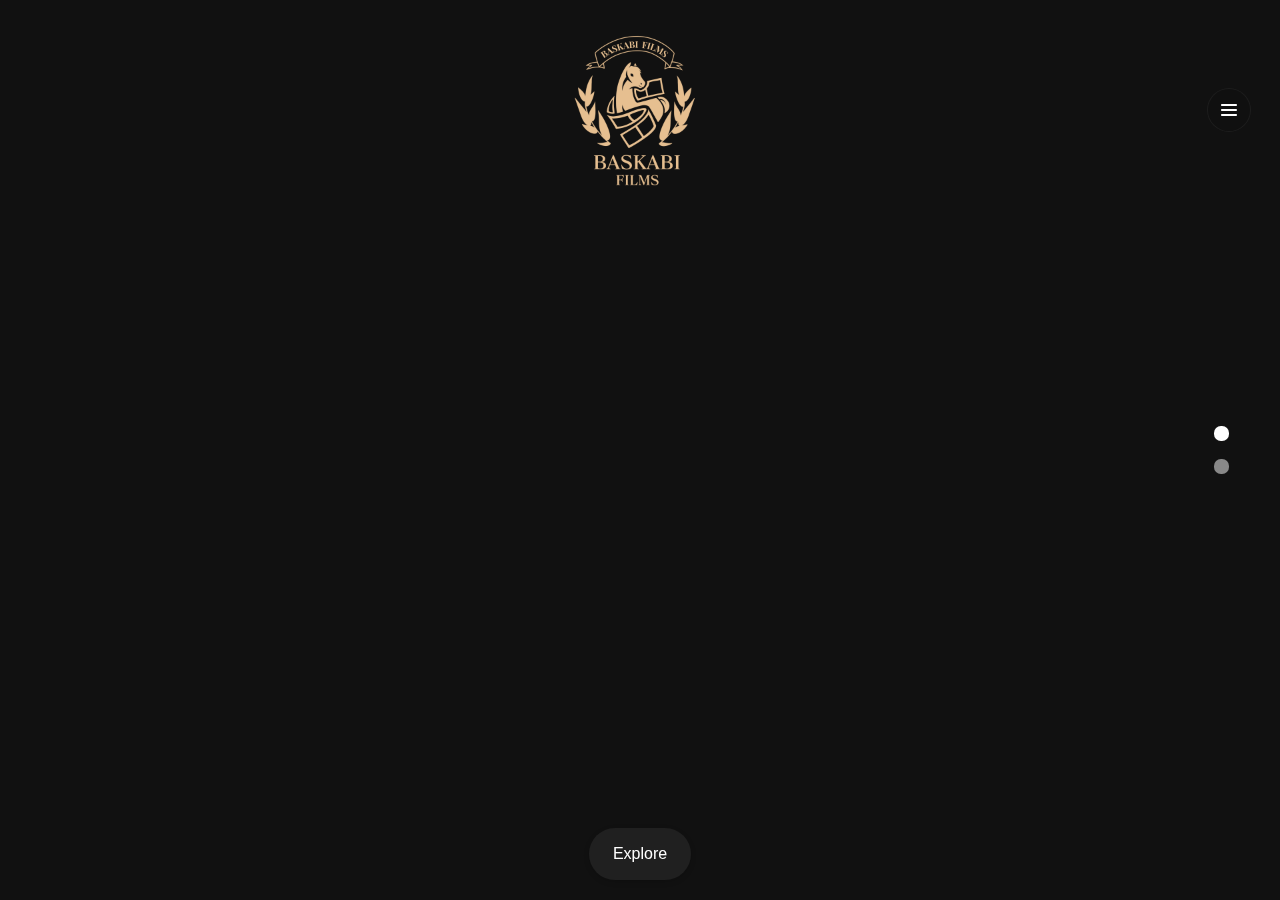
<file: index.html>
<!DOCTYPE html>
<html data-dm-pid="va3uKn2D">
    <head>
        <meta charset="UTF-8">
        <meta name="viewport" content="width=device-width, height=device-height, initial-scale=1.0">
        <meta name="mobile-web-app-capable" content="yes">
        <meta name="slides-version" content="7.5">
        <base href="./">
        <title>Baskabi Films Home</title>
        <meta property="og:title" content="Baskabi Films Home">
        <meta name="twitter:title" content="Baskabi Films Home">
        <meta name="description" content="Baskabi Films offers Full Production, Audio, Drone Services, and more!">
        <meta name="og:description" content="Baskabi Films offers Full Production, Audio, Drone Services, and more!">
        <meta name="twitter:description" content="Baskabi Films offers Full Production, Audio, Drone Services, and more!">
        <link rel="icon" sizes="any" href="assets/uploads/favicon.png?p=va3uKn2D&amp;t=1758482354" type="image/png">
        <link rel="preconnect" href="https://fonts.gstatic.com/" crossorigin="">
        <script>
        window.slidesIntegrationsUrl = 'https://designmodo.com/slides/app/integrations/';
        </script>
        <link href="css/slides-customized.min.css?p=va3uKn2D&amp;rnd=213657" rel="stylesheet" type="text/css" id="js-slides-css">
        <link rel="stylesheet" as="font" href="https://fonts.googleapis.com/css2?family=Material+Icons&amp;display=swap" id="js-google-fonts">
        <style id="js-slides-fonts">
        .slides { font-family: -apple-system, BlinkMacSystemFont, "Segoe UI", Roboto, Oxygen-Sans, Ubuntu, Cantarell, "Helvetica Neue", sans-serif; }
        </style>
        <style id="js-editor-classes">
        .width-px-125{width:125px !important;}
        .width-px-200{width:200px !important;}
        .position-top-all-px-0{top:0px;}
        .width-px-1047{width:1047px !important;}
        .position-left-all-px-58{left:58px;}
        .max-width-unset{max-width:unset !important;}
        
        /* Resize video container to fit on screen */
        .video-container-home {
            width: 80%;
            max-width: 900px;
            margin: 0 auto;
            padding-top: 80px;
        }
        
        .video-container-home .embedVideo {
            position: relative !important;
            width: 100% !important;
            left: auto !important;
            top: auto !important;
            margin: 0 auto;
        }
        
        /* Adjust for mobile */
        @media (max-width: 768px) {
            .video-container-home {
                width: 90%;
                padding-top: 60px;
            }
        }
        </style>
        <style>
        /* Carousel Styles */
        :root {
            --item-w: 180px;
            --gap: 16px;
        }
        @media (max-width: 768px) {
            :root {
                --item-w: 120px;
                --gap: 12px;
            }
        }
        @media (max-width: 480px) {
            :root {
                --item-w: 100px;
                --gap: 10px;
            }
        }
        .carousel-section {
            width: 100%;
            min-height: 600px;
            padding: 120px 20px;
            background: #111;
            overflow: visible;
            display: flex;
            flex-direction: column;
            justify-content: center;
            align-items: center;
        }
        .carousel-section h2 {
            margin-bottom: 60px;
        }
        /* Make sure the slide containing carousel is full height */
        .slide .carousel-section {
            height: 100vh;
        }
        .carousel {
            position: relative;
            width: calc(5 * var(--item-w) + 4 * var(--gap) + 24px);
            height: auto;
            overflow: visible;
            margin: 0 auto;
        }
        .viewport {
            overflow: visible;
            width: 100%;
        }
        .track {
            display: flex;
            gap: var(--gap);
            transition: transform 0.45s cubic-bezier(0.2, 0.9, 0.2, 1);
            will-change: transform;
            align-items: center;
        }
        .carousel-item {
            flex: 0 0 var(--item-w);
            display: flex;
            flex-direction: column;
            align-items: center;
            transition: transform 0.3s ease, opacity 0.3s ease;
            transform-origin: center center;
        }
        .carousel-item:hover {
            transform: scale(1.1);
        }
        .poster {
            width: var(--item-w);
            aspect-ratio: 2/3;
            border-radius: 12px;
            background: #333;
            display: flex;
            align-items: center;
            justify-content: center;
            color: #fff;
            font-weight: 700;
            font-size: 14px;
            box-shadow: 0 0 15px 2px rgba(230, 193, 145, 0.3);
            text-align: center;
            background-size: cover;
            background-position: center;
            background-repeat: no-repeat;
        }
        .caption {
            margin-top: 8px;
            text-align: center;
            color: #fff;
            max-width: var(--item-w);
            min-height: 40px;
        }
        .caption .title {
            font-size: 0.9rem;
            line-height: 1.2;
            margin-bottom: 4px;
            overflow: hidden;
            display: -webkit-box;
            -webkit-line-clamp: 2;
            -webkit-box-orient: vertical;
        }
        .caption .role {
            font-size: 0.8rem;
            color: #bbb;
            margin-top: 2px;
        }
        .carousel-item.active {
            transform: scale(1.05);
            opacity: 1;
            z-index: 50;
        }
        .carousel-item.left-1, .carousel-item.right-1 {
            transform: scale(0.95);
            opacity: 0.7;
            z-index: 40;
        }
        .carousel-item.left-2, .carousel-item.right-2 {
            transform: scale(0.9);
            opacity: 0.4;
            z-index: 30;
        }
        .carousel-item.hidden {
            opacity: 0;
            transform: scale(0.85);
            z-index: 20;
        }
        .carousel-btn {
            position: absolute;
            top: 50%;
            transform: translateY(-50%);
            width: 36px;
            height: 36px;
            border-radius: 50%;
            background: rgba(255, 255, 255, 0.12);
            border: none;
            color: #fff;
            font-size: 20px;
            display: flex;
            align-items: center;
            justify-content: center;
            cursor: pointer;
            backdrop-filter: blur(4px);
            transition: background 0.2s ease;
            z-index: 100;
        }
        .carousel-btn:hover {
            background: rgba(255, 255, 255, 0.22);
        }
        .carousel-prev {
            left: -70px;
        }
        .carousel-next {
            right: -70px;
        }
        </style>
        <link rel="preload" href="assets/svg/icon-set.svg?p=va3uKn2D" as="image" type="image/svg+xml" crossorigin="">
    </head>
    <body class="slides animated noPreload">
        <nav class="side">
            <div class="navigation default">
                <ul></ul>
            </div>
        </nav>

        <div data-cid="panel-top-13-38b5d01a">
            <nav class="panel top">
                <div class="sections">
                    <div class="left"></div>
                    <div class="center">
                        <a href="index.html"><img src="assets/uploads/unnamed.png?p=va3uKn2D&amp;d" class="width-px-200"></a>
                    </div>
                    <div class="right">
                        <span class="button actionButton sidebarTrigger" data-sidebar-id="1">
                            <svg><use href="assets/svg/icons.svg#menu"/></svg>
                        </span>
                    </div>
                </div>
            </nav>

            <nav class="sidebar" data-sidebar-id="1">
                <div class="close">
                    <svg><use href="assets/svg/icons.svg#close"/></svg>
                </div>
                <div class="content">
                    <a href="index.html"><img src="assets/uploads/unnamed.png?p=va3uKn2D&amp;d" class="width-px-125 margin-left-5"></a>
                    <ul class="mainMenu margin-top-3">
                        <li><a href="production.html">Production Services</a></li>
                        <li><a href="audio.html">Audio Services</a></li>
                        <li><a href="drone.html">Drone Services</a></li>
                    </ul>
                    <ul class="subMenu small opacity-8">
                        <li><a href="https://docs.google.com/spreadsheets/d/1pvhIZeeM_Sxog1ChB2_PSPpl40Eq5OVJ5LPZbPY94fo/edit?usp=sharing" target="_blank">Rental Sheet</a></li>
                        <li><a href="contact.html">Contact</a></li>
                    </ul>
                </div>
            </nav>
        </div>

        <section data-cid="slide-04-f328cb69" class="slide kenBurns">
            <div class="content">
                <div class="container">
                    <div class="wrap">
                        <div class="embedVideo position-top-all-px-0 position-left-all-px-58 width-px-1047 max-width-unset wide sticky margin-top-10">
                            <iframe src="https://player.vimeo.com/video/1125366450?h=c02236be82&amp;amp" frameborder="0" webkitallowfullscreen="" mozallowfullscreen="" allowfullscreen class="equalElement"></iframe>
                        </div>
                        <a class="button round margin-0 margin-top-2 sidebarTrigger" data-sidebar-id="1">Explore</a>
                    </div>
                </div>
            </div>
        </section>

        <!-- NEW CAROUSEL SECTION -->
        <section class="slide kenBurns">
            <div class="content">
                <div class="container">
                    <div class="wrap">
                        <div class="carousel-section">
                            <h2 style="text-align: center; color: #fff; margin-bottom: 40px; font-size: 2rem;">Recent Projects</h2>
                            <div class="carousel">
                                <button class="carousel-btn carousel-prev">&#10094;</button>
                                <div class="viewport">
                                    <div class="track" id="home-track"></div>
                                </div>
                                <button class="carousel-btn carousel-next">&#10095;</button>
                            </div>
                        </div>
                    </div>
                </div>
            </div>
        </section>

        <script src="https://ajax.googleapis.com/ajax/libs/jquery/3.7.1/jquery.min.js"></script>
        <script src="js/slides.min.js?rnd=75371" type="text/javascript"></script>
        
        <script>
        document.addEventListener('DOMContentLoaded', () => {
            // HOME PAGE DATA - Replace with your actual project images
            const homeData = [
                {
                    poster: 'https://via.placeholder.com/180x270/1a1a1a/ffffff?text=Project+1', 
                    title: 'Commercial Project 1', 
                    role: 'Full Production'
                },
                {
                    poster: 'https://via.placeholder.com/180x270/2a2a2a/ffffff?text=Project+2', 
                    title: 'Music Video', 
                    role: 'Director/DP'
                },
                {
                    poster: 'https://via.placeholder.com/180x270/3a3a3a/ffffff?text=Project+3', 
                    title: 'Documentary', 
                    role: 'Cinematography'
                },
                {
                    poster: 'https://via.placeholder.com/180x270/4a4a4a/ffffff?text=Project+4', 
                    title: 'Short Film', 
                    role: 'Full Production'
                },
                {
                    poster: 'https://via.placeholder.com/180x270/5a5a5a/ffffff?text=Project+5', 
                    title: 'Corporate Video', 
                    role: 'Production'
                },
                {
                    poster: 'https://via.placeholder.com/180x270/6a6a6a/ffffff?text=Project+6', 
                    title: 'Event Coverage', 
                    role: 'Multi-Cam'
                }
            ];

            const track = document.getElementById('home-track');
            const prevBtn = document.querySelector('.carousel-prev');
            const nextBtn = document.querySelector('.carousel-next');
            const stride = 180 + 16;
            
            let currentIndex = 0;
            let isAnimating = false;
            let slides = [];

            function createSlides() {
                track.innerHTML = '';
                slides = [];
                
                for (let copy = 0; copy < 5; copy++) {
                    homeData.forEach((data) => {
                        const div = document.createElement('div');
                        div.classList.add('carousel-item');
                        
                        const posterStyle = data.poster.startsWith('http') ? 
                            `style="background-image: url('${data.poster}')"` : 
                            `style="background: #333;"`;
                        
                        const posterContent = data.poster.startsWith('http') ? '' : data.poster;
                        
                        div.innerHTML = `
                            <div class="poster" ${posterStyle}>${posterContent}</div>
                            <div class="caption">
                                <div class="title">${data.title}</div>
                                <div class="role">${data.role}</div>
                            </div>
                        `;
                        track.appendChild(div);
                        slides.push(div);
                    });
                }

                currentIndex = homeData.length;
                setPosition(false);
            }

            function updateClasses() {
                slides.forEach((slide, i) => {
                    slide.classList.remove('active', 'left-1', 'right-1', 'left-2', 'right-2', 'hidden');
                    
                    if (i === currentIndex) {
                        slide.classList.add('active');
                    } else if (i === currentIndex - 1) {
                        slide.classList.add('left-1');
                    } else if (i === currentIndex + 1) {
                        slide.classList.add('right-1');
                    } else if (i === currentIndex - 2) {
                        slide.classList.add('left-2');
                    } else if (i === currentIndex + 2) {
                        slide.classList.add('right-2');
                    } else {
                        slide.classList.add('hidden');
                    }
                });
            }

            function setPosition(animate = true) {
                if (animate) {
                    track.style.transition = 'transform 0.45s cubic-bezier(0.2, 0.9, 0.2, 1)';
                } else {
                    track.style.transition = 'none';
                }
                
                const offset = -stride * currentIndex + (stride * 2);
                track.style.transform = `translateX(${offset}px)`;
                updateClasses();
            }

            function checkAndResetPosition() {
                if (currentIndex >= homeData.length * 3) {
                    currentIndex = homeData.length;
                    setPosition(false);
                }
                else if (currentIndex < homeData.length) {
                    currentIndex = homeData.length * 2;
                    setPosition(false);
                }
            }

            function moveNext() {
                if (isAnimating) return;
                isAnimating = true;
                currentIndex++;
                setPosition(true);
            }

            function movePrev() {
                if (isAnimating) return;
                isAnimating = true;
                currentIndex--;
                setPosition(true);
            }

            track.addEventListener('transitionend', () => {
                checkAndResetPosition();
                isAnimating = false;
            });

            prevBtn.addEventListener('click', movePrev);
            nextBtn.addEventListener('click', moveNext);

            let autoRotate = setInterval(moveNext, 3000);
            
            document.querySelector('.carousel').addEventListener('mouseenter', () => {
                clearInterval(autoRotate);
            });
            
            document.querySelector('.carousel').addEventListener('mouseleave', () => {
                autoRotate = setInterval(moveNext, 3000);
            });

            createSlides();
        });
        </script>
    </body>
</html>
</file>
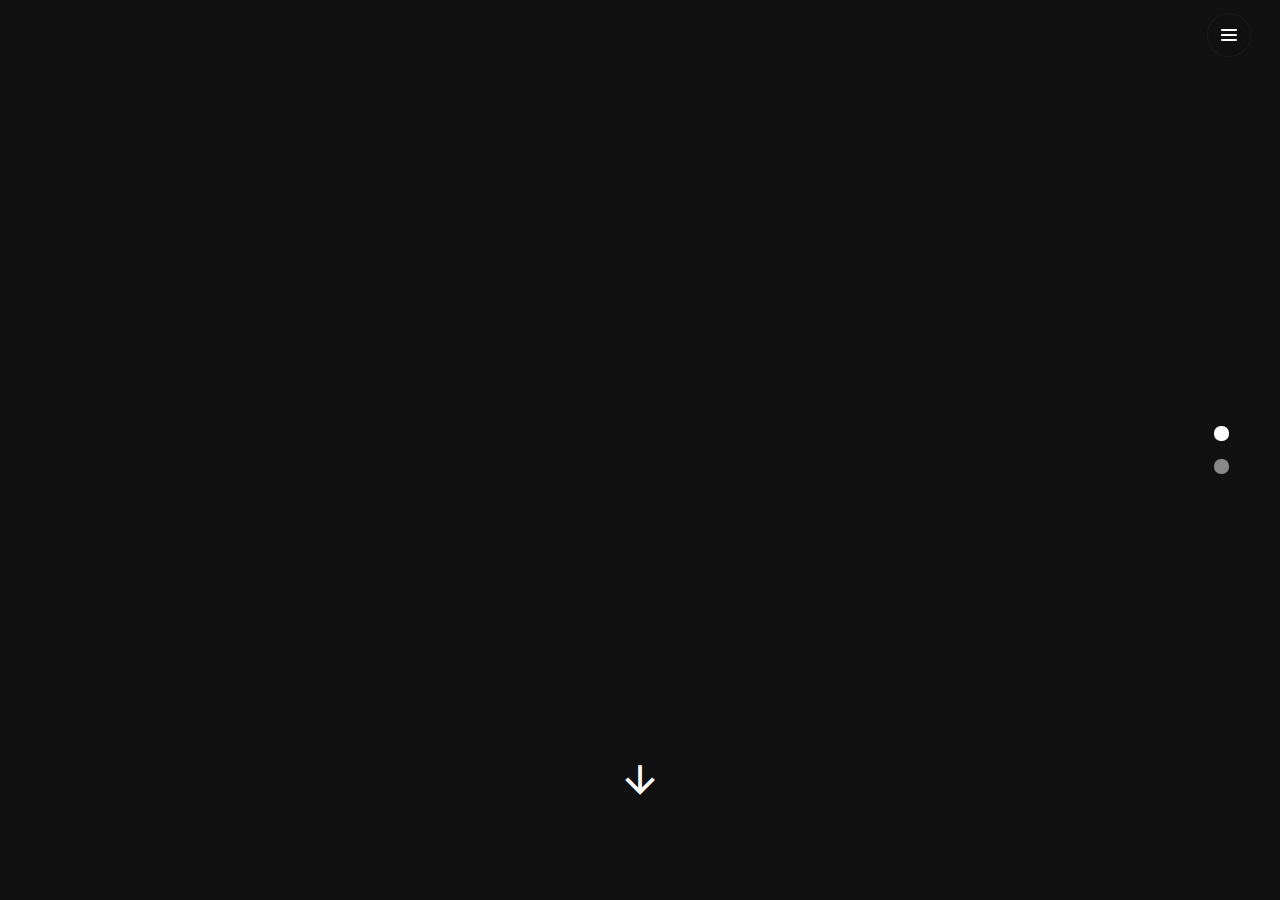
<file: audio.html>
<!DOCTYPE html>
<html data-dm-pid="va3uKn2D">
    <head>
        <meta charset="UTF-8">
        <meta name="viewport" content="width=device-width, height=device-height, initial-scale=1.0">
        <meta name="mobile-web-app-capable" content="yes">
        <meta name="slides-version" content="7.5">
        <base href="./">
        <title>
            Audio
        </title>
        <meta property="og:title" content="Audio">
        <meta name="twitter:title" content="Audio">
        <meta name="description" content="Baskabi Films offers production and post audio services.">
        <meta name="og:description" content="Baskabi Films offers production and post audio services.">
        <meta name="twitter:description" content="Baskabi Films offers production and post audio services.">
        <link rel="icon" sizes="any" href="assets/uploads/favicon.png?p=va3uKn2D&amp;t=1758482354" type="image/png">
        <link rel="icon" sizes="192x192" href="assets/uploads/favicon-192x192.png?p=va3uKn2D&amp;t=1758482354" type="image/png">
        <link rel="icon" sizes="96x96" href="assets/uploads/favicon-96x96.png?p=va3uKn2D&amp;t=1758482354" type="image/png">
        <link rel="icon" sizes="48x48" href="assets/uploads/favicon-48x48.png?p=va3uKn2D&amp;t=1758482354" type="image/png">
        <link rel="icon" sizes="32x32" href="assets/uploads/favicon-32x32.png?p=va3uKn2D&amp;t=1758482354" type="image/png">
        <link rel="icon" sizes="16x16" href="assets/uploads/favicon-16x16.png?p=va3uKn2D&amp;t=1758482354" type="image/png">
        <link rel="preconnect" href="https://fonts.gstatic.com/" crossorigin="">
        <script>
        window.slidesIntegrationsUrl = 'https://designmodo.com/slides/app/integrations/';
        </script>
        <link href="css/slides-customized.min.css?p=va3uKn2D&amp;rnd=91991" rel="stylesheet" type="text/css" id="js-slides-css"><!-- Fonts and Material Icons -->
        <link rel="stylesheet" as="font" href="https://fonts.googleapis.com/css2?family=Material+Icons&amp;display=swap" id="js-google-fonts">
        <style id="js-slides-fonts">
        .slides { font-family: -apple-system, BlinkMacSystemFont, "Segoe UI", Roboto, Oxygen-Sans, Ubuntu, Cantarell, "Helvetica Neue", sans-serif; }
        </style>
        <style id="js-editor-classes">
        .font-size-44{font-size:44px !important;}
        .radius-100{border-radius:100px !important;}
        .width-px-125{width:125px !important;}

        @media(max-width: 435px){
        .margin-top-phone-5{margin-top:50px !important;}

        }
        </style>
        <style id="js-editor-tmp-classes"></style>
        <link rel="preload" href="assets/svg/icon-set.svg?p=va3uKn2D" as="image" type="image/svg+xml" crossorigin="">
    </head>
    <body class="slides animated noPreload">
        <!-- Navigation -->

        <nav class="side">
            <div class="navigation default">
                <ul></ul>
            </div>
        </nav>

        <div data-cid="panel-top-10-3de67638">
            <nav class="panel top">
                <div class="sections">
                    <div class="left"></div>

                    <div class="right">
                        <span class="button actionButton sidebarTrigger" data-sidebar-id="1">
                            <svg>
                              <use href="assets/svg/icons.svg#menu"/>
                            </svg>
                        </span>
                    </div>
                </div>
            </nav>
            <!-- Sidebar -->

            <nav class="sidebar" data-sidebar-id="1">
                <div class="close">
                    <svg>
                      <use href="assets/svg/icons.svg#close"/>
                    </svg>
                </div>

                <div class="content">
                    <img src="assets/uploads/unnamed.png?p=va3uKn2D&amp;d" class="margin-left-5 width-px-125">
                    <ul class="mainMenu margin-top-3">
                        <li>
                            <a href="production.html">Production Services</a>
                        </li>

                        <li>
                            <a href="drone.html">Drone Services</a>
                        </li>
                    </ul>

                    <ul class="subMenu small opacity-8">
                        <li>
                            <a href="https://docs.google.com/spreadsheets/d/1pvhIZeeM_Sxog1ChB2_PSPpl40Eq5OVJ5LPZbPY94fo/edit?usp=sharing" target="_blank">Rentals</a>
                        </li>

                        <li>
                            <a href="contact.html">Contact</a>
                        </li>
                    </ul>
                </div>
            </nav>
        </div>
        <!-- Popup Video -->

        <section data-cid="slide-04-f328cb69" class="slide kenBurns">
            <div class="content">
                <div class="container">
                    <div class="wrap">
                        <div class="embedVideo">
                            <iframe src="https://player.vimeo.com/video/1086525889?h=5cdfc681f8" frameborder="0" webkitallowfullscreen="" mozallowfullscreen="" allowfullscreen></iframe>
                        </div>
                        <i class="material-icons right margin-top-5 font-size-44 margin-top-phone-5">arrow_downward</i>
                    </div>
                </div>
            </div>
        </section>

        <div class="popup autoplay visible hidePopup" data-popup-id="4">
            <div class="close">
                <svg>
                  <use href="assets/svg/icons.svg#close"/>
                </svg>
            </div>

            <div class="content">
                <div class="container">
                    <div class="wrap">
                        <div class="fix-10-12">
                            <div class="embedVideo popupContent shadow rounded">
                                <iframe data-src="https://www.youtube.com/embed/uB1-wPrW4ck" frameborder="0" allow="autoplay" allowfullscreen src="https://www.youtube.com/embed/uB1-wPrW4ck?"></iframe>
                            </div>
                        </div>
                    </div>
                </div>
            </div>
        </div>

        <section data-cid="slide-14-3452fe5c" class="slide fade-6 kenBurns fromRight">
            <div class="content">
                <div class="container">
                    <div class="wrap">
                        <div class="fix-12-12">
                            <div class="fix-6-12 left toLeft">
                                <h1 class="ae-1 smallest margin-bottom-2">
                                    Baskabi Films offers full production and post audio services.
                                </h1>

                                <p class="ae-2 large">
                                    <span class="opacity-8">With industry-standard equipment, extensive experience, and the creativity to bring your project to life, Baskabi Films can fulfill your audio needs both on and off set.</span>
                                </p>
                                <a href="contact.html" class="button crop radius-100 small">Contact</a><a class="button margin-0 margin-left-3 radius-100 small" href="resume.html" target="_blank">Resume</a>
                            </div>
                        </div>
                    </div>
                </div>
            </div>
        </section>
        <!-- jQuery 3.7.1 -->
        <script src="https://ajax.googleapis.com/ajax/libs/jquery/3.7.1/jquery.min.js"></script> <!-- Compressed Scripts -->
         
        <script src="js/slides.min.js?rnd=75371" type="text/javascript"></script>
    </body>
</html>
</file>
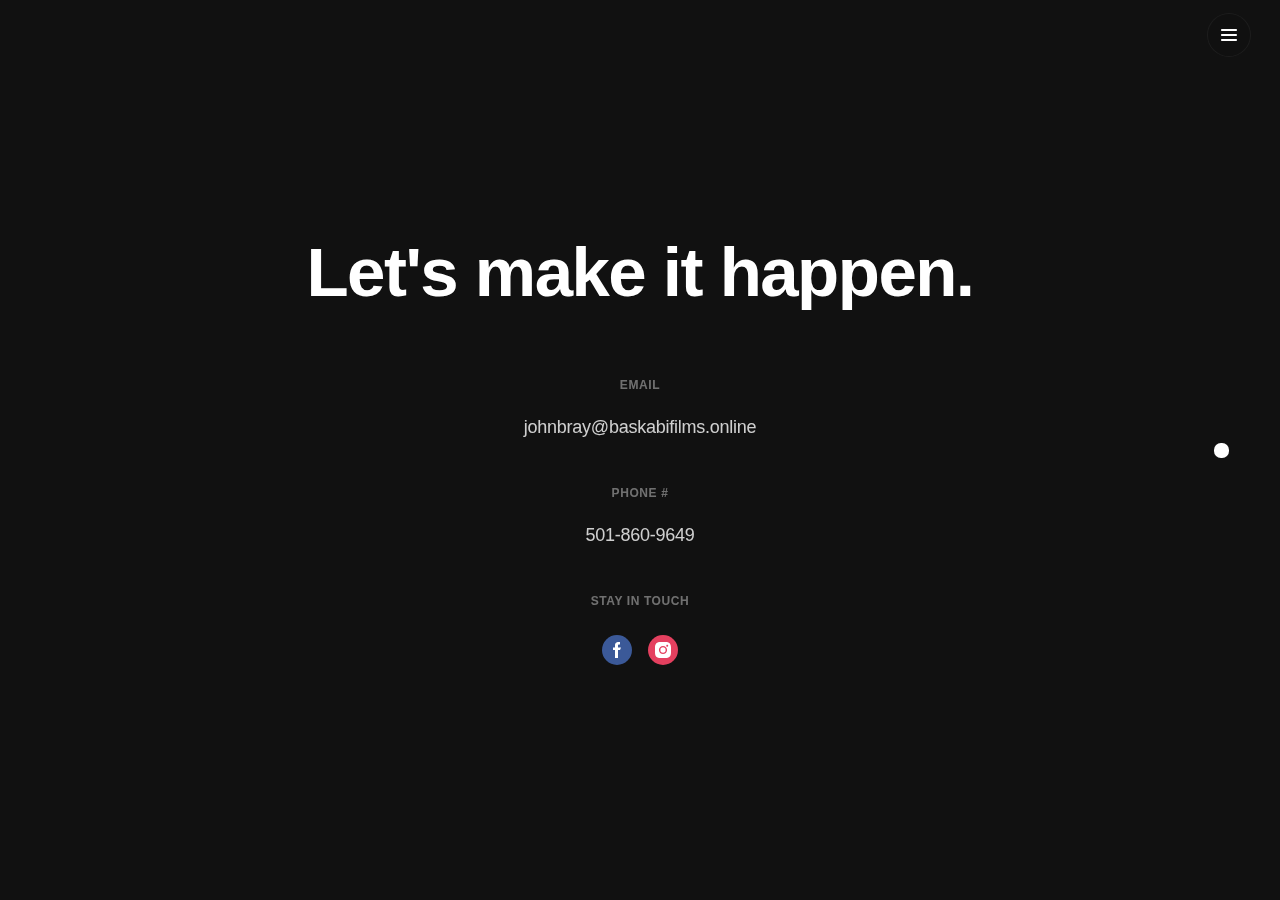
<file: contact.html>
<!DOCTYPE html>
<html data-dm-pid="va3uKn2D">
    <head>
        <meta charset="UTF-8">
        <meta name="viewport" content="width=device-width, height=device-height, initial-scale=1.0">
        <meta name="mobile-web-app-capable" content="yes">
        <meta name="slides-version" content="7.5">
        <base href="./">
        <title>
            Contact
        </title>
        <meta property="og:title" content="Contact">
        <meta name="twitter:title" content="Contact">
        <link rel="icon" sizes="any" href="assets/uploads/favicon.png?p=va3uKn2D&amp;t=1758482354" type="image/png">
        <link rel="icon" sizes="192x192" href="assets/uploads/favicon-192x192.png?p=va3uKn2D&amp;t=1758482354" type="image/png">
        <link rel="icon" sizes="96x96" href="assets/uploads/favicon-96x96.png?p=va3uKn2D&amp;t=1758482354" type="image/png">
        <link rel="icon" sizes="48x48" href="assets/uploads/favicon-48x48.png?p=va3uKn2D&amp;t=1758482354" type="image/png">
        <link rel="icon" sizes="32x32" href="assets/uploads/favicon-32x32.png?p=va3uKn2D&amp;t=1758482354" type="image/png">
        <link rel="icon" sizes="16x16" href="assets/uploads/favicon-16x16.png?p=va3uKn2D&amp;t=1758482354" type="image/png">
        <link rel="preconnect" href="https://fonts.gstatic.com/" crossorigin="">
        <script>
        window.slidesIntegrationsUrl = 'https://designmodo.com/slides/app/integrations/';
        </script>
        <link href="css/slides-customized.min.css?p=va3uKn2D&amp;rnd=716544" rel="stylesheet" type="text/css" id="js-slides-css"><!-- Fonts and Material Icons -->
        <link rel="stylesheet" as="font" href="https://fonts.googleapis.com/css2?family=Material+Icons&amp;display=swap" id="js-google-fonts">
        <style id="js-slides-fonts">
        .slides { font-family: -apple-system, BlinkMacSystemFont, "Segoe UI", Roboto, Oxygen-Sans, Ubuntu, Cantarell, "Helvetica Neue", sans-serif; }
        </style>
        <link href="css/custom_Hzu68nsw.css?p=va3uKn2D&amp;rnd=202888" rel="stylesheet" type="text/css">
        <style id="js-editor-classes">
        [class*=flex].gutter-width-all-px-10,[class*=inlineFlex].gutter-width-all-px-10{margin-left: -10px; margin-right: -10px;} .gutter-width-all-px-10 > [class*='col-']{padding-left: 10px; padding-right: 10px;}
        .width-px-125{width:125px !important;}

        </style>
        <style id="js-editor-tmp-classes"></style>
        <link rel="preload" href="assets/svg/icon-set.svg?p=va3uKn2D" as="image" type="image/svg+xml" crossorigin="">
    </head>
    <body class="slides animated noPreload">
        <!-- Navigation -->

        <nav class="side">
            <div class="navigation default">
                <ul></ul>
            </div>
        </nav>

        <div data-cid="panel-top-10-3af1b0b6">
            <nav class="panel top">
                <div class="sections">
                    <div class="left">
                        <a title="Slides Framework" href="unused">
                            <svg style="width:82px;height:24px">
                              <use href="assets/svg/icon-set.svg?p=va3uKn2D#logo"/>
                            </svg>
                        </a>
                    </div>

                    <div class="right">
                        <span class="button actionButton sidebarTrigger" data-sidebar-id="1">
                            <svg>
                              <use href="assets/svg/icons.svg#menu"/>
                            </svg>
                        </span>
                    </div>
                </div>
            </nav>
            <!-- Sidebar -->

            <nav class="sidebar" data-sidebar-id="1">
                <div class="close">
                    <svg>
                      <use href="assets/svg/icons.svg#close"/>
                    </svg>
                </div>

                <div class="content">
                    <img src="assets/uploads/unnamed.png?p=va3uKn2D&amp;d" class="margin-left-5 width-px-125">
                    <ul class="mainMenu margin-top-3">
                        <li>
                            <a href="production.html">Production Services</a>
                        </li>

                        <li>
                            <a href="audio.html">Audio Services</a>
                        </li>

                        <li>
                            <a href="drone.html">Drone Services</a>
                        </li>
                    </ul>

                    <ul class="subMenu small opacity-8">
                        <li>
                            <a href="https://docs.google.com/spreadsheets/d/1pvhIZeeM_Sxog1ChB2_PSPpl40Eq5OVJ5LPZbPY94fo/edit?usp=sharing" target="_blank">Rentals</a>
                        </li>
                    </ul>
                </div>
            </nav>
        </div>

        <section data-cid="slide-57-119c03a6" class="slide kenBurns">
            <div class="content">
                <div class="container">
                    <div class="wrap">
                        <div class="fix-10-12">
                            <h1 class="larger margin-bottom-6 ae-1">
                                Let's make it happen.
                            </h1>

                            <div class="fix-9-12">
                                <ul class="equal margin-top-3 gutter-width-all-px-10 block">
                                    <li class="col-4-12 ae-4">
                                        <div class="fix-3-12 equalElement" style="height: 77.9972px;">
                                            <p class="smallest bold uppercase opacity-4 margin-top-3 margin-bottom-2">
                                                Email
                                            </p>
                                            <a class="p opacity-8" href="mailto:johnbray@baskabifilms.online" target="_blank">johnbray@baskabifilms.online</a>
                                        </div>

                                        <div class="fix-3-12 equalElement" style="height: 77.9972px;">
                                            <p class="smallest bold uppercase opacity-4 margin-top-3 margin-bottom-2">
                                                Phone #
                                            </p>
                                            <a class="p opacity-8" href="sms:5018609649">501-860-9649</a>
                                        </div>
                                    </li>

                                    <li class="col-4-12 ae-5">
                                        <div class="fix-3-12 equalElement" style="height: 77.9972px;">
                                            <p class="smallest bold uppercase opacity-4 margin-top-3 margin-bottom-2">
                                                Stay in touch
                                            </p>

                                            <ul class="social-circles">
                                                <li>
                                                    <a class="social-facebook" href="https://www.facebook.com/john.bray.2025/" target="_blank">
                                                        <svg>
                                                          <use href="assets/svg/icons.svg#facebook2"/>
                                                        </svg>
                                                    </a>
                                                </li>

                                                <li>
                                                    <a class="social-instagram" href="https://www.instagram.com/baskabifilms/" target="_blank">
                                                        <svg>
                                                          <use href="assets/svg/icons.svg#instagram"/>
                                                        </svg>
                                                    </a>
                                                </li>
                                            </ul>
                                        </div>
                                    </li>
                                </ul>
                            </div>
                        </div>
                    </div>
                </div>
            </div>
        </section>
        <!-- jQuery 3.7.1 -->
        <script src="https://ajax.googleapis.com/ajax/libs/jquery/3.7.1/jquery.min.js"></script> <!-- Compressed Scripts -->
         
        <script src="js/slides.min.js?rnd=75371" type="text/javascript"></script>
    </body>
</html>
</file>
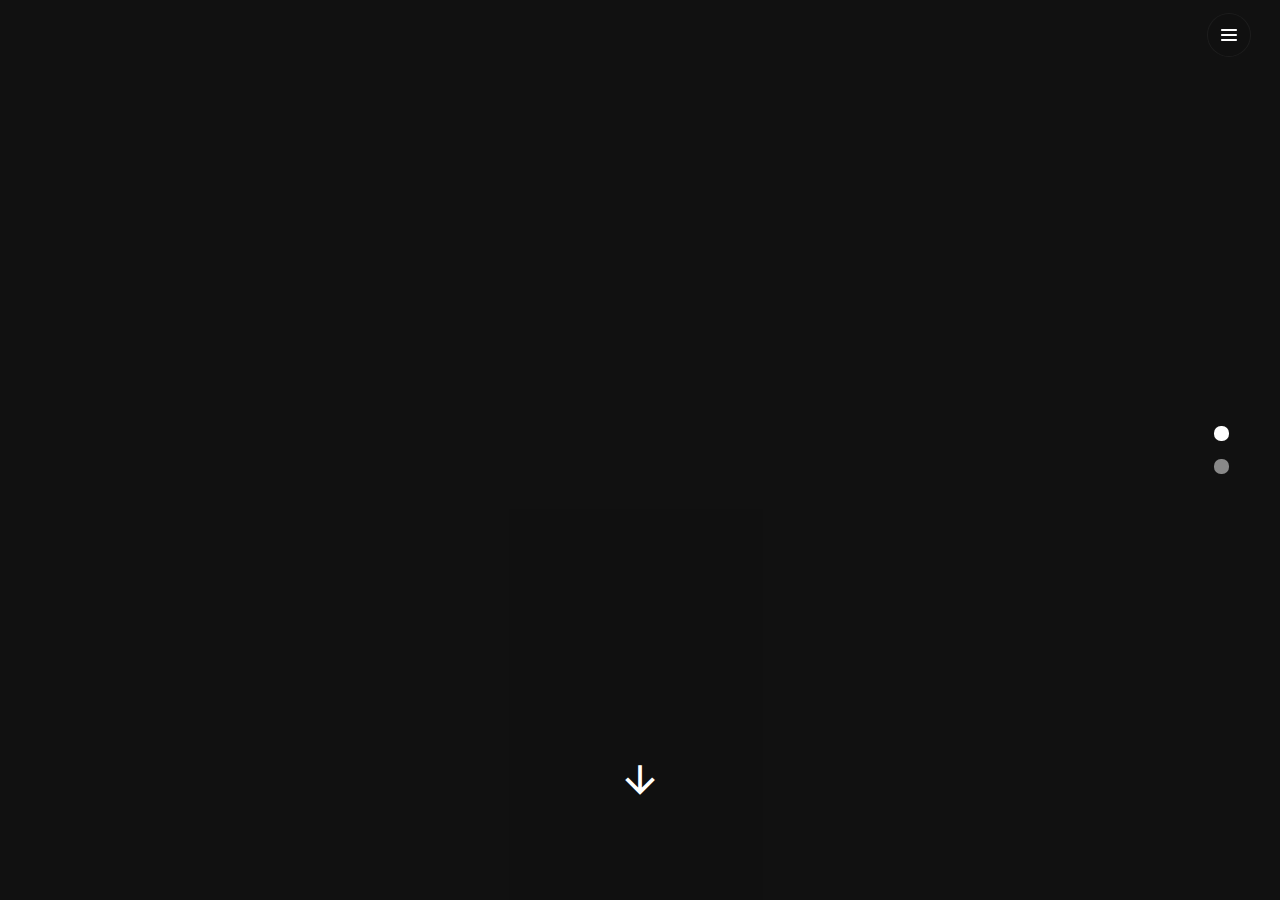
<file: drone.html>
<!DOCTYPE html>
<html data-dm-pid="va3uKn2D">
    <head>
        <meta charset="UTF-8">
        <meta name="viewport" content="width=device-width, height=device-height, initial-scale=1.0">
        <meta name="mobile-web-app-capable" content="yes">
        <meta name="slides-version" content="7.5">
        <base href="./">
        <title>
            Drone
        </title>
        <meta property="og:title" content="Drone">
        <meta name="twitter:title" content="Drone">
        <meta name="description" content="Baskabi Films offers drone operating services.">
        <meta name="og:description" content="Baskabi Films offers drone operating services.">
        <meta name="twitter:description" content="Baskabi Films offers drone operating services.">
        <link rel="icon" sizes="any" href="assets/uploads/favicon.png?p=va3uKn2D&amp;t=1758482354" type="image/png">
        <link rel="icon" sizes="192x192" href="assets/uploads/favicon-192x192.png?p=va3uKn2D&amp;t=1758482354" type="image/png">
        <link rel="icon" sizes="96x96" href="assets/uploads/favicon-96x96.png?p=va3uKn2D&amp;t=1758482354" type="image/png">
        <link rel="icon" sizes="48x48" href="assets/uploads/favicon-48x48.png?p=va3uKn2D&amp;t=1758482354" type="image/png">
        <link rel="icon" sizes="32x32" href="assets/uploads/favicon-32x32.png?p=va3uKn2D&amp;t=1758482354" type="image/png">
        <link rel="icon" sizes="16x16" href="assets/uploads/favicon-16x16.png?p=va3uKn2D&amp;t=1758482354" type="image/png">
        <link rel="preconnect" href="https://fonts.gstatic.com/" crossorigin="">
        <script>
        window.slidesIntegrationsUrl = 'https://designmodo.com/slides/app/integrations/';
        </script>
        <link href="css/slides-customized.min.css?p=va3uKn2D&amp;rnd=489029" rel="stylesheet" type="text/css" id="js-slides-css"><!-- Fonts and Material Icons -->
        <link rel="stylesheet" as="font" href="https://fonts.googleapis.com/css2?family=Material+Icons&amp;display=swap" id="js-google-fonts">
        <style id="js-slides-fonts">
        .slides { font-family: -apple-system, BlinkMacSystemFont, "Segoe UI", Roboto, Oxygen-Sans, Ubuntu, Cantarell, "Helvetica Neue", sans-serif; }
        </style>
        <style id="js-editor-classes">
        .font-size-44{font-size:44px !important;}
        .width-px-125{width:125px !important;}

        @media(max-width: 435px){
        .margin-top-phone-5{margin-top:50px !important;}

        }
        </style>
        <style id="js-editor-tmp-classes"></style>
        <link rel="preload" href="assets/svg/icon-set.svg?p=va3uKn2D" as="image" type="image/svg+xml" crossorigin="">
    </head>
    <body class="slides animated noPreload">
        <!-- Navigation -->

        <nav class="side">
            <div class="navigation default">
                <ul></ul>
            </div>
        </nav>

        <div data-cid="panel-top-10-3de67638">
            <nav class="panel top">
                <div class="sections">
                    <div class="left"></div>

                    <div class="right">
                        <span class="button actionButton sidebarTrigger" data-sidebar-id="1">
                            <svg>
                              <use href="assets/svg/icons.svg#menu"/>
                            </svg>
                        </span>
                    </div>
                </div>
            </nav>
            <!-- Sidebar -->

            <nav class="sidebar" data-sidebar-id="1">
                <div class="close">
                    <svg>
                      <use href="assets/svg/icons.svg#close"/>
                    </svg>
                </div>

                <div class="content">
                    <img src="assets/uploads/unnamed.png?p=va3uKn2D&amp;d" class="width-px-125 margin-left-5">
                    <ul class="mainMenu margin-top-3">
                        <li>
                            <a href="production.html">Production Services</a>
                        </li>

                        <li>
                            <a href="audio.html">Audio Services</a>
                        </li>
                    </ul>

                    <ul class="subMenu small opacity-8">
                        <li>
                            <a href="https://docs.google.com/spreadsheets/d/1pvhIZeeM_Sxog1ChB2_PSPpl40Eq5OVJ5LPZbPY94fo/edit?usp=sharing" target="_blank">Rentals</a>
                        </li>

                        <li>
                            <a href="contact.html">Contact</a>
                        </li>
                    </ul>
                </div>
            </nav>
        </div>

        <section data-cid="slide-04-f328cb69" class="slide fade-6 kenBurns">
            <div class="content">
                <div class="container">
                    <div class="wrap">
                        <div class="embedVideo">
                            <iframe src="https://player.vimeo.com/video/1120644937?h=886298f17d" frameborder="0" webkitallowfullscreen="" mozallowfullscreen="" allowfullscreen></iframe>
                        </div>
                        <i class="material-icons right margin-top-5 font-size-44 margin-top-phone-5">arrow_downward</i>
                    </div>
                </div>
            </div>
        </section>
        <!-- Popup Video -->

        <div class="popup autoplay visible hidePopup" data-popup-id="4">
            <div class="close">
                <svg>
                  <use href="assets/svg/icons.svg#close"/>
                </svg>
            </div>

            <div class="content">
                <div class="container">
                    <div class="wrap">
                        <div class="fix-10-12">
                            <div class="embedVideo popupContent shadow rounded">
                                <iframe data-src="https://www.youtube.com/embed/uB1-wPrW4ck" frameborder="0" allow="autoplay" allowfullscreen src="https://www.youtube.com/embed/uB1-wPrW4ck?"></iframe>
                            </div>
                        </div>
                    </div>
                </div>
            </div>
        </div>

        <section data-cid="slide-14-7c9fdb86" class="slide fade-6 kenBurns fromRight">
            <div class="content">
                <div class="container">
                    <div class="wrap">
                        <div class="fix-12-12">
                            <div class="fix-6-12 left toLeft">
                                <h1 class="ae-1 smallest margin-bottom-2">
                                    Baskabi Films offers full Drone Services.
                                </h1>

                                <p class="ae-2 large">
                                    <span class="opacity-8">By using a sub 249g drone, Baskabi Films can offer more extensive drone services while staying within FAA regulations. Whatever need you have for a drone can be covered in full 4K up to 100 fps. From film to real estate, anyone who needs a drone can end their search here.</span>
                                </p>
                                <a class="button rounded crop margin-top-1 ae-3 shade shadow" href="contact.html">Contact</a>
                            </div>
                        </div>
                    </div>
                </div>
            </div>
        </section>
        <!-- jQuery 3.7.1 -->
        <script src="https://ajax.googleapis.com/ajax/libs/jquery/3.7.1/jquery.min.js"></script> <!-- Compressed Scripts -->
         
        <script src="js/slides.min.js?rnd=75371" type="text/javascript"></script>
    </body>
</html>
</file>
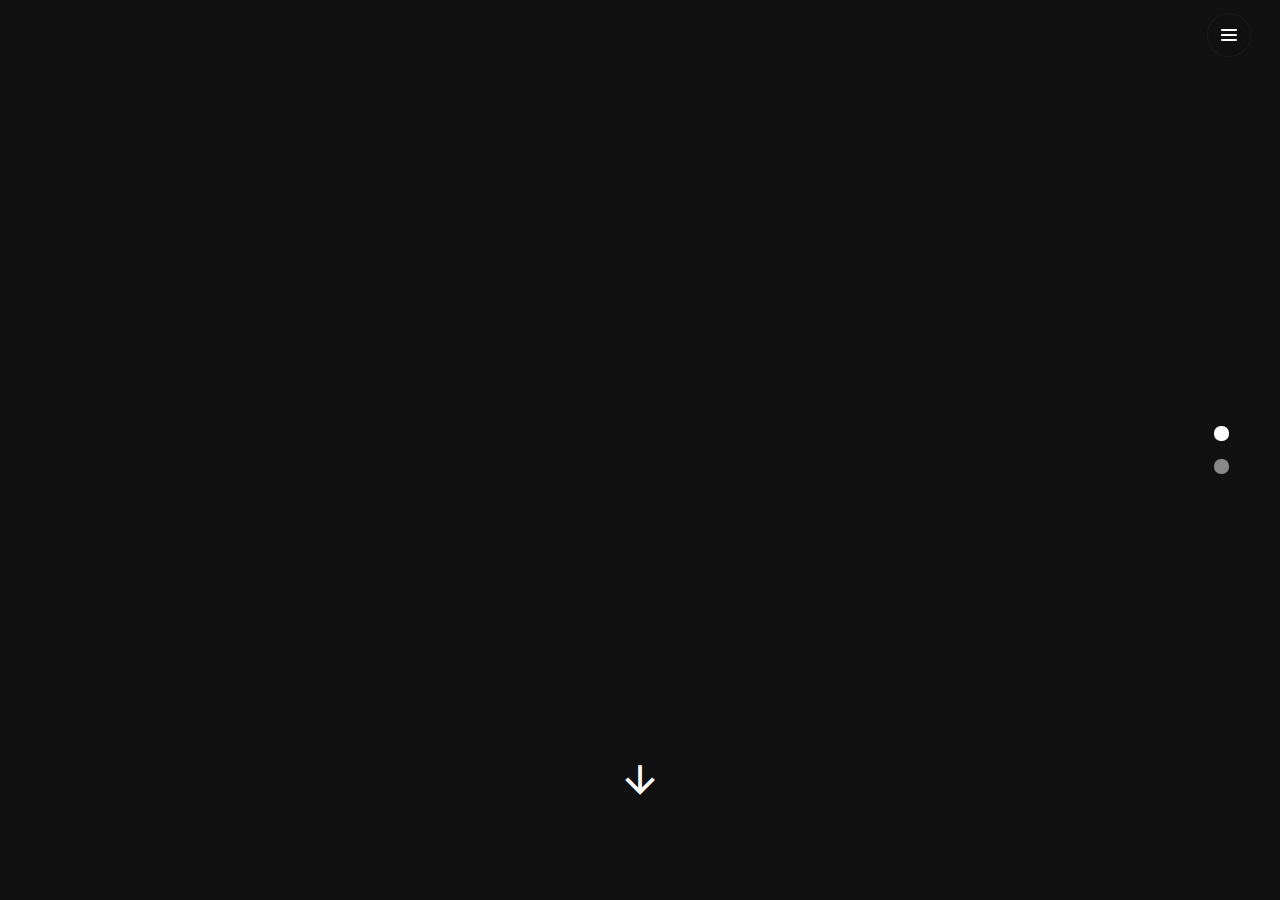
<file: production.html>
<!DOCTYPE html>
<html data-dm-pid="va3uKn2D">
    <head>
        <meta charset="UTF-8">
        <meta name="viewport" content="width=device-width, height=device-height, initial-scale=1.0">
        <meta name="mobile-web-app-capable" content="yes">
        <meta name="slides-version" content="7.5">
        <base href="./">
        <title>
            Production
        </title>
        <meta property="og:title" content="Production">
        <meta name="twitter:title" content="Production">
        <meta name="description" content="Baskabi Films offers full production services.">
        <meta name="og:description" content="Baskabi Films offers full production services.">
        <meta name="twitter:description" content="Baskabi Films offers full production services.">
        <link rel="icon" sizes="any" href="assets/uploads/favicon.png?p=va3uKn2D&amp;t=1758482354" type="image/png">
        <link rel="icon" sizes="192x192" href="assets/uploads/favicon-192x192.png?p=va3uKn2D&amp;t=1758482354" type="image/png">
        <link rel="icon" sizes="96x96" href="assets/uploads/favicon-96x96.png?p=va3uKn2D&amp;t=1758482354" type="image/png">
        <link rel="icon" sizes="48x48" href="assets/uploads/favicon-48x48.png?p=va3uKn2D&amp;t=1758482354" type="image/png">
        <link rel="icon" sizes="32x32" href="assets/uploads/favicon-32x32.png?p=va3uKn2D&amp;t=1758482354" type="image/png">
        <link rel="icon" sizes="16x16" href="assets/uploads/favicon-16x16.png?p=va3uKn2D&amp;t=1758482354" type="image/png">
        <link rel="preconnect" href="https://fonts.gstatic.com/" crossorigin="">
        <script>
        window.slidesIntegrationsUrl = 'https://designmodo.com/slides/app/integrations/';
        </script>
        <link href="css/slides-customized.min.css?p=va3uKn2D&amp;rnd=781098" rel="stylesheet" type="text/css" id="js-slides-css"><!-- Fonts and Material Icons -->
        <link rel="stylesheet" as="font" href="https://fonts.googleapis.com/css2?family=Material+Icons&amp;display=swap" id="js-google-fonts">
        <style id="js-slides-fonts">
        .slides { font-family: -apple-system, BlinkMacSystemFont, "Segoe UI", Roboto, Oxygen-Sans, Ubuntu, Cantarell, "Helvetica Neue", sans-serif; }
        </style>
        <style id="js-editor-classes">
        .font-size-44{font-size:44px !important;}
        .width-px-125{width:125px !important;}

        @media(max-width: 435px){
        .margin-top-phone-5{margin-top:50px !important;}

        }
        </style>
        <style id="js-editor-tmp-classes"></style>
        <link rel="preload" href="assets/svg/icon-set.svg?p=va3uKn2D" as="image" type="image/svg+xml" crossorigin="">
    </head>
    <body class="slides animated noPreload">
        <!-- Navigation -->

        <nav class="side">
            <div class="navigation default">
                <ul></ul>
            </div>
        </nav>

        <div data-cid="panel-top-10-3de67638">
            <nav class="panel top">
                <div class="sections">
                    <div class="left margin-left-10"></div>

                    <div class="right">
                        <span class="button actionButton sidebarTrigger" data-sidebar-id="1">
                            <svg>
                              <use href="assets/svg/icons.svg#menu"/>
                            </svg>
                        </span>
                    </div>
                </div>
            </nav>
            <!-- Sidebar -->

            <nav class="sidebar" data-sidebar-id="1">
                <div class="close">
                    <svg>
                      <use href="assets/svg/icons.svg#close"/>
                    </svg>
                </div>

                <div class="content">
                    <img src="assets/uploads/unnamed140588.png?p=va3uKn2D&amp;d" class="width-px-125 margin-left-5">
                    <ul class="mainMenu margin-top-3">
                        <li>
                            <a href="audio.html">Audio Services</a>
                        </li>

                        <li>
                            <a href="drone.html">Drone Services</a>
                        </li>
                    </ul>

                    <ul class="subMenu small opacity-8">
                        <li>
                            <a href="https://docs.google.com/spreadsheets/d/1pvhIZeeM_Sxog1ChB2_PSPpl40Eq5OVJ5LPZbPY94fo/edit?usp=sharing" target="_blank">Rentals</a>
                        </li>

                        <li>
                            <a href="contact.html">Contact</a>
                        </li>
                    </ul>
                </div>
            </nav>
        </div>

        <section data-cid="slide-04-f328cb69" class="slide kenBurns">
            <div class="content">
                <div class="container">
                    <div class="wrap">
                        <div class="embedVideo">
                            <iframe src="https://player.vimeo.com/video/1120644494?h=068334d8f2" frameborder="0" webkitallowfullscreen="" mozallowfullscreen="" allowfullscreen></iframe>
                        </div>
                        <i class="material-icons right margin-top-5 font-size-44 margin-top-phone-5">arrow_downward</i>
                    </div>
                </div>
            </div>
        </section>
        <!-- Popup Video -->

        <div class="popup autoplay visible hidePopup" data-popup-id="4">
            <div class="close">
                <svg>
                  <use href="assets/svg/icons.svg#close"/>
                </svg>
            </div>

            <div class="content">
                <div class="container">
                    <div class="wrap">
                        <div class="fix-10-12">
                            <div class="embedVideo popupContent shadow rounded">
                                <iframe data-src="https://www.youtube.com/embed/uB1-wPrW4ck" frameborder="0" allow="autoplay" allowfullscreen src="https://www.youtube.com/embed/uB1-wPrW4ck?"></iframe>
                            </div>
                        </div>
                    </div>
                </div>
            </div>
        </div>

        <section data-cid="slide-14-7c9fdb86" class="slide kenBurns fromRight">
            <div class="content">
                <div class="container">
                    <div class="wrap">
                        <div class="fix-12-12">
                            <div class="fix-6-12 left toLeft">
                                <h1 class="ae-1 smallest margin-bottom-2">
                                    Baskabi Films is a full-service production house.
                                </h1>

                                <p class="ae-2 large">
                                    <span class="opacity-8">Whatever your project is, we can make it happen. Whether you need a full service from conception to delivery, or you only need to fill in a position you're missing, Baskabi Films can help.</span>
                                </p>
                                <a class="button rounded crop margin-top-1 ae-3 shade shadow" href="contact.html">Contact</a>
                            </div>
                        </div>
                    </div>
                </div>
            </div>
        </section>
        <!-- jQuery 3.7.1 -->
        <script src="https://ajax.googleapis.com/ajax/libs/jquery/3.7.1/jquery.min.js"></script> <!-- Compressed Scripts -->
         
        <script src="js/slides.min.js?rnd=75371" type="text/javascript"></script>
    </body>
</html>
</file>
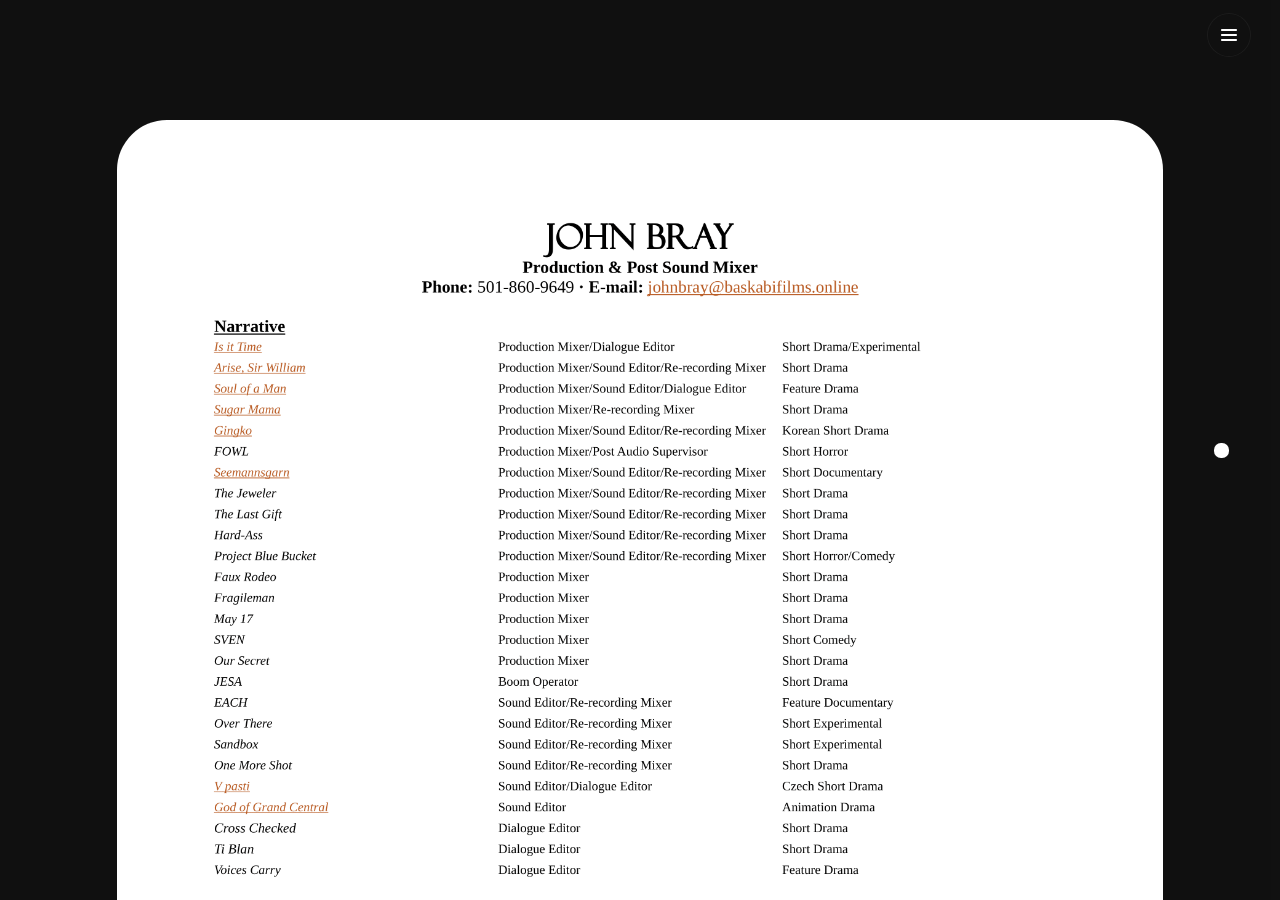
<file: resume.html>
<!DOCTYPE html>
<html data-dm-pid="va3uKn2D">
    <head>
        <meta charset="UTF-8">
        <meta name="viewport" content="width=device-width, height=device-height, initial-scale=1.0">
        <meta name="mobile-web-app-capable" content="yes">
        <meta name="slides-version" content="7.5">
        <base href="./">
        <title>
            Resume
        </title>
        <meta property="og:title" content="Resume">
        <meta name="twitter:title" content="Resume">
        <meta name="og:image" content="https://meaningful-coral.slides.website/assets/uploads/unnamed140588.png?p=va3uKn2D">
        <meta name="twitter:image" content="https://meaningful-coral.slides.website/assets/uploads/unnamed140588.png?p=va3uKn2D">
        <link rel="icon" sizes="any" href="assets/uploads/favicon.png?p=va3uKn2D&amp;t=1758482354" type="image/png">
        <link rel="icon" sizes="192x192" href="assets/uploads/favicon-192x192.png?p=va3uKn2D&amp;t=1758482354" type="image/png">
        <link rel="icon" sizes="96x96" href="assets/uploads/favicon-96x96.png?p=va3uKn2D&amp;t=1758482354" type="image/png">
        <link rel="icon" sizes="48x48" href="assets/uploads/favicon-48x48.png?p=va3uKn2D&amp;t=1758482354" type="image/png">
        <link rel="icon" sizes="32x32" href="assets/uploads/favicon-32x32.png?p=va3uKn2D&amp;t=1758482354" type="image/png">
        <link rel="icon" sizes="16x16" href="assets/uploads/favicon-16x16.png?p=va3uKn2D&amp;t=1758482354" type="image/png">
        <link rel="preconnect" href="https://fonts.gstatic.com/" crossorigin="">
        <script>
        window.slidesIntegrationsUrl = 'https://designmodo.com/slides/app/integrations/';
        </script>
        <link href="css/slides-customized.min.css?p=va3uKn2D&amp;rnd=234636" rel="stylesheet" type="text/css" id="js-slides-css"><!-- Fonts and Material Icons -->
        <link rel="stylesheet" as="font" href="https://fonts.googleapis.com/css2?family=Material+Icons&amp;display=swap" id="js-google-fonts">
        <style id="js-slides-fonts">
        .slides { font-family: -apple-system, BlinkMacSystemFont, "Segoe UI", Roboto, Oxygen-Sans, Ubuntu, Cantarell, "Helvetica Neue", sans-serif; }
        </style>
        <style id="js-editor-classes">
        .width-px-125{width:125px !important;}
        .radius-50{border-radius:50px !important;}

        </style>
        <style id="js-editor-tmp-classes"></style>
        <link rel="preload" href="assets/svg/icon-set.svg?p=va3uKn2D" as="image" type="image/svg+xml" crossorigin="">
    </head>
    <body class="slides animated noPreload">
        <!-- Navigation -->

        <nav class="side">
            <div class="navigation default">
                <ul></ul>
            </div>
        </nav>

        <div data-cid="panel-top-10-3de67638">
            <nav class="panel top">
                <div class="sections">
                    <div class="left"></div>

                    <div class="right">
                        <span class="button actionButton sidebarTrigger" data-sidebar-id="1">
                            <svg>
                              <use href="assets/svg/icons.svg#menu"/>
                            </svg>
                        </span>
                    </div>
                </div>
            </nav>
            <!-- Sidebar -->

            <nav class="sidebar" data-sidebar-id="1">
                <div class="close">
                    <svg>
                      <use href="assets/svg/icons.svg#close"/>
                    </svg>
                </div>

                <div class="content">
                    <img src="assets/uploads/unnamed.png?p=va3uKn2D&amp;d" class="width-px-125 margin-left-5">
                    <ul class="mainMenu margin-top-3">
                        <li>
                            <a href="production.html">Production Services</a>
                        </li>

                        <li>
                            <a href="audio.html">Audio Services</a>
                        </li>

                        <li>
                            <a href="drone.html">Drone Services</a>
                        </li>
                    </ul>

                    <ul class="subMenu small opacity-8">
                        <li>
                            <a href="https://docs.google.com/spreadsheets/d/1pvhIZeeM_Sxog1ChB2_PSPpl40Eq5OVJ5LPZbPY94fo/edit?usp=sharing" target="_blank">Rentals</a>
                        </li>

                        <li>
                            <a href="contact.html">Contact</a>
                        </li>
                    </ul>
                </div>
            </nav>
        </div>

        <section data-cid="slide-14-3452fe5c" class="slide fade-6 kenBurns fromRight">
            <div class="content">
                <div class="container">
                    <div class="wrap">
                        <img src="assets/uploads/johnbrayresume-8-13-25-1.png?p=va3uKn2D&amp;d" class="radius-50">
                    </div>
                </div>
            </div>
        </section>
        <!-- jQuery 3.7.1 -->
        <script src="https://ajax.googleapis.com/ajax/libs/jquery/3.7.1/jquery.min.js"></script> <!-- Compressed Scripts -->
         
        <script src="js/slides.min.js?rnd=75371" type="text/javascript"></script>
    </body>
</html>
</file>
<file: css/custom_Hzu68nsw.css>
/* Background && Buttons Colors: */
/* Text Colors: */
/* Slide 57 (#1) */
/* To restrict styles to the current slide, panel, or example use .slide[data-cid="slide-57-119c03a6"] */
.slide[data-cid=slide-57-119c03a6] .social-circles li {
  display: inline-block;
  padding: 5px;
}
.slide[data-cid=slide-57-119c03a6] .social-circles li a {
  display: flex;
  align-items: center;
  justify-content: center;
  width: 30px;
  height: 30px;
  border-radius: 50%;
}
.slide[data-cid=slide-57-119c03a6] .social-circles li a svg {
  width: 16px;
  height: 16px;
  fill: #fff;
}
.slide[data-cid=slide-57-119c03a6] .social-circles li a:hover {
  opacity: 1;
  transform: scale(1.1);
}
</file>
<file: css/slides-customized.min.css>
﻿html,body,div,span,applet,object,iframe,h1,h2,h3,h4,h5,h6,p,hr,blockquote,pre,a,abbr,acronym,address,big,cite,code,del,dfn,em,img,ins,kbd,q,s,samp,small,strike,strong,sub,sup,tt,var,b,u,i,center,dl,dt,dd,ol,ul,li,fieldset,form,label,legend,table,caption,tbody,tfoot,thead,tr,th,td,article,aside,canvas,details,embed,figure,figcaption,footer,header,hgroup,menu,nav,output,ruby,section,summary,time,mark,audio,video{border:0;vertical-align:baseline;margin:0;padding:0}article,aside,details,figcaption,figure,footer,header,hgroup,menu,nav,section{display:block}ul{list-style:none}blockquote,q{quotes:none}blockquote:before,blockquote:after,q:before,q:after{content:none}table{border-collapse:collapse;border-spacing:0}b,strong{font-weight:600}html{position:static !important;top:0 !important;box-sizing:border-box}*,*:before,*:after{box-sizing:inherit}.white{background:#fff !important;color:#202020 !important}.white svg{fill:#202020 !important}.stroke.button.white{color:#fff !important;border-color:#fff !important}.stroke.button.white svg{fill:#fff !important}.black{background:#202020 !important;color:#fff !important}.black svg{fill:#fff !important}.stroke.button.black{color:#202020 !important;border-color:#202020 !important}.stroke.button.black svg{fill:#202020 !important}.dark{background:#111 !important;color:#fff !important}.dark svg{fill:#fff !important}.stroke.button.dark{color:#111 !important;border-color:#111 !important}.stroke.button.dark svg{fill:#111 !important}.buttonColor{background:#202020 !important;color:#fff !important}.buttonColor svg{fill:#fff !important}.stroke.button.buttonColor{color:#202020 !important;border-color:#202020 !important}.stroke.button.buttonColor svg{fill:#202020 !important}.red{background:#f44336 !important;color:#fff !important}.red svg{fill:#fff !important}.stroke.button.red{color:#f44336 !important;border-color:#f44336 !important}.stroke.button.red svg{fill:#f44336 !important}.pink{background:#e91e63 !important;color:#fff !important}.pink svg{fill:#fff !important}.stroke.button.pink{color:#e91e63 !important;border-color:#e91e63 !important}.stroke.button.pink svg{fill:#e91e63 !important}.purple{background:#9c27b0 !important;color:#fff !important}.purple svg{fill:#fff !important}.stroke.button.purple{color:#9c27b0 !important;border-color:#9c27b0 !important}.stroke.button.purple svg{fill:#9c27b0 !important}.deepPurple{background:#673ab7 !important;color:#fff !important}.deepPurple svg{fill:#fff !important}.stroke.button.deepPurple{color:#673ab7 !important;border-color:#673ab7 !important}.stroke.button.deepPurple svg{fill:#673ab7 !important}.indigo{background:#3f51b5 !important;color:#fff !important}.indigo svg{fill:#fff !important}.stroke.button.indigo{color:#3f51b5 !important;border-color:#3f51b5 !important}.stroke.button.indigo svg{fill:#3f51b5 !important}.blue{background:#000 !important;color:#fff !important}.blue svg{fill:#fff !important}.stroke.button.blue{color:#000 !important;border-color:#000 !important}.stroke.button.blue svg{fill:#000 !important}.cyan{background:#00bcd4 !important;color:#fff !important}.cyan svg{fill:#fff !important}.stroke.button.cyan{color:#00bcd4 !important;border-color:#00bcd4 !important}.stroke.button.cyan svg{fill:#00bcd4 !important}.teal{background:#009688 !important;color:#fff !important}.teal svg{fill:#fff !important}.stroke.button.teal{color:#009688 !important;border-color:#009688 !important}.stroke.button.teal svg{fill:#009688 !important}.green{background:#4caf50 !important;color:#fff !important}.green svg{fill:#fff !important}.stroke.button.green{color:#4caf50 !important;border-color:#4caf50 !important}.stroke.button.green svg{fill:#4caf50 !important}.lightGreen{background:#8bc34a !important;color:#fff !important}.lightGreen svg{fill:#fff !important}.stroke.button.lightGreen{color:#8bc34a !important;border-color:#8bc34a !important}.stroke.button.lightGreen svg{fill:#8bc34a !important}.lime{background:#cddc39 !important;color:#fff !important}.lime svg{fill:#fff !important}.stroke.button.lime{color:#cddc39 !important;border-color:#cddc39 !important}.stroke.button.lime svg{fill:#cddc39 !important}.yellow{background:#ffeb3b !important;color:#202020 !important}.yellow svg{fill:#202020 !important}.stroke.button.yellow{color:#ffeb3b !important;border-color:#ffeb3b !important}.stroke.button.yellow svg{fill:#ffeb3b !important}.amber{background:#ffc107 !important;color:#fff !important}.amber svg{fill:#fff !important}.stroke.button.amber{color:#ffc107 !important;border-color:#ffc107 !important}.stroke.button.amber svg{fill:#ffc107 !important}.orange{background:#ff9800 !important;color:#fff !important}.orange svg{fill:#fff !important}.stroke.button.orange{color:#ff9800 !important;border-color:#ff9800 !important}.stroke.button.orange svg{fill:#ff9800 !important}.deepOrange{background:#ff5722 !important;color:#fff !important}.deepOrange svg{fill:#fff !important}.stroke.button.deepOrange{color:#ff5722 !important;border-color:#ff5722 !important}.stroke.button.deepOrange svg{fill:#ff5722 !important}.brown{background:#795548 !important;color:#fff !important}.brown svg{fill:#fff !important}.stroke.button.brown{color:#795548 !important;border-color:#795548 !important}.stroke.button.brown svg{fill:#795548 !important}.gray{background:#9d9d9d !important;color:#fff !important}.gray svg{fill:#fff !important}.stroke.button.gray{color:#9d9d9d !important;border-color:#9d9d9d !important}.stroke.button.gray svg{fill:#9d9d9d !important}.blueGray{background:#607d8b !important;color:#fff !important}.blueGray svg{fill:#fff !important}.stroke.button.blueGray{color:#607d8b !important;border-color:#607d8b !important}.stroke.button.blueGray svg{fill:#607d8b !important}.social-facebook{background:#3b5998 !important;color:#fff !important}.social-facebook svg{fill:#fff !important}.stroke.button.social-facebook{color:#3b5998 !important;border-color:#3b5998 !important}.stroke.button.social-facebook svg{fill:#3b5998 !important}.social-twitter{background:#55acee !important;color:#fff !important}.social-twitter svg{fill:#fff !important}.stroke.button.social-twitter{color:#55acee !important;border-color:#55acee !important}.stroke.button.social-twitter svg{fill:#55acee !important}.social-googlePlus{background:#dd4330 !important;color:#fff !important}.social-googlePlus svg{fill:#fff !important}.stroke.button.social-googlePlus{color:#dd4330 !important;border-color:#dd4330 !important}.stroke.button.social-googlePlus svg{fill:#dd4330 !important}.social-behance{background:#105dfb !important;color:#fff !important}.social-behance svg{fill:#fff !important}.stroke.button.social-behance{color:#105dfb !important;border-color:#105dfb !important}.stroke.button.social-behance svg{fill:#105dfb !important}.social-medium{background:#12100e !important;color:#fff !important}.social-medium svg{fill:#fff !important}.stroke.button.social-medium{color:#12100e !important;border-color:#12100e !important}.stroke.button.social-medium svg{fill:#12100e !important}.social-stumbleupon{background:#eb4924 !important;color:#fff !important}.social-stumbleupon svg{fill:#fff !important}.stroke.button.social-stumbleupon{color:#eb4924 !important;border-color:#eb4924 !important}.stroke.button.social-stumbleupon svg{fill:#eb4924 !important}.social-linkedin{background:#0077b5 !important;color:#fff !important}.social-linkedin svg{fill:#fff !important}.stroke.button.social-linkedin{color:#0077b5 !important;border-color:#0077b5 !important}.stroke.button.social-linkedin svg{fill:#0077b5 !important}.social-pinterest{background:#cc2127 !important;color:#fff !important}.social-pinterest svg{fill:#fff !important}.stroke.button.social-pinterest{color:#cc2127 !important;border-color:#cc2127 !important}.stroke.button.social-pinterest svg{fill:#cc2127 !important}.social-instagram{background:#e4405f !important;color:#fff !important}.social-instagram svg{fill:#fff !important}.stroke.button.social-instagram{color:#e4405f !important;border-color:#e4405f !important}.stroke.button.social-instagram svg{fill:#e4405f !important}.social-tumblr{background:#34455d !important;color:#fff !important}.social-tumblr svg{fill:#fff !important}.stroke.button.social-tumblr{color:#34455d !important;border-color:#34455d !important}.stroke.button.social-tumblr svg{fill:#34455d !important}.social-dribbble{background:#ea4c89 !important;color:#fff !important}.social-dribbble svg{fill:#fff !important}.stroke.button.social-dribbble{color:#ea4c89 !important;border-color:#ea4c89 !important}.stroke.button.social-dribbble svg{fill:#ea4c89 !important}.social-youtube{background:#cd201f !important;color:#fff !important}.social-youtube svg{fill:#fff !important}.stroke.button.social-youtube{color:#cd201f !important;border-color:#cd201f !important}.stroke.button.social-youtube svg{fill:#cd201f !important}.social-delicious{background:#39f !important;color:#fff !important}.social-delicious svg{fill:#fff !important}.stroke.button.social-delicious{color:#39f !important;border-color:#39f !important}.stroke.button.social-delicious svg{fill:#39f !important}.social-digg{background:#000 !important;color:#fff !important}.social-digg svg{fill:#fff !important}.stroke.button.social-digg{color:#000 !important;border-color:#000 !important}.stroke.button.social-digg svg{fill:#000 !important}.social-vimeo{background:#fff !important;color:#1ab7ea !important}.social-vimeo svg{fill:#1ab7ea !important}.stroke.button.social-vimeo{color:#fff !important;border-color:#fff !important}.stroke.button.social-vimeo svg{fill:#fff !important}.social-whatsapp{background:#25d366 !important;color:#fff !important}.social-whatsapp svg{fill:#fff !important}.stroke.button.social-whatsapp{color:#25d366 !important;border-color:#25d366 !important}.stroke.button.social-whatsapp svg{fill:#25d366 !important}.social-xing{background:#026466 !important;color:#fff !important}.social-xing svg{fill:#fff !important}.stroke.button.social-xing{color:#026466 !important;border-color:#026466 !important}.stroke.button.social-xing svg{fill:#026466 !important}.social-youtube{background:#fc0d1c !important;color:#fff !important}.social-youtube svg{fill:#fff !important}.stroke.button.social-youtube{color:#fc0d1c !important;border-color:#fc0d1c !important}.stroke.button.social-youtube svg{fill:#fc0d1c !important}.text-white{color:#fff !important}.text-white.button svg{fill:#fff !important}.text-black{color:#202020 !important}.text-black.button svg{fill:#202020 !important}.text-dark{color:#111 !important}.text-dark.button svg{fill:#111 !important}.text-buttonColor{color:#202020 !important}.text-buttonColor.button svg{fill:#202020 !important}.text-red{color:#f44336 !important}.text-red.button svg{fill:#f44336 !important}.text-pink{color:#e91e63 !important}.text-pink.button svg{fill:#e91e63 !important}.text-purple{color:#9c27b0 !important}.text-purple.button svg{fill:#9c27b0 !important}.text-deepPurple{color:#673ab7 !important}.text-deepPurple.button svg{fill:#673ab7 !important}.text-indigo{color:#3f51b5 !important}.text-indigo.button svg{fill:#3f51b5 !important}.text-blue{color:#000 !important}.text-blue.button svg{fill:#000 !important}.text-cyan{color:#00bcd4 !important}.text-cyan.button svg{fill:#00bcd4 !important}.text-teal{color:#009688 !important}.text-teal.button svg{fill:#009688 !important}.text-green{color:#4caf50 !important}.text-green.button svg{fill:#4caf50 !important}.text-lightGreen{color:#8bc34a !important}.text-lightGreen.button svg{fill:#8bc34a !important}.text-lime{color:#cddc39 !important}.text-lime.button svg{fill:#cddc39 !important}.text-yellow{color:#ffeb3b !important}.text-yellow.button svg{fill:#ffeb3b !important}.text-amber{color:#ffc107 !important}.text-amber.button svg{fill:#ffc107 !important}.text-orange{color:#ff9800 !important}.text-orange.button svg{fill:#ff9800 !important}.text-deepOrange{color:#ff5722 !important}.text-deepOrange.button svg{fill:#ff5722 !important}.text-brown{color:#795548 !important}.text-brown.button svg{fill:#795548 !important}.text-gray{color:#9d9d9d !important}.text-gray.button svg{fill:#9d9d9d !important}.text-blueGray{color:#607d8b !important}.text-blueGray.button svg{fill:#607d8b !important}.blue{background:#000 !important;color:#000 !important}.blue svg{fill:#000 !important}.stroke.button.blue{color:#000 !important;border-color:#000 !important}.stroke.button.blue svg{fill:#000 !important}.white{background:#000 !important;color:#000 !important}.white svg{fill:#000 !important}.stroke.button.white{color:#000 !important;border-color:#000 !important}.stroke.button.white svg{fill:#000 !important}.dark{background:rgba(194, 194, 194, 0.77) !important;color:#000 !important}.dark svg{fill:#000 !important}.stroke.button.dark{color:rgba(194, 194, 194, 0.77) !important;border-color:rgba(194, 194, 194, 0.77) !important}.stroke.button.dark svg{fill:rgba(194, 194, 194, 0.77) !important}.customColor2{background:#fff !important;color:#202020 !important}.customColor2 svg{fill:#202020 !important}.stroke.button.customColor2{color:#fff !important;border-color:#fff !important}.stroke.button.customColor2 svg{fill:#fff !important}.customColor3{background:#fff !important;color:#202020 !important}.customColor3 svg{fill:#202020 !important}.stroke.button.customColor3{color:#fff !important;border-color:#fff !important}.stroke.button.customColor3 svg{fill:#fff !important}.customColor4{background:#fff !important;color:#202020 !important}.customColor4 svg{fill:#202020 !important}.stroke.button.customColor4{color:#fff !important;border-color:#fff !important}.stroke.button.customColor4 svg{fill:#fff !important}.social-facebook{background:#3b5998 !important;color:#fff !important}.social-facebook svg{fill:#fff !important}.stroke.button.social-facebook{color:#3b5998 !important;border-color:#3b5998 !important}.stroke.button.social-facebook svg{fill:#3b5998 !important}.social-twitter{background:#55acee !important;color:#fff !important}.social-twitter svg{fill:#fff !important}.stroke.button.social-twitter{color:#55acee !important;border-color:#55acee !important}.stroke.button.social-twitter svg{fill:#55acee !important}.social-googlePlus{background:#dd4330 !important;color:#fff !important}.social-googlePlus svg{fill:#fff !important}.stroke.button.social-googlePlus{color:#dd4330 !important;border-color:#dd4330 !important}.stroke.button.social-googlePlus svg{fill:#dd4330 !important}.social-behance{background:#105dfb !important;color:#fff !important}.social-behance svg{fill:#fff !important}.stroke.button.social-behance{color:#105dfb !important;border-color:#105dfb !important}.stroke.button.social-behance svg{fill:#105dfb !important}.social-medium{background:#12100e !important;color:#fff !important}.social-medium svg{fill:#fff !important}.stroke.button.social-medium{color:#12100e !important;border-color:#12100e !important}.stroke.button.social-medium svg{fill:#12100e !important}.social-stumbleupon{background:#eb4924 !important;color:#fff !important}.social-stumbleupon svg{fill:#fff !important}.stroke.button.social-stumbleupon{color:#eb4924 !important;border-color:#eb4924 !important}.stroke.button.social-stumbleupon svg{fill:#eb4924 !important}.social-linkedin{background:#0077b5 !important;color:#fff !important}.social-linkedin svg{fill:#fff !important}.stroke.button.social-linkedin{color:#0077b5 !important;border-color:#0077b5 !important}.stroke.button.social-linkedin svg{fill:#0077b5 !important}.social-pinterest{background:#cc2127 !important;color:#fff !important}.social-pinterest svg{fill:#fff !important}.stroke.button.social-pinterest{color:#cc2127 !important;border-color:#cc2127 !important}.stroke.button.social-pinterest svg{fill:#cc2127 !important}.social-instagram{background:#e4405f !important;color:#fff !important}.social-instagram svg{fill:#fff !important}.stroke.button.social-instagram{color:#e4405f !important;border-color:#e4405f !important}.stroke.button.social-instagram svg{fill:#e4405f !important}.social-tumblr{background:#34455d !important;color:#fff !important}.social-tumblr svg{fill:#fff !important}.stroke.button.social-tumblr{color:#34455d !important;border-color:#34455d !important}.stroke.button.social-tumblr svg{fill:#34455d !important}.social-dribbble{background:#ea4c89 !important;color:#fff !important}.social-dribbble svg{fill:#fff !important}.stroke.button.social-dribbble{color:#ea4c89 !important;border-color:#ea4c89 !important}.stroke.button.social-dribbble svg{fill:#ea4c89 !important}.social-youtube{background:#cd201f !important;color:#fff !important}.social-youtube svg{fill:#fff !important}.stroke.button.social-youtube{color:#cd201f !important;border-color:#cd201f !important}.stroke.button.social-youtube svg{fill:#cd201f !important}.social-delicious{background:#39f !important;color:#fff !important}.social-delicious svg{fill:#fff !important}.stroke.button.social-delicious{color:#39f !important;border-color:#39f !important}.stroke.button.social-delicious svg{fill:#39f !important}.social-digg{background:#000 !important;color:#fff !important}.social-digg svg{fill:#fff !important}.stroke.button.social-digg{color:#000 !important;border-color:#000 !important}.stroke.button.social-digg svg{fill:#000 !important}.social-vimeo{background:#fff !important;color:#1ab7ea !important}.social-vimeo svg{fill:#1ab7ea !important}.stroke.button.social-vimeo{color:#fff !important;border-color:#fff !important}.stroke.button.social-vimeo svg{fill:#fff !important}.social-whatsapp{background:#25d366 !important;color:#fff !important}.social-whatsapp svg{fill:#fff !important}.stroke.button.social-whatsapp{color:#25d366 !important;border-color:#25d366 !important}.stroke.button.social-whatsapp svg{fill:#25d366 !important}.social-xing{background:#026466 !important;color:#fff !important}.social-xing svg{fill:#fff !important}.stroke.button.social-xing{color:#026466 !important;border-color:#026466 !important}.stroke.button.social-xing svg{fill:#026466 !important}.social-youtube{background:#fc0d1c !important;color:#fff !important}.social-youtube svg{fill:#fff !important}.stroke.button.social-youtube{color:#fc0d1c !important;border-color:#fc0d1c !important}.stroke.button.social-youtube svg{fill:#fc0d1c !important}.text-blue{color:#000 !important}.text-blue.button svg{fill:#000 !important}.text-white{color:#000 !important}.text-white.button svg{fill:#000 !important}.text-dark{color:rgba(194, 194, 194, 0.77) !important}.text-dark.button svg{fill:rgba(194, 194, 194, 0.77) !important}.text-customColor2{color:#fff !important}.text-customColor2.button svg{fill:#fff !important}.text-customColor3{color:#fff !important}.text-customColor3.button svg{fill:#fff !important}.text-customColor4{color:#fff !important}.text-customColor4.button svg{fill:#fff !important}:focus{outline:none !important}html{margin:0;padding:0;overflow:hidden;-webkit-backface-visibility:hidden;backface-visibility:hidden}body{width:100%;height:100%}html,body{max-width:100%;overflow-x:hidden;-webkit-tap-highlight-color:transparent}html.scrollable,html.scrollable body{overflow-y:auto;-webkit-overflow-scrolling:touch}img{max-width:100%;display:inline-block}img.round{border-radius:999px}img.rounded{border-radius:6px}.slides{color:#fff;fill:#fff;hyphens:none;background:#111;-webkit-font-smoothing:antialiased}.slides.bodyWhite{background:#fff}.slides.desktopSwipe{cursor:-webkit-grab}.slides.desktopSwipe:active{cursor:-webkit-grabbing}.slides.desktopSwipe .slide .container .wrap{cursor:inherit}.button{display:inline-block;border-radius:3px;padding:14px 22px;color:#fff;border:none;outline:none;text-decoration:none;background:#202020;font-size:16px;line-height:1.5;font-weight:500;text-align:center;vertical-align:top;cursor:pointer;overflow:hidden;backface-visibility:hidden;letter-spacing:normal !important;position:relative;white-space:nowrap;transform:translate3d(0, 0, 0);box-shadow:0 1px 4px rgba(0, 0, 0, 0.1),0 2px 6px rgba(0, 0, 0, 0.1);-webkit-appearance:none;margin-bottom:10px;transition:.3s;user-select:none !important}@media(max-width: 767px){.button{max-width:100%;white-space:normal}}.slide .button,.popup .button{margin-left:5px;margin-right:5px}.slide .button.small,.popup .button.small{margin-left:4px;margin-right:4px}.button.wide{margin-left:0 !important;margin-right:0 !important}.button .material-icons{position:relative;vertical-align:middle;margin-right:8px;font-size:20px;top:-2px;user-select:none !important}.button .material-icons.small{font-size:17px;bottom:1px}.button .material-icons.right{margin-left:8px;margin-right:0px}.button svg{width:20px;height:20px;margin-top:-3px;vertical-align:middle;margin-right:10px;pointer-events:none !important;position:relative}.button svg *{pointer-events:none !important}.button svg.right{margin-right:0;margin-left:10px}.button.actionButton{display:inline-block;height:42px;width:42px;padding:12px;border-radius:40px;z-index:999;background:rgba(17, 17, 17, 0.3);line-height:1;box-shadow:0 0 0 1px rgba(255, 255, 255, 0.05);cursor:pointer;-ms-touch-action:manipulation;touch-action:manipulation;vertical-align:top}.button.actionButton svg{width:18px;height:18px;fill:#fff !important;top:2px;vertical-align:bottom}.button.actionButton .material-icons{margin:0;position:relative;left:-3px;top:-3px;font-size:24px}.button.actionButton.big{width:50px;height:50px;padding:16px}.button.actionButton.big .material-icons{font-size:24px}.button.actionButton.big svg{width:22px;height:22px;left:-2px;top:0px}.button.actionButton.larger{width:80px;height:80px;padding:21px}.button.actionButton.larger .material-icons{font-size:38px;top:0;left:0}.button.actionButton.larger svg{margin:0 auto;width:30px;height:30px;left:0px;top:4px}.button.actionButton.stroke{box-shadow:none;padding:10px}.button.actionButton:hover:not(:active){transform:translateY(0) !important}.button.actionButton.rounded{border-radius:6px}.button.actionButton svg,.slide.whiteSlide .button.actionButton svg{fill:#fff}.button.actionButton.sound [class*=sound-]{position:absolute;opacity:0;transition:.5s;left:13px;top:16px}.button.actionButton.sound.stroke [class*=sound-]{left:11px;top:14px}.button.actionButton.sound.playing .sound-on,.button.actionButton.sound:not(.playing) .sound-off{opacity:1}.button.actionButton.transparent{background-color:transparent}.button:hover{box-shadow:0 2px 4px rgba(0, 0, 0, 0.15),0 3px 9px rgba(0, 0, 0, 0.15);opacity:1;transform:translateY(0px) !important;transition:.35s !important}.button:hover:after{opacity:.5}.button:active{box-shadow:0 3px 6px 0 rgba(17, 17, 17, 0.1),0 0px 10px 0 rgba(17, 17, 17, 0.1),0 1px 4px -1px rgba(17, 17, 17, 0.1);transform:translateY(2px) !important;transition:.35s !important}.button:active:after{opacity:1}.button.uppercase{font-size:15px;padding-top:15px;padding-bottom:15px}.button.lowercase{text-transform:lowercase;letter-spacing:0em;font-weight:300}.button.round{border-radius:99px;padding-left:24px;padding-right:24px}.button.rounded{border-radius:6px}.button.rectangular{border-radius:1px}.button.square{border-radius:0px}.button.stroke{color:#202020;border:2px solid;background-color:transparent !important;padding:12px 20px}.slide.whiteSlide .button.stroke{color:#202020}.button.stroke.round{padding-left:26px;padding-right:26px}.button.stroke.uppercase{padding-top:13px;padding-bottom:13px}.button.stroke.uppercase svg{margin-bottom:-2px}.button.stroke.uppercase.small{padding:11px 15px}.button.stroke.small{border:1px solid;padding-top:9px;padding-bottom:9px}@media(min-width: 768px){.button.stroke.big{padding:14px 28px}.button.stroke.big.uppercase{padding-top:16px;padding-bottom:16px}}.button.stroke:not(.flat):hover{box-shadow:inset 0 -100px 0 rgba(41, 41, 41, 0.05),0 4px 6px 0 rgba(17, 17, 17, 0.1),0 1px 10px 0 rgba(17, 17, 17, 0.1),0 2px 4px -1px rgba(17, 17, 17, 0.1)}.button.thin-stroke{color:#202020;font-weight:300;border:1px solid;background-color:transparent !important;padding:13px 21px 13px}.slide.whiteSlide .button.thin-stroke{color:#202020}.button.thin-stroke.small{padding:9px 15px}.button.flat:not(:hover){box-shadow:none}.button:not(.stroke) svg{fill:#fff}.button.small{font-size:15px;font-weight:500;padding:10px 16px 10px}.button.small .material-icons{vertical-align:bottom;position:relative;font-size:18px;margin-right:8px;bottom:1px}.button.small .material-icons.right{margin-left:8px;margin-right:0px}.button.small svg{width:16px;height:16px;margin-right:10px;top:0px}.button.small svg.right{margin-right:0;margin-left:10px}.button.small.round{padding-left:18px;padding-right:18px}.button.small.rounded{border-radius:6px}.button.small.uppercase{font-size:12px;padding:12px 16px;letter-spacing:.125em}.button.small.uppercase.round{padding-left:19px;padding-right:19px}@media(min-width: 768px){.button.big{font-size:20px;padding:16px 26px}.button.big.round{padding-left:28px;padding-right:28px}.button.big.rounded{border-radius:7px}.button.big.uppercase{font-size:16px;padding:19px 28px}.button.big.uppercase.round{padding-left:32px;padding-right:32px}.button.big .material-icons{margin-right:10px;font-size:24px;top:-2px}.button.big .material-icons.right{margin-left:10px;margin-right:0px}.button.big svg{width:24px;height:24px;margin-right:11px;top:0}.button.big svg.right{margin-right:0;margin-left:11px}}.button.empty{padding:0 !important;background-color:transparent !important;font-size:0 !important;margin:0;box-shadow:none}.button.hollow{padding:0 !important;background-color:transparent !important;font-size:0 !important;box-shadow:none !important}.button.hollow svg{margin:0}.button.shade{position:relative}.button.shade:after{content:"";position:absolute;top:0;left:0;width:100%;height:100%;background:#292929;opacity:0;transition:.25s}.button.shade:hover:after{opacity:.15}.button.shade:active:after{opacity:.2}.button.play{width:90px;height:90px;border-radius:50%;padding:27px;margin-left:0px;margin-right:0px}.button.play svg{fill:#fff;width:35px;height:36px;margin:0}.button.play.small{width:60px;height:60px;border-radius:50%;padding:17px 19px}.button.play.small svg{fill:#fff;width:23px;height:23px}.button.play:hover{transform:scale(1.05)}.button.gradient{position:relative}.button.gradient:before{content:"";position:absolute;top:0;left:0;width:100%;height:100%;background:-webkit-gradient(linear, left top, left bottom, from(#fff), to(#000));background:linear-gradient(to bottom, #fff 0%, #000 100%);z-index:-1;opacity:.1}.slide.whiteSlide .button.white:hover{box-shadow:0 4px 6px 0 rgba(17, 17, 17, 0.1),0 1px 10px 0 rgba(17, 17, 17, 0.1)}.slide.whiteSlide .button.white:hover:after{opacity:.3}.roundButton{border-radius:50px;height:50px;width:50px;padding:14px;margin:5px}.roundButton svg{bottom:2px}@media(max-width: 319px){.button.uppercase,.uppercase{letter-spacing:.07em}}.button.uppercase{letter-spacing:.125em !important;text-indent:-0.1em !important;font-weight:700 !important}.material-icons{font-family:"Material Icons";font-weight:normal;font-style:normal;font-size:24px;display:inline-block;line-height:1;text-transform:none;letter-spacing:normal;word-wrap:normal;white-space:nowrap;direction:ltr;-webkit-font-smoothing:antialiased;text-rendering:optimizeLegibility;-moz-osx-font-smoothing:grayscale;font-feature-settings:"liga"}.material-icons.md-18{font-size:18px}.material-icons.md-24{font-size:24px}.material-icons.md-36{font-size:36px}.material-icons.md-48{font-size:48px}.slide.whiteSlide svg:not(.noFill){fill:#202020}.svgContainer,.embedContainer{position:relative;width:100%;height:0;padding:0}.svgContainer svg.scale,.embedContainer .scale{position:absolute;height:100%;width:100%;left:0;top:0}.dots{font-size:0}.dot{padding:7px;display:inline-block}.dot:after{content:"";display:inline-block;width:6px;height:6px;background:#fff;border-radius:50%;opacity:.5;transition:.25s}.dot.big .dot:after{width:14px;height:14px}.slide.whiteSlide .dot:after{background:#111}.slides:not(.mobile).dot:hover:after{transform:scale(1.333333);opacity:1}.dot:active:after,.dot.selected:after{opacity:1;transform:scale(1.675)}.tabs{color:#fff;max-width:260px;border-radius:5px}.tabs li{padding:16px 20px;letter-spacing:2.5px;font-size:12px;transition:.15s;margin-top:-1px;border:1px solid rgba(255, 255, 255, 0.3)}.tabs li:not(:last-child){border-bottom:0}.tabs li:first-child{border-radius:6px 6px 0 0}.tabs li:last-child{border-radius:0 0 6px 6px}.tabs li.selected{background:#fff;color:#202020}.slide.whiteSlide .tabs li{border-color:#e5e5e5;color:#202020}.slide.whiteSlide .tabs li.selected{background:#202020;border-color:#202020;color:#fff}.links li{font-size:17px;letter-spacing:0;padding:4px 0}.form-group-left{border-top-right-radius:0 !important;border-bottom-right-radius:0 !important;margin-right:0 !important}.form-group-center{border-radius:0 !important;margin-right:0 !important;margin-left:0 !important}.form-group-right{border-top-left-radius:0 !important;border-bottom-left-radius:0 !important;margin-left:0 !important}.slides-form{font-family:inherit}.slides-form button{font-family:inherit}.slides-form label,.slides-form .label{display:block;font-size:14px;margin-top:12px;margin-bottom:2px}.slides-form label.uppercase,.slides-form .label.uppercase{font-size:14px}.slides-form input[type=text],.slides-form input[type=name],.slides-form input[type=email],.slides-form input[type=password],.slides-form input[type=tel],.slides-form input[type=number],.slides-form textarea,.slides-form select{font-family:inherit;background-color:#fff;position:relative;background:#fff;padding:16px;border:none;font-size:16px;color:#202020;outline:none;border-radius:3px;width:100%;-webkit-appearance:none;-moz-appearance:none;appearance:none;border:1px solid rgba(17, 17, 17, 0.1);transition:.15s}.slides-form input[type=text].flat,.slides-form input[type=text]:focus,.slides-form input[type=name].flat,.slides-form input[type=name]:focus,.slides-form input[type=email].flat,.slides-form input[type=email]:focus,.slides-form input[type=password].flat,.slides-form input[type=password]:focus,.slides-form input[type=tel].flat,.slides-form input[type=tel]:focus,.slides-form input[type=number].flat,.slides-form input[type=number]:focus,.slides-form textarea.flat,.slides-form textarea:focus,.slides-form select.flat,.slides-form select:focus{border-color:rgba(17, 17, 17, 0.2)}.slides-form input[type=text]:hover,.slides-form input[type=name]:hover,.slides-form input[type=email]:hover,.slides-form input[type=password]:hover,.slides-form input[type=tel]:hover,.slides-form input[type=number]:hover,.slides-form textarea:hover,.slides-form select:hover{border-color:rgba(17, 17, 17, 0.2)}.slides-form input[type=text]:focus,.slides-form input[type=name]:focus,.slides-form input[type=email]:focus,.slides-form input[type=password]:focus,.slides-form input[type=tel]:focus,.slides-form input[type=number]:focus,.slides-form textarea:focus,.slides-form select:focus{border-color:#000;z-index:10}.slides-form input[type=text]:focus::-webkit-input-placeholder,.slides-form input[type=name]:focus::-webkit-input-placeholder,.slides-form input[type=email]:focus::-webkit-input-placeholder,.slides-form input[type=password]:focus::-webkit-input-placeholder,.slides-form input[type=tel]:focus::-webkit-input-placeholder,.slides-form input[type=number]:focus::-webkit-input-placeholder,.slides-form textarea:focus::-webkit-input-placeholder,.slides-form select:focus::-webkit-input-placeholder{color:#202020;font-weight:400;opacity:0}.slides-form input[type=text]:focus:-moz-placeholder,.slides-form input[type=name]:focus:-moz-placeholder,.slides-form input[type=email]:focus:-moz-placeholder,.slides-form input[type=password]:focus:-moz-placeholder,.slides-form input[type=tel]:focus:-moz-placeholder,.slides-form input[type=number]:focus:-moz-placeholder,.slides-form textarea:focus:-moz-placeholder,.slides-form select:focus:-moz-placeholder{color:#202020;font-weight:400;opacity:0}.slides-form input[type=text]:focus::-moz-placeholder,.slides-form input[type=name]:focus::-moz-placeholder,.slides-form input[type=email]:focus::-moz-placeholder,.slides-form input[type=password]:focus::-moz-placeholder,.slides-form input[type=tel]:focus::-moz-placeholder,.slides-form input[type=number]:focus::-moz-placeholder,.slides-form textarea:focus::-moz-placeholder,.slides-form select:focus::-moz-placeholder{color:#202020;font-weight:400;opacity:0}.slides-form input[type=text]:focus:-ms-input-placeholder,.slides-form input[type=name]:focus:-ms-input-placeholder,.slides-form input[type=email]:focus:-ms-input-placeholder,.slides-form input[type=password]:focus:-ms-input-placeholder,.slides-form input[type=tel]:focus:-ms-input-placeholder,.slides-form input[type=number]:focus:-ms-input-placeholder,.slides-form textarea:focus:-ms-input-placeholder,.slides-form select:focus:-ms-input-placeholder{color:#202020;font-weight:400;opacity:0}.slides-form input[type=text]:not(textarea).round,.slides-form input[type=name]:not(textarea).round,.slides-form input[type=email]:not(textarea).round,.slides-form input[type=password]:not(textarea).round,.slides-form input[type=tel]:not(textarea).round,.slides-form input[type=number]:not(textarea).round,.slides-form textarea:not(textarea).round,.slides-form select:not(textarea).round{border-radius:22px;padding-left:22px;padding-right:22px}.slides-form input[type=text].rounded,.slides-form input[type=name].rounded,.slides-form input[type=email].rounded,.slides-form input[type=password].rounded,.slides-form input[type=tel].rounded,.slides-form input[type=number].rounded,.slides-form textarea.rounded,.slides-form select.rounded{border-radius:6px}.slides-form input[type=text]:after,.slides-form input[type=name]:after,.slides-form input[type=email]:after,.slides-form input[type=password]:after,.slides-form input[type=tel]:after,.slides-form input[type=number]:after,.slides-form textarea:after,.slides-form select:after{content:"";position:absolute;top:0;left:0;right:0;bottom:0;background:#fff}@media(min-width: 768px){.slides-form input[type=text],.slides-form input[type=name],.slides-form input[type=email],.slides-form input[type=password],.slides-form input[type=tel],.slides-form input[type=number],.slides-form textarea,.slides-form select{max-width:300px}}.slides-form input[type=text]::-webkit-input-placeholder,.slides-form input[type=name]::-webkit-input-placeholder,.slides-form input[type=email]::-webkit-input-placeholder,.slides-form input[type=password]::-webkit-input-placeholder,.slides-form input[type=tel]::-webkit-input-placeholder,.slides-form input[type=number]::-webkit-input-placeholder,.slides-form textarea::-webkit-input-placeholder,.slides-form select::-webkit-input-placeholder{color:#202020;font-weight:400;opacity:.5}.slides-form input[type=text]:-moz-placeholder,.slides-form input[type=name]:-moz-placeholder,.slides-form input[type=email]:-moz-placeholder,.slides-form input[type=password]:-moz-placeholder,.slides-form input[type=tel]:-moz-placeholder,.slides-form input[type=number]:-moz-placeholder,.slides-form textarea:-moz-placeholder,.slides-form select:-moz-placeholder{color:#202020;font-weight:400;opacity:.5}.slides-form input[type=text]::-moz-placeholder,.slides-form input[type=name]::-moz-placeholder,.slides-form input[type=email]::-moz-placeholder,.slides-form input[type=password]::-moz-placeholder,.slides-form input[type=tel]::-moz-placeholder,.slides-form input[type=number]::-moz-placeholder,.slides-form textarea::-moz-placeholder,.slides-form select::-moz-placeholder{color:#202020;font-weight:400;opacity:.5}.slides-form input[type=text]:-ms-input-placeholder,.slides-form input[type=name]:-ms-input-placeholder,.slides-form input[type=email]:-ms-input-placeholder,.slides-form input[type=password]:-ms-input-placeholder,.slides-form input[type=tel]:-ms-input-placeholder,.slides-form input[type=number]:-ms-input-placeholder,.slides-form textarea:-ms-input-placeholder,.slides-form select:-ms-input-placeholder{color:#202020;font-weight:400;opacity:.5}.slides-form input[type=text],.slides-form input[type=name],.slides-form input[type=email],.slides-form input[type=password],.slides-form input[type=tel],.slides-form input[type=number],.slides-form select{height:52px;padding:0 16px}.slides-form textarea{font-weight:400;line-height:1.5;padding-top:10px !important;max-height:200px;max-width:100%;min-height:52px}.slides-form textarea.d{border-radius:15px !important}.slides-form textarea.round{border-radius:22px !important}.slides-form select{background-image:url('data:image/svg+xml;charset=UTF-8,<svg xmlns="http://www.w3.org/2000/svg" width="37" height="7"><path fill="rgb(23,23,23)" d="M14.022 0l5.978 6 6-6z"/></svg>');background-repeat:no-repeat;background-position:right;-webkit-appearance:none;-moz-appearance:none;appearance:none}.slides-form input[type=text],.slides-form input[type=name],.slides-form input[type=email],.slides-form input[type=password],.slides-form input[type=tel],.slides-form input[type=number],.slides-form input[type=submit],.slides-form button[type=submit],.slides-form select,.slides-form textarea{margin:5px}@media(min-width: 768px){.slides-form input[type=text],.slides-form input[type=name],.slides-form input[type=email],.slides-form input[type=password],.slides-form input[type=tel],.slides-form input[type=number],.slides-form input[type=submit],.slides-form button[type=submit],.slides-form select,.slides-form textarea{max-width:300px}}@media(max-width: 768px){.slides-form input[type=text],.slides-form input[type=name],.slides-form input[type=email],.slides-form input[type=password],.slides-form input[type=tel],.slides-form input[type=number],.slides-form input[type=submit],.slides-form button[type=submit],.slides-form select,.slides-form textarea{margin-left:auto !important;margin-right:auto !important;width:100%;display:block !important}}.slides-form input[type=text].wide,.slides-form input[type=name].wide,.slides-form input[type=email].wide,.slides-form input[type=password].wide,.slides-form input[type=tel].wide,.slides-form input[type=submit].wide,.slides-form input[type=number].wide,.slides-form button[type=submit].wide,.slides-form select.wide,.slides-form textarea.wide,.slides-form label.wide{max-width:100%;width:100%;margin-left:0 !important;margin-right:0 !important}@media(min-width: 769px){.slides-form input.pair{width:50% !important;max-width:50% !important;border-top-right-radius:0px !important;border-bottom-right-radius:0px !important;margin-left:0;margin-right:0}.slides-form input.pair+.pair{border-top-left-radius:0px !important;border-bottom-left-radius:0px !important;border-top-right-radius:3px !important;border-bottom-right-radius:3px !important;width:calc(50% + 1px) !important;max-width:calc(50% + 1px) !important;margin-left:-1px}}.slides-form.center input,.slides-form.center textarea{text-align:center}.checkbox,label.checkbox{display:inline-flex;align-items:center;cursor:pointer;user-select:none}.checkbox input,label.checkbox input{display:none !important}.checkbox .box,label.checkbox .box{margin-right:10px;display:inline-flex;align-items:center;justify-content:center;padding:0;font-size:0;width:auto;height:18px;aspect-ratio:1;border-radius:3px;border:1px solid #9d9d9d;background:linear-gradient(0deg, #ffffff, #F8F8F8),linear-gradient(360deg, transparent 0%, rgba(255, 255, 255, 0) 100%),linear-gradient(0deg, transparent, #9D9D9D)}.checkbox .box svg,label.checkbox .box svg{fill:none !important;opacity:0;transform:scale(0.7);transition:opacity .25s,transform .25s;transition-timing-function:cubic-bezier(0.23, 2.01, 0.43, 0.66)}.checkbox input[type=checkbox]:checked+.box svg,label.checkbox input[type=checkbox]:checked+.box svg{opacity:1;transform:scale(1)}.checkbox .text,label.checkbox .text{user-select:none}.radio,label.radio{display:inline-flex;align-items:center;cursor:pointer;user-select:none}.radio input,label.radio input{display:none !important}.radio .box,label.radio .box{position:relative;margin-right:10px;display:inline-block;padding:0;font-size:0;width:auto;height:18px;aspect-ratio:1;border-radius:100%;background:linear-gradient(0deg, #ffffff, #F8F8F8),linear-gradient(360deg, transparent 0%, rgba(255, 255, 255, 0) 100%),linear-gradient(0deg, transparent, #9D9D9D)}.radio .box>div,label.radio .box>div{position:absolute;top:0;left:0;right:0;bottom:0;border-radius:100%;opacity:0;transform:scale(0.7);transition:opacity .25s,transform .25s;transition-timing-function:cubic-bezier(0.23, 2.01, 0.43, 0.66)}.radio .box .not-checked,label.radio .box .not-checked{border:1px solid #9d9d9d}.radio .box .checked:before,label.radio .box .checked:before{content:"";display:block;position:absolute;top:28%;left:28%;right:28%;bottom:28%;background:#fff;border-radius:100%}.radio input[type=radio]:not(:checked)+.box .not-checked,label.radio input[type=radio]:not(:checked)+.box .not-checked{opacity:1;transform:scale(1)}.radio input[type=radio]:checked+.box .checked,label.radio input[type=radio]:checked+.box .checked{opacity:1;transform:scale(1)}.radio .text,label.radio .text{user-select:none}.toggle,label.toggle{display:inline-flex;align-items:center;cursor:pointer;user-select:none}.toggle input,label.toggle input{display:none !important}.toggle .box,label.toggle .box{margin-right:10px;display:inline-block;border-width:0;padding:0;font-size:0;min-width:36px;width:36px;height:20px;border-radius:50px;position:relative;background:#4caf50}.toggle .box:after,label.toggle .box:after{content:"";display:inline-block;position:absolute;top:3px;left:3px;bottom:3px;width:auto;aspect-ratio:1;background:#fff;border-radius:100%;transition:left .25s,transform .25s;transition-timing-function:cubic-bezier(0.23, 2.01, 0.43, 0.66)}.toggle input[type=checkbox]:not(:checked)+.box,label.toggle input[type=checkbox]:not(:checked)+.box{background:#9d9d9d !important}.toggle input[type=checkbox]:checked+.box:after,label.toggle input[type=checkbox]:checked+.box:after{left:calc(100% - 3px);transform:translateX(-100%)}.toggle .text,label.toggle .text{user-select:none}.slide{position:fixed;width:100%;height:100%;background:#111;color:#fff;z-index:10;overflow:hidden}.slide.active{transform-style:preserve-3d;-webkit-backface-visibility:hidden;backface-visibility:hidden}.mobile .slide{visibility:hidden}.mobile .slide.active{visibility:visible}.slide.whiteSlide{color:#111;background:#fff}.content{overflow:hidden;position:absolute;backface-visibility:hidden;top:0;left:0;width:100%;height:100%;z-index:100;-webkit-overflow-scrolling:touch}.content.scrollBar{overflow-y:auto}.windows .defaultScroll .content{overflow:auto;overflow-x:hidden}.mobile .content{overflow:auto;overflow-x:hidden;-webkit-overflow-scrolling:touch}.fade .content{background:rgba(17, 17, 17, 0.6)}.fade-1 .content{background:rgba(17, 17, 17, 0.1)}.fade-2 .content{background:rgba(17, 17, 17, 0.2)}.fade-3 .content{background:rgba(17, 17, 17, 0.3)}.fade-4 .content{background:rgba(17, 17, 17, 0.4)}.fade-5 .content{background:rgba(17, 17, 17, 0.5)}.fade-6 .content{background:rgba(17, 17, 17, 0.6)}.fade-7 .content{background:rgba(17, 17, 17, 0.7)}.fade-8 .content{background:rgba(17, 17, 17, 0.8)}.fade-9 .content{background:rgba(17, 17, 17, 0.9)}.whiteSlide.fade .content{background:rgba(255, 255, 255, 0.6)}.whiteSlide.fade-1 .content{background:rgba(255, 255, 255, 0.1)}.whiteSlide.fade-2 .content{background:rgba(255, 255, 255, 0.2)}.whiteSlide.fade-3 .content{background:rgba(255, 255, 255, 0.3)}.whiteSlide.fade-4 .content{background:rgba(255, 255, 255, 0.4)}.whiteSlide.fade-5 .content{background:rgba(255, 255, 255, 0.5)}.whiteSlide.fade-6 .content{background:rgba(255, 255, 255, 0.6)}.whiteSlide.fade-7 .content{background:rgba(255, 255, 255, 0.7)}.whiteSlide.fade-8 .content{background:rgba(255, 255, 255, 0.8)}.whiteSlide.fade-9 .content{background:rgba(255, 255, 255, 0.9)}.container{display:table;table-layout:fixed;position:relative;width:100%;height:100%}.container .wrap{display:table-cell;text-align:center;vertical-align:middle;overflow:hidden}.container .wrap:not(.noSpaces),.container .wrap.spaceWrap,.container .wrap .spaceWrap{padding:120px calc(8% + 15px)}.container .wrap .overflowHidden{overflow:hidden}.container .wrap *{-webkit-user-select:text;-moz-user-select:text;-ms-user-select:text;user-select:text}.slide .background,.popup .background,.poster{position:absolute;top:0;left:0;width:100%;height:100%;background-position:center;background-size:cover;-webkit-backface-visibility:hidden;backface-visibility:hidden}.slide .background iframe,.popup .background iframe{border:0;position:absolute;top:0;left:0}.slide:not(.youtube) .background iframe,.popup:not(.youtube) .background iframe{width:100%;height:100%}.poster{z-index:1}.posterContainer{position:relative;overflow:hidden}.posterContainer>*:not(.poster){position:relative;z-index:2}.fix-1-10{max-width:100px !important}@media(max-width: 1239px){.fix-laptop-1-10{max-width:100px !important}}.fix-2-10{max-width:220px !important}@media(max-width: 1239px){.fix-laptop-2-10{max-width:220px !important}}.fix-3-10{max-width:340px !important}@media(max-width: 1239px){.fix-laptop-3-10{max-width:340px !important}}.fix-4-10{max-width:460px !important}@media(max-width: 1239px){.fix-laptop-4-10{max-width:460px !important}}.fix-5-10{max-width:580px !important}@media(max-width: 1239px){.fix-laptop-5-10{max-width:580px !important}}.fix-6-10{max-width:700px !important}@media(max-width: 1239px){.fix-laptop-6-10{max-width:700px !important}}.fix-7-10{max-width:820px !important}@media(max-width: 1239px){.fix-laptop-7-10{max-width:820px !important}}.fix-8-10{max-width:940px !important}@media(max-width: 1239px){.fix-laptop-8-10{max-width:940px !important}}.fix-9-10{max-width:1060px !important}@media(max-width: 1239px){.fix-laptop-9-10{max-width:1060px !important}}.fix-10-10{max-width:1180px !important}@media(max-width: 1239px){.fix-laptop-10-10{max-width:1180px !important}}.fix-1-12{max-width:80px !important}@media(max-width: 1239px){.fix-laptop-1-12{max-width:80px !important}}.fix-2-12{max-width:180px !important}@media(max-width: 1239px){.fix-laptop-2-12{max-width:180px !important}}.fix-3-12{max-width:280px !important}@media(max-width: 1239px){.fix-laptop-3-12{max-width:280px !important}}.fix-4-12{max-width:380px !important}@media(max-width: 1239px){.fix-laptop-4-12{max-width:380px !important}}.fix-5-12{max-width:480px !important}@media(max-width: 1239px){.fix-laptop-5-12{max-width:480px !important}}.fix-6-12{max-width:580px !important}@media(max-width: 1239px){.fix-laptop-6-12{max-width:580px !important}}.fix-7-12{max-width:680px !important}@media(max-width: 1239px){.fix-laptop-7-12{max-width:680px !important}}.fix-8-12{max-width:780px !important}@media(max-width: 1239px){.fix-laptop-8-12{max-width:780px !important}}.fix-9-12{max-width:880px !important}@media(max-width: 1239px){.fix-laptop-9-12{max-width:880px !important}}.fix-10-12{max-width:980px !important}@media(max-width: 1239px){.fix-laptop-10-12{max-width:980px !important}}.fix-11-12{max-width:1080px !important}@media(max-width: 1239px){.fix-laptop-11-12{max-width:1080px !important}}.fix-12-12{max-width:1180px !important}@media(max-width: 1239px){.fix-laptop-12-12{max-width:1180px !important}}@media(max-width: 1023px){.fix-tablet-1-10{max-width:80px !important}.fix-tablet-2-10{max-width:180px !important}.fix-tablet-3-10{max-width:280px !important}.fix-tablet-4-10{max-width:380px !important}.fix-tablet-5-10{max-width:480px !important}.fix-tablet-6-10{max-width:580px !important}.fix-tablet-7-10{max-width:680px !important}.fix-tablet-8-10{max-width:780px !important}.fix-tablet-9-10{max-width:880px !important}.fix-tablet-10-10{max-width:980px !important}}@media(max-width: 767px){.fix-phablet-1-7{max-width:80px !important}.fix-phablet-2-7{max-width:180px !important}.fix-phablet-3-7{max-width:280px !important}.fix-phablet-4-7{max-width:380px !important}.fix-phablet-5-7{max-width:480px !important}.fix-phablet-6-7{max-width:580px !important}.fix-phablet-7-7{max-width:680px !important}}@media(max-width: 435px){.fix-phone-1-4{max-width:80px !important}.fix-phone-2-4{max-width:180px !important}.fix-phone-3-4{max-width:280px !important}.fix-phone-4-4{max-width:380px !important}}.fix-max{max-width:1400px !important}[class*=fix-]{width:100% !important;margin-left:auto !important;margin-right:auto !important;float:none}.toLeft{margin-left:0 !important;margin-right:auto !important;float:none}.toRight{margin-right:0 !important;margin-left:auto !important;float:right}.toCenter{margin-left:auto !important;margin-right:auto !important;float:none}@media(max-width: 1239px){.toLeft-laptop{margin-left:0 !important;margin-right:auto !important;float:none !important}.toRight-laptop{margin-right:0 !important;margin-left:auto !important;float:right !important}.toCenter-laptop{margin-left:auto !important;margin-right:auto !important;float:none !important}}@media(max-width: 1023px){.toLeft-tablet{margin-left:0 !important;margin-right:auto !important;float:none !important}.toRight-tablet{margin-right:0 !important;margin-left:auto !important;float:right !important}.toCenter-tablet{margin-left:auto !important;margin-right:auto !important;float:none !important}}@media(max-width: 767px){.toLeft-phablet{margin-left:0 !important;margin-right:auto !important;float:none !important}.toRight-phablet{margin-right:0 !important;margin-left:auto !important;float:right !important}.toCenter-phablet{margin-left:auto !important;margin-right:auto !important;float:none !important}}@media(max-width: 435px){.toLeft-phone{margin-left:0 !important;margin-right:auto !important;float:none !important}.toRight-phone{margin-right:0 !important;margin-left:auto !important;float:right !important}.toCenter-phone{margin-left:auto !important;margin-right:auto !important;float:none !important}}.popupTrigger,.dropdownTrigger,.sidebarTrigger{cursor:pointer}.shiftImage{margin-top:-15%;margin-bottom:-100%}.shiftImageVertical{margin-right:-100%;max-width:none}.slide.video .background{overflow:hidden}.slide.video .background video{position:absolute;top:50%;left:50%;min-width:100%;min-height:100%;width:auto;height:auto;z-index:-100;transform:translateX(-50%) translateY(-50%);background-size:cover}.slide.video .background video::-webkit-media-controls{display:none !important}.slide.video .background video::-webkit-media-controls-panel{display:none !important;-webkit-appearance:none}.slide.video .background video::-webkit-media-controls-start-playback-button{display:none !important;-webkit-appearance:none}html:not(.mobile) .slide.video .background[style]{background:none !important}.mobile .slide.video .background[style] video{display:none}.videoThumbnail{cursor:pointer;position:relative;font-size:0;overflow:hidden;line-height:0;transition:.5s}.videoThumbnail.rounded{border-radius:6px}.videoThumbnail:before{content:"";position:absolute;top:0;left:0;height:100%;width:100%;background:url("../assets/svg/video-icon.svg") no-repeat;background-position:center center;transition:.5s}.videoThumbnail:not(.noTint):hover:after{background-color:rgba(17, 17, 17, 0.15)}.videoThumbnail:hover{transform:scale(1.025)}.videoThumbnail:hover:before{transform:scale(1.1);transition:.25s}.videoThumbnail:active:before{opacity:.8}.videoThumbnail.small{max-width:200px;display:block}.videoThumbnail.small:before{background-size:44px}.shadow,.button.empty.shadow:hover{box-shadow:0 10px 40px rgba(0, 0, 0, 0.2)}.pad{border-radius:6px;padding:40px;color:#202020;background:#fff;overflow:hidden;box-shadow:0 1px 4px rgba(0, 0, 0, 0.1),0 2px 6px rgba(0, 0, 0, 0.1)}.pad.shadow{box-shadow:0 10px 40px rgba(0, 0, 0, 0.2)}.pad.shadow.stroke{background:transparent;transition:.15s;color:#fff}.pad.shadow.stroke:hover{background:#fff;color:#202020;transition:.15s}.pad.shadowHover{transition:.5s}.pad.shadowHover:hover{box-shadow:0 10px 40px rgba(0, 0, 0, 0.2)}.pad small{font-size:15px;line-height:1.45;margin:15px 0}@media(max-width: 767px){.pad.collapse{background:inherit;color:inherit;border:none;padding:0 !important;overflow:inherit;border-radius:0;box-shadow:none;transition:0s !important}.pad.shadow{box-shadow:none}}.resizing .equalElement{transition:0s !important}.hr{position:relative;height:1px;width:100%}@media(max-width: 1023px){.shiftImage{margin-top:0 !important;margin-bottom:0 !important}.shiftImageVertical{margin-right:0 !important;max-width:100% !important}}@media(min-width: 1024px){.hideForDesktop{display:none !important}}@media(min-width: 1024px){.showForDesktop{display:block !important}}@media(max-width: 1024px){.hideForTablet{display:none !important}}@media(max-width: 1024px){.showForTablet{display:block !important}.showForTabletInline{display:inline !important}}@media(max-width: 767px){.hideForPhablet{display:none !important}}@media(max-width: 768px){.showForPhablet{display:block !important}.showForPhabletInline{display:inline !important}}@media(max-width: 435px){.hideForPhone{display:none !important}}@media(max-width: 435px){.showForPhone{display:block !important}.showForPhoneInline{display:inline !important}}html.mobile .hideForMobile{display:none !important}html.mobile .showForMobile{display:block !important}html.mobile .showForMobileInline{display:inline !important}.helpBubble{cursor:pointer}.helpBubble:after{content:"?";font-size:14px;width:17px;height:17px;line-height:1.2;background:#202020;opacity:.3;color:#fff;border-radius:50%;display:inline-block;margin-left:4px;font-weight:700;transition:.25s}.helpBubble .helpMessage{background:rgba(255, 255, 255, 0.98);color:#202020;font-size:15px;line-height:1.4;border-radius:5px;position:absolute;z-index:10;box-shadow:0 1px 8px rgba(17, 17, 17, 0.07),0 6px 8px rgba(17, 17, 17, 0.05);padding:17px;text-align:left;bottom:50%;margin-bottom:10px;transform:translateY(10px) scale(0.95);transition:.25s;opacity:0;pointer-events:none;color:rgba(48, 48, 48, 0.7)}.helpBubble .helpMessage strong{color:rgb(48, 48, 48)}.helpBubble:hover .helpMessage{pointer-events:all;transform:translateY(0) scale(1);opacity:1}.helpBubble:hover:after{opacity:1}.panel{position:fixed;left:0;width:100%;padding:10px 30px;z-index:200;text-align:center;font-size:16px;pointer-events:none;-webkit-backface-visibility:hidden;backface-visibility:hidden;user-select:none;transform:translate3d(0, 0, 0)}.panel.top{top:0}.panel.bottom{bottom:0}.panel.white{background:rgba(255, 255, 255, 0.975) !important;box-shadow:0 1px 1px rgba(17, 17, 17, 0.07)}.panel.black{background-color:rgba(17, 17, 17, 0.8) !important;box-shadow:0 1px 1px rgba(17, 17, 17, 0.07)}.animated .panel.top,.animateOnEvent .panel.top,.hidePanel-top .panel.top.hideOnScroll,.slides:not(.firstSlide) .panel.top.firstSlideOnly,.slides:not(.lastSlide) .panel.top.lastSlideOnly,.slides:not(.firstSlide):not(.lastSlide) .panel.top.firstAndLastSlidesOnly,.slides.lastSlide .panel.top.exceptLastSlide,.slides.firstSlide .panel.top.exceptFirstSlide{transform:translate3d(0, -100%, 0);opacity:0}.animated .panel.bottom,.animateOnEvent .panel.bottom,.hidePanel-bottom .panel.bottom.hideOnScroll,.slides:not(.lastSlide) .panel.bottom.lastSlideOnly,.slides:not(.firstSlide) .panel.bottom.firstSlideOnly,.slides:not(.firstSlide):not(.lastSlide) .panel.bottom.firstAndLastSlidesOnly,.slides.lastSlide .panel.bottom.exceptLastSlide,.slides.firstSlide .panel.bottom.exceptFirstSlide{transform:translate3d(0, 100%, 0);opacity:0}.page-loaded .animated .panel,.page-loaded .animateOnEvent .panel{transition:transform .5s,opacity .5s,padding .5s;transform:translate3d(0, 0, 0);opacity:1}.slides.whiteSlide .panel{color:#202020}.scroll .panel.hideOnScroll,.mobile .simplifiedMobile .panel.hideOnScroll{position:fixed}.scroll .panel.hideOnScroll.top.hide,.mobile .simplifiedMobile .panel.hideOnScroll.top.hide{transform:translateY(-100%) !important;opacity:0}.scroll .panel.hideOnScroll.bottom.hide,.mobile .simplifiedMobile .panel.hideOnScroll.bottom.hide{transform:translateY(100%) !important;opacity:0}.panel .sections{display:flex;align-items:center;justify-content:space-between;min-height:50px;width:100%;font-size:0}.panel .sections>div{text-align:center;white-space:nowrap;font-size:16px;flex:1;display:flex;align-items:baseline;flex-wrap:nowrap}.panel .sections>div.auto{width:.1%}.panel .sections>div *{pointer-events:all}.panel .sections>div>*{flex-shrink:0}.panel .sections>div.left{text-align:left}.panel .sections>div.left ul.crop{padding-left:0}.panel .sections>div.left ul.crop li:first-child{margin-left:0}.panel .sections>div.left.space{padding-right:20px}.panel .sections>div.center{justify-content:center}.panel .sections>div.right{text-align:right;justify-content:flex-end}.panel .sections>div.right ul.crop{padding-right:0}.panel .sections>div.right ul.crop li:last-child{margin-right:0}.panel .sections>div.right.space{padding-left:20px}.panel .sections>div.center.space{padding:0 20px}.panel .sections.hidden{display:none}.panel .sections .menu{white-space:nowrap;display:inline-block;padding:0 12px;font-size:0}.panel .sections .menu svg{width:20px;height:20px;vertical-align:bottom}.panel .sections .menu li{font-size:16px;font-weight:400;display:inline-block;margin:0 10px}.panel .sections .menu li a{padding:0 7px;opacity:.8}.panel .sections .menu li a:hover{opacity:1}.panel .sections .menu.uppercase li{font-size:12px;margin:0 10px;letter-spacing:.125em;font-weight:600 !important}.panel .sections .menu.uppercase li svg{position:relative;top:2px}.panel .hidden,.panel .hidden *{display:none}.panel svg{vertical-align:text-bottom;transition:.35s}.panel svg:not(.noFill){fill:#fff}.panel img{display:block;max-width:none}.slides.whiteSlide .panel svg{fill:#202020}.panel .button{margin:0}.panel .button+.button{margin-left:10px}.panel .button:not(.actionButton){vertical-align:middle}.panel .button:not(.actionButton):hover:not(:active){transform:translateY(0) !important;box-shadow:0 0 0 1px rgba(255, 255, 255, 0.05),0 4px 6px 0 rgba(17, 17, 17, 0.1),0 1px 10px 0 rgba(17, 17, 17, 0.1)}.panel .nextSlide,.panel .prevSlide{width:24px;height:24px}.panel .nextSlide svg,.panel .prevSlide svg{width:18px;height:18px}.slides.whiteSlide .panel .actionButton svg{fill:#fff}.panel .prevSlide,.panel .nextSlide{transition:.25s}.firstSlide .panel .prevSlide,.lastSlide .panel .nextSlide{opacity:0;pointer-events:none;cursor:default}.firstSlide .panel.bottom .nextSlide svg{animation:animateArrow 4s infinite}.panel .panelIcon{position:relative;top:5px}@keyframes animateArrow{80%,100%{transform:translateY(0px)}90%{transform:translateY(10px)}}.nextSlide,.prevSlide{cursor:pointer}.nextSlide:hover,.prevSlide:hover{transition:.15s}.nextSlide:active,.prevSlide:active{opacity:.75}.firstSlide.lastSlide .nextSlide,.firstSlide.lastSlide .prevSlide{opacity:0}.progress-bar{position:fixed;top:0;left:0;height:4px;width:0%;transition:width 1s,opacity 1s;z-index:1000;opacity:1}.progress-bar.loaded{width:100%;opacity:0;transition:width 0s,opacity .25s 1s}.side{position:fixed;right:0;top:0;bottom:0;height:100%;z-index:100;padding:70px 4%;pointer-events:none;opacity:1;transition:opacity .5s;transform:translate3d(0, 0, 0)}@media(min-width: 1380px){.side{padding-left:55px;padding-right:55px}}.side.large{padding:calc(5.56% + 50px) 5%}.side.left{left:0;right:inherit}.side.right{right:0;left:inherit}.side.compact{padding:30px 4%}.side.compact .navigation li{width:15px;height:7px;margin:0;-webkit-box-shadow:none;box-shadow:none;border-radius:0;background:#fff;opacity:.2;padding:1px;cursor:pointer}.side.compact .navigation li.selected,.side.compact .navigation li:hover{opacity:1}.side.compact .navigation li:after{display:none}.side.compact .navigation li:before{margin:0 8px !important;top:-10px}.whiteSlide .side.compact .navigation li{background:#202020}.side.compact:not(.square) .navigation li:first-child{border-radius:10px 10px 0 0}.side.compact:not(.square) .navigation li:last-child{border-radius:0 0 10px 10px}.panel .side{position:relative;display:inline;height:auto;padding:0}.slides.whiteSlide .side svg:not([fill]){fill:#202020}.navigation{display:table;height:100%}.navigation ul{display:table-cell;vertical-align:middle}.navigation *{pointer-events:all}.navigation li{fill:#fff;display:block;background:transparent;padding:9px;margin:0 -9px;cursor:pointer;position:relative}.navigation li:after{content:"";display:block;width:15px;height:15px;border-radius:7px;opacity:.5;background:#fff;box-shadow:0 0 1px #303030;transition:.25s}.navigation li.selected:after{opacity:1}.navigation li:hover:after{opacity:1}.navigation li[data-title]:before{content:attr(data-title);position:absolute;right:100%;top:1px;background:rgba(17, 17, 17, 0.7);color:#fff;font-size:14px;min-width:50px;border-radius:6px;padding:7px 12px;font-weight:500;display:inline-block;text-align:center;white-space:nowrap;box-shadow:0 0 0 1px rgba(255, 255, 255, 0.1);pointer-events:none;visibility:hidden}.navigation li:hover:before{visibility:visible}.left .navigation li:before{left:100%;right:auto}.panel.bottom .navigation li:before{transform:translateY(-100%) translateX(-50%);left:14px;top:-2px}.medium .navigation.default li:after{width:10px;height:10px;border-radius:5px}.small .navigation.default li:after{width:6px;height:6px;border-radius:3px}.stroke .navigation.default li:after{border-color:#fff;border-style:solid;border-width:2px;background-color:transparent}.stroke.small .navigation.default li:after{border-width:1px}.stroke .navigation.default li.selected:after{background:#fff}.stroke .navigation.default li:hover:after{background:#fff}.square .navigation.default li:after{border-radius:1px}.square.small .navigation.default li:after{border-radius:1px}.diamond .navigation.default li:after{border-radius:0px;transform:rotate(45deg) scale(0.72)}.diamond.medium .navigation.default li:after{transform:rotate(45deg) scale(0.88)}.diamond.small .navigation.default li:after{transform:rotate(45deg) scale(1)}.line .navigation.default li{margin:0 -9px;padding:5px 9px;text-align:right;font-size:0}.line .navigation.default li:after{height:3px;display:inline-block;text-align:right;background:#fff;border:none}.line .navigation.default li:before{margin-top:-10px}.line .navigation.default li.selected:after{width:25px}.line.left .navigation.default li{text-align:left}.line.medium .navigation.default li{margin:0 -5px;padding:4px 8px}.line.medium .navigation.default li.selected:after{width:19px}.line.small .navigation.default li{margin:0;padding:4px 6px}.line.small .navigation.default li.selected:after{width:13px}.pole .navigation.default li{margin:0 1px 0 2px;padding:2px 9px;text-align:right;font-size:0}.pole .navigation.default li:after{height:20px;width:4px;display:inline-block;transition:.5s;text-align:right;background:#fff;border-radius:1px;border:none}.pole .navigation.default li:before{margin-top:-3px}.pole .navigation.default li.selected:after{height:60px}.pole .navigation.default li.selected:before{margin-top:19px}.pole.medium .navigation.default li{margin:0 2px}.pole.medium .navigation.default li:after{height:15px;width:3px}.pole.medium .navigation.default li:before{margin-top:-5px}.pole.medium .navigation.default li.selected:after{height:45px}.pole.medium .navigation.default li.selected:before{margin-top:10px}.pole.small .navigation.default li{margin:0 2px}.pole.small .navigation.default li:after{height:10px;width:3px}.pole.small .navigation.default li:before{margin-top:-7px}.pole.small .navigation.default li.selected:after{height:30px}.pole.small .navigation.default li.selected:before{margin-top:2px}.slides.whiteSlide .navigation li:after{background:#202020;box-shadow:0 0 1px #fff}.slides.whiteSlide .stroke .navigation li:after{border-color:#202020;background:transparent}.slides.whiteSlide .stroke .navigation li:hover:after{background:#202020}.slides.whiteSlide .stroke .navigation li.selected:after{border-color:#202020;background:#202020}.slides.whiteSlide .navigation.numbers li:after{color:#202020;text-shadow:0 0 2px #fff !important}.panel .navigation,.panel .navigation ul{display:inline}.panel .navigation li{display:inline-block;margin:-9px 0}.panel .side.small .navigation li{margin:0}.navigation .sideArrow{width:31px;height:72px;margin:0px -9px}@media(max-width: 766px){.navigation .sideArrow{width:17px;height:40px}}.navigation.numbers ul{counter-reset:item;list-style-type:none}.navigation.numbers li{display:block}.navigation.numbers li:after{content:counter(item);counter-increment:item;background:none !important;box-shadow:none !important;text-shadow:0 0 2px #202020;font-weight:bold;font-size:20px;line-height:.7;text-align:center;transition:.25s}.medium .navigation.numbers li:after{font-size:17px}.small .navigation.numbers li:after{font-size:14px}.dropdown{position:fixed;z-index:300;color:#202020;width:160px;background:#fff;box-shadow:0 6px 11px 0 rgba(17, 17, 17, 0.15),0 14px 28px rgba(17, 17, 17, 0.1),0 0 0 1px rgba(17, 17, 17, 0.05);margin-bottom:50px;border-radius:6px;text-align:center;cursor:default;transform:translateY(0) scale(0.9);transform-origin:top;transition:transform .35s,opacity .35s,box-shadow .35s}.dropdown:not(.show){pointer-events:none;opacity:0}.dropdown.rectangular{border-radius:0}.dropdown .title{font-size:17px;font-weight:500;margin:0;text-align:center;opacity:.8}.dropdown a{font-size:15px;opacity:.6}.dropdown a:hover{opacity:.8}.dropdown:not(.noArrow):after,.dropdown:not(.noArrow):before{content:"";bottom:100%;left:22px;border:solid transparent;height:0;width:0;position:absolute;pointer-events:none;border-color:rgba(255, 255, 255, 0);border-bottom-color:#fff;border-width:7px;margin-left:-7px}.dropdown:not(.noArrow):before{border-bottom-color:rgba(17, 17, 17, 0.1);border-width:8px;margin-left:-8px}.dropdown.show{visibility:visible;opacity:1;transform:translateY(20px)}.dropdown.show.hide{opacity:0;transform:translateY(40px);box-shadow:0 0 0 0 rgba(17, 17, 17, 0.15),0 0 0 rgba(17, 17, 17, 0.1),0 0 0 1px rgba(17, 17, 17, 0.05);pointer-events:none}.dropdown .hideDropdown{opacity:0;pointer-events:none}.dropdown.bottom{transform-origin:bottom}.dropdown.bottom.show{transform:translateY(-20px)}.dropdown.bottom.show.hide{transform:translateY(-40px)}.dropdown.bottom:after,.dropdown.bottom:before{top:100%;bottom:initial;border-bottom-color:rgba(255, 255, 255, 0);border-top-color:#fff}.dropdown.bottom:before{border-top-color:rgba(17, 17, 17, 0.06)}.dropdown.right:after,.dropdown.right:before{right:18px;left:auto}.dropdown.right:before{right:17px}.dropdown.center:after,.dropdown.center:before{left:50%}.dropdown.share li{float:left;text-align:center;display:block;width:80px;height:50px;padding:14px 0;color:#fff;position:relative;cursor:pointer;opacity:.9;transition:.15s}.dropdown.share li:hover{opacity:1}.dropdown.share li:after{content:" ";position:absolute;top:0;left:0;right:0;bottom:0;opacity:0;background:rgba(17, 17, 17, 0.1);transition:.25s}.dropdown.share li:active:after{opacity:1;transition:.1s}.dropdown.share li svg{width:20px;height:20px;fill:#fff}.dropdown.share li.mail{width:100%;height:auto;color:#202020;opacity:.6;font-size:15px;padding:20px 0;border-bottom-left-radius:6px;border-bottom-right-radius:6px}.dropdown.share li.mail:hover{opacity:.8}.scroll .dropdown{position:absolute;top:0}.sidebar{position:fixed;top:0;right:0;width:320px;max-width:90%;height:100%;color:#fff;z-index:500;background:#0e0e0e;transition:transform .5s,visibility 0s;transform:translateX(100%);overflow-y:auto;-webkit-overflow-scrolling:touch}html:not(.page-loaded) .sidebar{display:none}.sidebar svg{fill:#fff}.sidebarShown .sidebar.visible{transform:translateX(0%);opacity:1}.sidebar .content{padding:40px;overflow-y:auto;position:relative}.sidebar.small .content{padding:30px}.sidebar .wrap{padding:0}.sidebar.left{right:inherit;left:0;transform:translateX(-100%)}.sidebar.top{top:0;width:100%;max-width:100%;height:auto;transform:translateY(-100%)}.sidebar.bottom{bottom:0;top:inherit;width:100%;max-width:100%;height:auto;transform:translateY(100%)}.sidebar .logo{padding:0;font-size:0;margin-bottom:35px}.sidebar .close{position:absolute;top:0;right:0;cursor:pointer;padding:14px;font-size:0;opacity:.5;z-index:101;transition:.25s}.sidebar .close:hover{opacity:1}.sidebar .close svg{width:24px;height:24px;fill:#fff}.sidebar .close:active svg{transform:scale(0.92)}.sidebar ul.mainMenu,.sidebar ul.subMenu,.sidebar ul.social{line-height:1.9;margin-bottom:30px;display:block}.sidebar .mainMenu li{font-size:20px;line-height:48px}.sidebar .mainMenu.small li{font-size:18px;line-height:46px}.sidebar .subMenu li{font-weight:400;text-transform:none;letter-spacing:0px;font-size:18px;line-height:36px}.sidebar .subMenu.small li{font-size:16px;line-height:34px}.sidebar .social{margin-top:40px}.sidebar .social li{display:inline-block;margin-right:20px}.sidebar .social li:last-child{margin-right:0}.sidebar .social li a{font-size:0;padding:0}.sidebar .social li a svg{width:20px;height:20px}.sidebar .social.small li{margin-right:12px}.sidebar .social.small li a svg{width:15px;height:15px}.sidebar .social.big li{margin-right:12px}.sidebar .social.big li a svg{width:22px;height:22px}.sidebar.small .social{margin-top:30px}.sidebar .big li{font-size:32px;line-height:64px}.sidebar .social.medium li a svg{width:18px;height:18px}.sidebar .social.medium li{margin-right:14px}.sidebarShown .slide.selected .content{overflow:hidden}.page-loaded.sidebarShown .slide.selected{transform:scale(0.95) !important;pointer-events:none;opacity:.5 !important}.sidebarShown .panel{opacity:0}.sidebarShown .panel.bottom{opacity:.5;transform:scale(0.95) translateY(-10%)}.page-loaded.sidebarShown .panel,.page-loaded.sidebarShown .slide.selected,.page-loaded.sidebarShown .slide.selected:after,.sidebar{transition:transform .5s,opacity .5s !important}.popup{position:fixed;top:0;right:0;width:100%;height:100%;color:#fff;z-index:1000;transition:transform .5s,opacity .5s;overflow-y:auto;display:none;transform:translate3d(0, 0, 0)}.popup:not([class*=fade]){background:rgba(32, 32, 32, 0.9)}.popupShown .popup.visible{display:block;animation:popupFadeIn .75s}.popup.hidePopup{opacity:0;pointer-events:none}.popup .content{overflow-y:auto}.popup .close:not(.button){position:fixed;top:0;right:0;cursor:pointer;padding:14px;font-size:0;opacity:.5;z-index:200;transition:.25s;margin:0;transform:translate3d(0, 0, 0)}.popup .close:not(.button).left{right:inherit;left:0}.popup .close:not(.button):hover{opacity:1}.popup .close:not(.button) svg{width:30px;height:30px;fill:#fff}.popup .close.button{position:fixed;z-index:200;margin:15px}.popup.white .close svg{fill:#202020}.popup .container .wrap{padding:18px 58px}.popup.fullscreen .container .wrap{padding:0}.popup.fullscreen .embedVideo{height:100vh;padding-bottom:0}@keyframes popupFadeIn{from{opacity:0}}.popupShown,.popupShown body,.sidebarShown,.sidebarShown body{overflow-y:hidden !important}.embedVideo{position:relative;padding-bottom:56.25%;height:0;overflow:hidden;max-width:100%}.embedVideo iframe,.embedVideo object,.embedVideo embed,.embedVideo video{position:absolute;top:0;left:0;width:100%;height:100%}.embedVideo.size-16x10{padding-bottom:62.5%}.embedVideo.size-4x3{padding-bottom:75%}.embedVideo.size-1x1,.embedVideo.size-square{padding-bottom:100%}.embedVideo.size-9x16{padding-bottom:177.78%}.zoom-img,.zoom-img-wrap{position:relative;transition:all .5s;transition-timing-function:cubic-bezier(0.2, 0, 0.3, 1) !important;z-index:100}.zoom-img img.zoom-img,.zoom-img-wrap img.zoom-img{margin:0 !important}.zoom-overlay{background:#202020;position:fixed;top:-9999px;left:-9999px;right:-9999px;bottom:-9999px;pointer-events:none;opacity:0;transition:opacity .5s;z-index:99}.zoom-overlay-open .zoom-overlay{opacity:.9}.page-loaded .slides.zoom-overlay-open .side,.page-loaded .slides.zoom-overlay-open .panel{opacity:0;transition-delay:0s;transition:.25s}.zoom-overlay-open,.zoom-overlay-transitioning{cursor:default}.zoom-img-parent{position:relative;z-index:1000}.slider{position:relative}.slider.clickable{cursor:pointer}.slider>li{display:none;top:0;left:0;opacity:0;transition:opacity .5s;pointer-events:none}.slider>li.selected{display:block;opacity:1;transition:opacity .5s;pointer-events:all}.slider.rounded>li>img{border-radius:6px;overflow:hidden}.slider.autoHeight{transition:.5s}.slider.autoHeight>li{display:block;position:absolute}.controller li{cursor:pointer}.controller li.selected{cursor:default;pointer-events:none}.swiper-wrapper *{box-sizing:border-box}.swiper-pagination{position:static !important}.swiper-container-horizontal>.swiper-pagination-bullets{margin-top:15px}.swiper-pagination-bullet-active,.swiper-pagination-bullet{background-color:#fff !important}.whiteSlide .swiper-pagination-bullet-active,.whiteSlide .swiper-pagination-bullet{background-color:#111 !important}.swiper-container-horizontal>.swiper-pagination-bullets .swiper-pagination-bullet{margin:0 8px !important}.swiper-container-2,.swiper-container-3,.swiper-container-4{overflow:hidden}.tooltip[data-tooltip-title]{position:relative}.tooltip[data-tooltip-title]:before{content:attr(data-tooltip-title);position:absolute;background:rgba(40, 40, 40, 0.6);color:#fff;font-size:12px;border-radius:50px;padding:6px 15px;visibility:hidden;white-space:nowrap;letter-spacing:.04em;box-shadow:0 0 0 1px rgba(255, 255, 255, 0.07);transform:translateY(100%) translateX(-50%);left:50%;top:0}.tooltip[data-tooltip-title]:hover:before{visibility:visible;animation:fadeIn .35s backwards}.tooltip[data-tooltip-title].top:before{bottom:0;top:auto;transform:translateY(-100%) translateX(-50%)}.slide.before{transform:translate3d(0, -50%, 0)}.slide:not(.before):first-child,.slide.after{transform:translate3d(0, 50%, 0)}.slide.before,.slide.after{opacity:0}.slide.selected{-webkit-transform:translate3d(0, 0, 0) !important;-moz-transform:translate3d(0, 0, 0) !important;-ms-transform:translate3d(0, 0, 0) !important;-o-transform:translate3d(0, 0, 0) !important;transform:translate3d(0, 0, 0) !important;z-index:11}.scroll .slide.selected{z-index:10}.page-loaded .slide.selected{opacity:1 !important}.horizontal .slide,.horizontal .slide.before{-ms-transform:translate3D(-50%, 0, 0);transform:translate3D(-50%, 0, 0)}.horizontal .slide.after{-ms-transform:translate3D(50%, 0, 0);transform:translate3D(50%, 0, 0)}.film .slide.before{-ms-transform:translate3D(-100%, 0, 0);transform:translate3D(0, -100%, 0)}.film .slide.after{-ms-transform:translate3D(0, 100%, 0);transform:translate3D(0, 100%, 0)}.film.horizontal .slide.before{-ms-transform:translate3D(-100%, 0, 0);transform:translate3D(-100%, 0, 0)}.film.horizontal .slide,.film.horizontal .slide.after{-ms-transform:translate3D(100%, 0, 0);transform:translate3D(100%, 0, 0)}.chain .slide.before{-ms-transform:translate3D(-100%, 0, 0);transform:translate3D(0, -100%, 0);opacity:1}.chain .slide.after{-ms-transform:translate3D(0, 100%, 0);transform:translate3D(0, 100%, 0);opacity:1}.chain.horizontal .slide.before{-ms-transform:translate3D(-100%, 0, 0);transform:translate3D(-100%, 0, 0);opacity:1}.chain.horizontal .slide,.chain.horizontal .slide.after{-ms-transform:translate3D(100%, 0, 0);transform:translate3D(100%, 0, 0);opacity:1}.zen .slide.before{-ms-transform:translateY(-100%) scale(0.8);transform:translateY(-100%) scale(0.8)}.zen .slide,.zen .slide.after{-ms-transform:translateY(100%) scale(0.8);transform:translateY(100%) scale(0.8)}.zen.horizontal .slide.before{-ms-transform:translateX(-100%) scale(0.8);transform:translateX(-100%) scale(0.8)}.zen.horizontal .slide,.zen.horizontal .slide.after{-ms-transform:translateX(100%) scale(0.8);transform:translateX(100%) scale(0.8)}.stack .slide,.stack .slide.after{-ms-transform:translateY(100%);transform:translateY(100%)}.stack .slide.after{opacity:initial}.stack .slide.selected,.stack .slide.after.active{z-index:11 !important}.stack .slide.before{-ms-transform:scale(0.9);transform:scale(0.9)}.stack.horizontal .slide,.stack.horizontal .slide.after{-ms-transform:translateX(100%);transform:translateX(100%)}.stack.horizontal .slide.before{transform:scale(0.9)}.cards .slide,.cards .slide.after{-ms-transform:translateY(10%);transform:translateY(10%);opacity:initial}.cards .slide.after{z-index:8 !important;opacity:0}.cards .slide.selected{z-index:9 !important}.cards .slide.before{-ms-transform:translateY(-100%);transform:translateY(-100%);z-index:7}.cards .slide.active.before{z-index:10 !important}.cards.horizontal .slide,.cards.horizontal .slide.after{-ms-transform:translateX(10%);transform:translateX(10%)}.cards.horizontal .slide.before{-ms-transform:translateX(-100%);transform:translateX(-100%)}.cards2 .slide,.cards2 .slide.after{-ms-transform:translateY(10%);transform:translateY(10%);opacity:initial}.cards2 .slide.after{z-index:8 !important;opacity:0}.cards2 .slide.selected{z-index:9 !important}.cards2 .slide.before{-ms-transform:translateY(-100%);transform:translateY(-100%);z-index:7}.cards2 .slide.active.before{z-index:10 !important}.cards2.horizontal .slide,.cards2.horizontal .slide.after{-ms-transform:translateX(10%);transform:translateX(10%)}.cards2.horizontal .slide.before{-ms-transform:translateX(-100%);transform:translateX(-100%)}.zoom .slide.before{-ms-transform:scale(1.4);transform:scale(1.4)}.zoom .slide,.zoom .slide.after{-ms-transform:scale(0.8);transform:scale(0.8);opacity:0}.vertigo .slide.before{-ms-transform:scale(1.4) rotate(-2deg);transform:scale(1.4) rotate(-2deg)}.vertigo .slide,.vertigo .slide.after{-ms-transform:scale(0.8) rotate(2deg);transform:scale(0.8) rotate(2deg);opacity:0}.plain .slide.before{-ms-transform:scale(1);transform:scale(1)}.plain .slide,.plain .slide.after{-ms-transform:scale(1);transform:scale(1)}.plain .slide.after:after,.plain .slide.before:after{opacity:1;background:#111}.page-loaded .fast .slide.active,.page-loaded .fast .slide.selected{transition:transform .7s,opacity .7s}.page-loaded .slide.selected,.page-loaded .slide.active{transition:transform 1s,opacity 1s}.page-loaded .slow .slide.active,.page-loaded .slow .slide.selected{transition:transform 1.4s,opacity 1.4s}.page-loaded .slide.selected.entry,.page-loaded .slide.active.entry{transition:transform 0s,opacity 1s}.slides.animated .panel,.slides.animateOnEvent .panel{transition:transform,opacity;transition-duration:1s}.slides.animated.fast .panel,.slides.animateOnEvent.fast .panel{transition-duration:.7s}.slides.animated.slow .panel,.slides.animateOnEvent.slow .panel{transition-duration:1.4s}.smooth .active,.smooth .selected,.smooth .panel,.smooth .sidebar,.smooth .rolling-element{transition-timing-function:cubic-bezier(0.55, 0.05, 0.35, 0.95) !important}.bounce .active,.bounce .selected,.bounce .panel,.bounce .sidebar,.bounce .rolling-element{transition-timing-function:cubic-bezier(0.45, 1.15, 0.5, 1) !important}.animated [class*=ae-]:not(.done){-webkit-backface-visibility:hidden;backface-visibility:hidden;transform:translate3d(0, 0, 0);transition-timing-function:cubic-bezier(0.25, 0.1, 0.2, 1)}.animated.fast .animate [class*=ae-]:not(.done),.animated.fast .animate [class*=ae-]:not(.done),.animated.animate .fast [class*=ae-]:not(.done),.animated.animate [class*=ae-].fast:not(.done){transition-duration:700ms}.animated .animate [class*=ae-]:not(.done),.animated.animate [class*=ae-]:not(.done){transition-duration:800ms}.animated.slow .animate [class*=ae-]:not(.done),.animated .animate.slow [class*=ae-]:not(.done),.animated .animate .slow [class*=ae-]:not(.done),.animated .animate [class*=ae-].slow:not(.done){transition-duration:1000ms}.animated .animate .ae-1:not(.done),.animated.animate .ae-1:not(.done){transition-delay:10ms}.animated .animate .ae-2:not(.done),.animated.animate .ae-2:not(.done){transition-delay:160ms}.animated .animate .ae-3:not(.done),.animated.animate .ae-3:not(.done){transition-delay:310ms}.animated .animate .ae-4:not(.done),.animated.animate .ae-4:not(.done){transition-delay:460ms}.animated .animate .ae-5:not(.done),.animated.animate .ae-5:not(.done){transition-delay:610ms}.animated .animate .ae-6:not(.done),.animated.animate .ae-6:not(.done){transition-delay:760ms}.animated .animate .ae-7:not(.done),.animated.animate .ae-7:not(.done){transition-delay:910ms}.animated .animate .ae-8:not(.done),.animated.animate .ae-8:not(.done){transition-delay:1060ms}.animated .animate .ae-9:not(.done),.animated.animate .ae-9:not(.done){transition-delay:1210ms}.animated .animate .ae-10:not(.done),.animated.animate .ae-10:not(.done){transition-delay:1360ms}.animated.fast .animate .ae-1:not(.done),.animated.fast.animate .ae-1:not(.done),.animated.animate .ae-1.fast:not(.done),.animated.animate .fast .ae-1:not(.done){transition-delay:10ms}.animated.fast .animate .ae-2:not(.done),.animated.fast.animate .ae-2:not(.done),.animated.animate .ae-2.fast:not(.done),.animated.animate .fast .ae-2:not(.done){transition-delay:110ms}.animated.fast .animate .ae-3:not(.done),.animated.fast.animate .ae-3:not(.done),.animated.animate .ae-3.fast:not(.done),.animated.animate .fast .ae-3:not(.done){transition-delay:210ms}.animated.fast .animate .ae-4:not(.done),.animated.fast.animate .ae-4:not(.done),.animated.animate .ae-4.fast:not(.done),.animated.animate .fast .ae-4:not(.done){transition-delay:310ms}.animated.fast .animate .ae-5:not(.done),.animated.fast.animate .ae-5:not(.done),.animated.animate .ae-5.fast:not(.done),.animated.animate .fast .ae-5:not(.done){transition-delay:410ms}.animated.fast .animate .ae-6:not(.done),.animated.fast.animate .ae-6:not(.done),.animated.animate .ae-6.fast:not(.done),.animated.animate .fast .ae-6:not(.done){transition-delay:510ms}.animated.fast .animate .ae-7:not(.done),.animated.fast.animate .ae-7:not(.done),.animated.animate .ae-7.fast:not(.done),.animated.animate .fast .ae-7:not(.done){transition-delay:610ms}.animated.fast .animate .ae-8:not(.done),.animated.fast.animate .ae-8:not(.done),.animated.animate .ae-8.fast:not(.done),.animated.animate .fast .ae-8:not(.done){transition-delay:710ms}.animated.fast .animate .ae-9:not(.done),.animated.fast.animate .ae-9:not(.done),.animated.animate .ae-9.fast:not(.done),.animated.animate .fast .ae-9:not(.done){transition-delay:810ms}.animated.fast .animate .ae-10:not(.done),.animated.fast.animate .ae-10:not(.done),.animated.animate .ae-10.fast:not(.done),.animated.animate .fast .ae-10:not(.done){transition-delay:910ms}.animated.slow .animate .ae-1:not(.done),.animated.slow.animate .ae-1:not(.done),.animated.animate .ae-1.slow:not(.done),.animated.animate .slow .ae-1:not(.done){transition-delay:10ms}.animated.slow .animate .ae-2:not(.done),.animated.slow.animate .ae-2:not(.done),.animated.animate .ae-2.slow:not(.done),.animated.animate .slow .ae-2:not(.done){transition-delay:210ms}.animated.slow .animate .ae-3:not(.done),.animated.slow.animate .ae-3:not(.done),.animated.animate .ae-3.slow:not(.done),.animated.animate .slow .ae-3:not(.done){transition-delay:410ms}.animated.slow .animate .ae-4:not(.done),.animated.slow.animate .ae-4:not(.done),.animated.animate .ae-4.slow:not(.done),.animated.animate .slow .ae-4:not(.done){transition-delay:610ms}.animated.slow .animate .ae-5:not(.done),.animated.slow.animate .ae-5:not(.done),.animated.animate .ae-5.slow:not(.done),.animated.animate .slow .ae-5:not(.done){transition-delay:810ms}.animated.slow .animate .ae-6:not(.done),.animated.slow.animate .ae-6:not(.done),.animated.animate .ae-6.slow:not(.done),.animated.animate .slow .ae-6:not(.done){transition-delay:1010ms}.animated.slow .animate .ae-7:not(.done),.animated.slow.animate .ae-7:not(.done),.animated.animate .ae-7.slow:not(.done),.animated.animate .slow .ae-7:not(.done){transition-delay:1210ms}.animated.slow .animate .ae-8:not(.done),.animated.slow.animate .ae-8:not(.done),.animated.animate .ae-8.slow:not(.done),.animated.animate .slow .ae-8:not(.done){transition-delay:1410ms}.animated.slow .animate .ae-9:not(.done),.animated.slow.animate .ae-9:not(.done),.animated.animate .ae-9.slow:not(.done),.animated.animate .slow .ae-9:not(.done){transition-delay:1610ms}.animated.slow .animate .ae-10:not(.done),.animated.slow.animate .ae-10:not(.done),.animated.animate .ae-10.slow:not(.done),.animated.animate .slow .ae-10:not(.done){transition-delay:1810ms}.animated:not(.animateOnEvent) [class*=ae-]:not(.done),.animated:not(.animateOnEvent) .fromBottom [class*=ae-]:not(.done),.animated:not(.animateOnEvent).fromBottom [class*=ae-]:not(.done),.slides.animated:not(.animateOnEvent) [class*=ae-].fromBottom:not(.done),.popup.animated:not(.animateOnEvent) [class*=ae-].fromBottom:not(.done){visibility:hidden;transform:translate3d(0, 50px, 0);opacity:0}.animated .fromTop [class*=ae-]:not(.done),.animated.fromTop [class*=ae-]:not(.done),.slides.animated [class*=ae-].fromTop:not(.done),.popup.animated [class*=ae-].fromTop:not(.done){transform:translate3d(0, -50px, 0)}.animated .fromLeft [class*=ae-]:not(.done),.animated.fromLeft [class*=ae-]:not(.done),.slides.animated [class*=ae-].fromLeft:not(.done),.popup.animated [class*=ae-].fromLeft:not(.done){transform:translate3d(-50px, 0, 0)}.animated .fromRight [class*=ae-]:not(.done),.animated.fromRight [class*=ae-]:not(.done),.slides.animated [class*=ae-].fromRight:not(.done),.popup.animated [class*=ae-].fromRight:not(.done){transform:translate3d(50px, 0, 0)}.animated .fromCenter [class*=ae-]:not(.done),.animated.fromCenter [class*=ae-]:not(.done),.slides.animated [class*=ae-].fromCenter:not(.done),.popup.animated [class*=ae-].fromCenter:not(.done){transform:scale(0.9) translate3d(0, 0, 0)}.animated .fromAbove [class*=ae-]:not(.done),.animated.fromAbove [class*=ae-]:not(.done),.slides.animated [class*=ae-].fromAbove:not(.done),.popup.animated [class*=ae-].fromAbove:not(.done){transform:scale(1.1) translate3d(0, 0, 0)}.animated .fromBottomLeft [class*=ae-]:not(.done),.animated.fromBottomLeft [class*=ae-]:not(.done),.slides.animated [class*=ae-].fromBottomLeft:not(.done),.popup.animated [class*=ae-].fromBottomLeft:not(.done){transform:translate3d(-50px, 50px, 0)}.animated .fromTopLeft [class*=ae-]:not(.done),.animated.fromTopLeft [class*=ae-]:not(.done),.slides.animated [class*=ae-].fromTopLeft:not(.done),.popup.animated [class*=ae-].fromTopLeft:not(.done){-webkit-transform:translate3d(-50px, -50px, 0);transform:translate3d(-50px, -50px, 0)}.animated .fromBottomRight [class*=ae-]:not(.done),.animated.fromBottomRight [class*=ae-]:not(.done),.slides.animated [class*=ae-].fromBottomRight:not(.done),.popup.animated [class*=ae-].fromBottomRight:not(.done){transform:translate3d(50px, 50px, 0)}.animated .fromTopRight [class*=ae-]:not(.done),.animated.fromTopRight [class*=ae-]:not(.done),.slides.animated [class*=ae-].fromTopRight:not(.done),.popup.animated [class*=ae-].fromTopRight:not(.done){transform:translate3d(50px, -50px, 0)}.animated .fadeIn [class*=ae-]:not(.done),.animated.fadeIn [class*=ae-]:not(.done),.slides.animated [class*=ae-].fadeIn:not(.done),.popup.animated [class*=ae-].fadeIn:not(.done){transform:scale(1) translate3d(0, 0, 0)}.animated .fromBlur [class*=ae-]:not(.done),.animated.fromBlur [class*=ae-]:not(.done),.slides.animated [class*=ae-].fromBlur:not(.done),.popup.animated [class*=ae-].fromBlur:not(.done){transform:scale(1) translate3d(0, 0, 0);filter:blur(10px)}.slides.animated .animate.active [class*=ae-]:not(.done),.popup.animated .animate.active [class*=ae-]:not(.done),.slides .animated.animate.active [class*=ae-]:not(.done){opacity:1;-webkit-backface-visibility:hidden;backface-visibility:hidden;visibility:visible;transform:translate3d(0, 0, 0);filter:none}.animateOnEvent{-webkit-backface-visibility:hidden;backface-visibility:hidden}.animateOnEvent [class*=ae-]:not(.done):not(.do){opacity:0;visibility:hidden}.animateOnEvent [class*=ae-].do{animation-fill-mode:backwards;animation-duration:800ms;visibility:visible}.animateOnEvent.fast [class*=ae-].do,.animateOnEvent .fast [class*=ae-].do,.animateOnEvent [class*=ae-].do.fast{animation-duration:700ms}.animateOnEvent.slow [class*=ae-].do,.animateOnEvent .slow [class*=ae-].do,.animateOnEvent [class*=ae-].do.slow{animation-duration:1000ms}.animateOnEvent [class*=ae-].do{animation-name:fromBottom}.animateOnEvent.fromBottom [class*=ae-].do,.animateOnEvent .fromBottom [class*=ae-].do,.animateOnEvent [class*=ae-].do.fromBottom{animation-name:fromBottom}.animateOnEvent.fromTop [class*=ae-].do,.animateOnEvent .fromTop [class*=ae-].do,.animateOnEvent [class*=ae-].do.fromTop{animation-name:fromTop}.animateOnEvent.fromLeft [class*=ae-].do,.animateOnEvent .fromLeft [class*=ae-].do,.animateOnEvent [class*=ae-].do.fromLeft{animation-name:fromLeft}.animateOnEvent.fromRight [class*=ae-].do,.animateOnEvent .fromRight [class*=ae-].do,.animateOnEvent [class*=ae-].do.fromRight{animation-name:fromRight}.animateOnEvent.fromCenter [class*=ae-].do,.animateOnEvent .fromCenter [class*=ae-].do,.animateOnEvent [class*=ae-].do.fromCenter{animation-name:fromCenter}.animateOnEvent.fromAbove [class*=ae-].do,.animateOnEvent .fromAbove [class*=ae-].do,.animateOnEvent [class*=ae-].do.fromAbove{animation-name:fromAbove}.animateOnEvent.fromBottomLeft [class*=ae-].do,.animateOnEvent .fromBottomLeft [class*=ae-].do,.animateOnEvent [class*=ae-].do.fromBottomLeft{animation-name:fromBottomLeft}.animateOnEvent.fromTopLeft [class*=ae-].do,.animateOnEvent .fromTopLeft [class*=ae-].do,.animateOnEvent [class*=ae-].do.fromTopLeft{animation-name:fromTopLeft}.animateOnEvent.fromBottomRight [class*=ae-].do,.animateOnEvent .fromBottomRight [class*=ae-].do,.animateOnEvent [class*=ae-].do.fromBottomRight{animation-name:fromBottomRight}.animateOnEvent.fromTopRight [class*=ae-].do,.animateOnEvent .fromTopRight [class*=ae-].do,.animateOnEvent [class*=ae-].do.fromTopRight{animation-name:fromTopRight}.animateOnEvent.fadeIn [class*=ae-].do,.animateOnEvent .fadeIn [class*=ae-].do,.animateOnEvent [class*=ae-].do.fadeIn{animation-name:fadeIn}.animateOnEvent.fromBlur [class*=ae-].do,.animateOnEvent .fromBlur [class*=ae-].do,.animateOnEvent [class*=ae-].do.fromBlur{animation-name:fromBlur}@keyframes fromBottom{from{transform:translate3d(0, 50px, 0);opacity:0}}@keyframes fromTop{from{transform:translate3d(0, -50px, 0);opacity:0}}@keyframes fromLeft{from{transform:translate3d(-25px, 0, 0);opacity:0}}@keyframes fromRight{from{transform:translate3d(25px, 0, 0);opacity:0}}@keyframes fromCenter{from{transform:scale(0.9) translate3d(0, 0, 0);opacity:0}}@keyframes fromAbove{from{transform:scale(1.1) translate3d(0, 0, 0);opacity:0}}@keyframes fromBottomLeft{from{transform:translate3d(-50px, 50px, 0);opacity:0}}@keyframes fromTopLeft{from{transform:translate3d(-50px, -50px, 0);opacity:0}}@keyframes fromBottomRight{from{transform:translate3d(50px, 50px, 0);opacity:0}}@keyframes fromTopRight{from{transform:translate3d(50px, -50px, 0);opacity:0}}@keyframes fadeIn{from{transform:scale(1) translate3d(0, 0, 0);opacity:0}}@keyframes fromBlur{from{transform:scale(1) translate3d(0, 0, 0);filter:blur(10px);opacity:0}}.animateOnEvent .ae-1{animation-delay:10ms}.animateOnEvent .ae-2{animation-delay:160ms}.animateOnEvent .ae-3{animation-delay:310ms}.animateOnEvent .ae-4{animation-delay:460ms}.animateOnEvent .ae-5{animation-delay:610ms}.animateOnEvent .ae-6{animation-delay:760ms}.animateOnEvent .ae-7{animation-delay:910ms}.animateOnEvent .ae-8{animation-delay:1060ms}.animateOnEvent .ae-9{animation-delay:1210ms}.animateOnEvent .ae-10{animation-delay:1360ms}.animateOnEvent.fast .ae-1,.animateOnEvent .ae-1,.animateOnEvent .fast .ae-1.fast,.animateOnEvent .ae-1.fast{animation-delay:10ms}.animateOnEvent.fast .ae-2,.animateOnEvent .ae-2,.animateOnEvent .fast .ae-2.fast,.animateOnEvent .ae-2.fast{animation-delay:110ms}.animateOnEvent.fast .ae-3,.animateOnEvent .ae-3,.animateOnEvent .fast .ae-3.fast,.animateOnEvent .ae-3.fast{animation-delay:210ms}.animateOnEvent.fast .ae-4,.animateOnEvent .ae-4,.animateOnEvent .fast .ae-4.fast,.animateOnEvent .ae-4.fast{animation-delay:310ms}.animateOnEvent.fast .ae-5,.animateOnEvent .ae-5,.animateOnEvent .fast .ae-5.fast,.animateOnEvent .ae-5.fast{animation-delay:410ms}.animateOnEvent.fast .ae-6,.animateOnEvent .ae-6,.animateOnEvent .fast .ae-6.fast,.animateOnEvent .ae-6.fast{animation-delay:510ms}.animateOnEvent.fast .ae-7,.animateOnEvent .ae-7,.animateOnEvent .fast .ae-7.fast,.animateOnEvent .ae-7.fast{animation-delay:610ms}.animateOnEvent.fast .ae-8,.animateOnEvent .ae-8,.animateOnEvent .fast .ae-8.fast,.animateOnEvent .ae-8.fast{animation-delay:710ms}.animateOnEvent.fast .ae-9,.animateOnEvent .ae-9,.animateOnEvent .fast .ae-9.fast,.animateOnEvent .ae-9.fast{animation-delay:810ms}.animateOnEvent.fast .ae-10,.animateOnEvent .ae-10,.animateOnEvent .fast .ae-10.fast,.animateOnEvent .ae-10.fast{animation-delay:910ms}.animateOnEvent.slow .ae-1,.animateOnEvent .slow .ae-1,.animateOnEvent .ae-1.slow{animation-delay:10ms}.animateOnEvent.slow .ae-2,.animateOnEvent .slow .ae-2,.animateOnEvent .ae-2.slow{animation-delay:210ms}.animateOnEvent.slow .ae-3,.animateOnEvent .slow .ae-3,.animateOnEvent .ae-3.slow{animation-delay:410ms}.animateOnEvent.slow .ae-4,.animateOnEvent .slow .ae-4,.animateOnEvent .ae-4.slow{animation-delay:610ms}.animateOnEvent.slow .ae-5,.animateOnEvent .slow .ae-5,.animateOnEvent .ae-5.slow{animation-delay:810ms}.animateOnEvent.slow .ae-6,.animateOnEvent .slow .ae-6,.animateOnEvent .ae-6.slow{animation-delay:1010ms}.animateOnEvent.slow .ae-7,.animateOnEvent .slow .ae-7,.animateOnEvent .ae-7.slow{animation-delay:1210ms}.animateOnEvent.slow .ae-8,.animateOnEvent .slow .ae-8,.animateOnEvent .ae-8.slow{animation-delay:1410ms}.animateOnEvent.slow .ae-9,.animateOnEvent .slow .ae-9,.animateOnEvent .ae-9.slow{animation-delay:1610ms}.animateOnEvent.slow .ae-10,.animateOnEvent .slow .ae-10,.animateOnEvent .ae-10.slow{animation-delay:1810ms}.slides:not(.scroll) .rolling-element{transition:1s;transform:translate3d(0, 0, 0)}.slides:not(.scroll).fast .rolling-element{transition-duration:.7s}.slides:not(.scroll).slow .rolling-element{transition-duration:1.4s}.slides:not(.scroll) .slide.before .rolling-element{transform:translateY(100%)}.slides:not(.scroll) .slide.before .rolling-element.pct-10{transform:translateY(10%)}.slides:not(.scroll) .slide.before .rolling-element.pct-20{transform:translateY(20%)}.slides:not(.scroll) .slide.before .rolling-element.pct-30{transform:translateY(30%)}.slides:not(.scroll) .slide.before .rolling-element.pct-40{transform:translateY(40%)}.slides:not(.scroll) .slide.before .rolling-element.pct-50{transform:translateY(50%)}.slides:not(.scroll) .slide.before .rolling-element.pct-60{transform:translateY(60%)}.slides:not(.scroll) .slide.before .rolling-element.pct-70{transform:translateY(70%)}.slides:not(.scroll) .slide.before .rolling-element.pct-80{transform:translateY(80%)}.slides:not(.scroll) .slide.before .rolling-element.pct-90{transform:translateY(90%)}.slides:not(.scroll) .slide.before .rolling-element.inverse{transform:translateY(-100%)}.slides:not(.scroll) .slide.before .rolling-element.inverse.pct-10{transform:translateY(-10%)}.slides:not(.scroll) .slide.before .rolling-element.inverse.pct-20{transform:translateY(-20%)}.slides:not(.scroll) .slide.before .rolling-element.inverse.pct-30{transform:translateY(-30%)}.slides:not(.scroll) .slide.before .rolling-element.inverse.pct-40{transform:translateY(-40%)}.slides:not(.scroll) .slide.before .rolling-element.inverse.pct-50{transform:translateY(-50%)}.slides:not(.scroll) .slide.before .rolling-element.inverse.pct-60{transform:translateY(-60%)}.slides:not(.scroll) .slide.before .rolling-element.inverse.pct-70{transform:translateY(-70%)}.slides:not(.scroll) .slide.before .rolling-element.inverse.pct-80{transform:translateY(-80%)}.slides:not(.scroll) .slide.before .rolling-element.inverse.pct-90{transform:translateY(-90%)}.slides:not(.scroll) .slide.after .rolling-element{transform:translateY(-100%)}.slides:not(.scroll) .slide.after .rolling-element.pct-10{transform:translateY(-10%)}.slides:not(.scroll) .slide.after .rolling-element.pct-20{transform:translateY(-20%)}.slides:not(.scroll) .slide.after .rolling-element.pct-30{transform:translateY(-30%)}.slides:not(.scroll) .slide.after .rolling-element.pct-40{transform:translateY(-40%)}.slides:not(.scroll) .slide.after .rolling-element.pct-50{transform:translateY(-50%)}.slides:not(.scroll) .slide.after .rolling-element.pct-60{transform:translateY(-60%)}.slides:not(.scroll) .slide.after .rolling-element.pct-70{transform:translateY(-70%)}.slides:not(.scroll) .slide.after .rolling-element.pct-80{transform:translateY(-80%)}.slides:not(.scroll) .slide.after .rolling-element.pct-90{transform:translateY(-90%)}.slides:not(.scroll) .slide.after .rolling-element.inverse{transform:translateY(100%)}.slides:not(.scroll) .slide.after .rolling-element.inverse.pct-10{transform:translateY(10%)}.slides:not(.scroll) .slide.after .rolling-element.inverse.pct-20{transform:translateY(20%)}.slides:not(.scroll) .slide.after .rolling-element.inverse.pct-30{transform:translateY(30%)}.slides:not(.scroll) .slide.after .rolling-element.inverse.pct-40{transform:translateY(40%)}.slides:not(.scroll) .slide.after .rolling-element.inverse.pct-50{transform:translateY(50%)}.slides:not(.scroll) .slide.after .rolling-element.inverse.pct-60{transform:translateY(60%)}.slides:not(.scroll) .slide.after .rolling-element.inverse.pct-70{transform:translateY(70%)}.slides:not(.scroll) .slide.after .rolling-element.inverse.pct-80{transform:translateY(80%)}.slides:not(.scroll) .slide.after .rolling-element.inverse.pct-90{transform:translateY(90%)}.slides.animated .kenBurns .background,.slides.animated .kenBurns.zoomin .background,.slides.animateOnEvent .kenBurns .background,.slides.animateOnEvent .kenBurns.zoomin .background{transform:scale(1.08) rotate(-0.02deg);opacity:.2;z-index:1}.slides.animated .kenBurns:not(.video) .background,.slides.animated .kenBurns.zoomin:not(.video) .background,.slides.animateOnEvent .kenBurns:not(.video) .background,.slides.animateOnEvent .kenBurns.zoomin:not(.video) .background{transition:transform 5s cubic-bezier(0.3, 0, 0.7, 1),opacity 1s ease}.animated .active.kenBurns:not(.video) .background,.animated .active.kenBurns.zoomin:not(.video) .background,.animated .active .kenBurns.zoomin:not(.video) .background,.animateOnEvent .active.kenBurns:not(.video) .background,.animateOnEvent .active.kenBurns.zoomin:not(.video) .background,.animateOnEvent .active .kenBurns.zoomin:not(.video) .background{opacity:1;transform:translate3d(0, 0, 0)}.slides.animated .kenBurns.zoomin:not(.video) .background,.slides.animateOnEvent .kenBurns.zoomin:not(.video) .background{transform:translate3d(0, 0, 0)}.animated .active.kenBurns.zoomin:not(.video) .background,.windows .slides.animated .active.kenBurns.zoomin:not(.video) .background,.animateOnEvent .active.kenBurns.zoomin:not(.video) .background,.windows .slides.animateOnEvent .active.kenBurns.zoomin:not(.video) .background{transform:scale(1.08) rotate(-0.02deg)}.mobile .kenBurns .background,.mobile .kenBurns.zoomin .background{transition:0s;transform:none}.slides.animated .parallax:not(.video) .background,.slides.animateOnEvent .parallax:not(.video) .background{transform:translate3d(0, 0, 0) scale(1.25);transition:transform-origin 1s,transform 1s}.slides.animated.fast .parallax:not(.video) .background,.slides.animateOnEvent.fast .parallax:not(.video) .background{transition:transform-origin .6s,transform .6s}.slides.animated.slow .parallax:not(.video) .background,.slides.animateOnEvent.slow .parallax:not(.video) .background{transition:transform-origin 1.4s,transform 1.4s}.slides.animated .parallax.animate:not(.video) .background,.slides.animateOnEvent .parallax.animate:not(.video) .background{transform-origin:center}.slides.animated .slide.after.parallax:not(.video) .background,.slides.animateOnEvent .slide.after.parallax:not(.video) .background{transform-origin:top center}.slides.animated .slide.before.parallax:not(.video) .background,.slides.animateOnEvent .slide.before.parallax:not(.video) .background{transform-origin:bottom center}.slides.animated.horizontal .slide.after.parallax:not(.video) .background,.slides.animateOnEvent.horizontal .slide.after.parallax:not(.video) .background{transform-origin:left center}.slides.animated.horizontal .slide.before.parallax:not(.video) .background,.slides.animateOnEvent.horizontal .slide.before.parallax:not(.video) .background{transform-origin:right center}.slides.animated.zoom .slide.after.parallax:not(.video) .background,.slides.animateOnEvent.zoom .slide.after.parallax:not(.video) .background{transform-origin:center;transform:translate3d(0, 0, 0) scale(1)}.slides.animated.zoom .slide.animate.parallax:not(.video) .background,.slides.animateOnEvent.zoom .slide.animate.parallax:not(.video) .background{transform-origin:center;transform:translate3d(0, 0, 0) scale(1.1)}.slides.animated.zoom .slide.before.parallax:not(.video) .background,.slides.animateOnEvent.zoom .slide.before.parallax:not(.video) .background{transform-origin:center;transform:translate3d(0, 0, 0) scale(1)}.slides.animated.plain .slide.after.parallax:not(.video) .background,.slides.animateOnEvent.plain .slide.after.parallax:not(.video) .background{transform-origin:center;transform:translate3d(0, 0, 0) scale(1)}.slides.animated.plain .slide.animate.parallax:not(.video) .background,.slides.animateOnEvent.plain .slide.animate.parallax:not(.video) .background{transform-origin:center;transform:translate3d(0, 0, 0) scale(1)}.slides.animated.plain .slide.before.parallax:not(.video) .background,.slides.animateOnEvent.plain .slide.before.parallax:not(.video) .background{transform-origin:center;transform:translate3d(0, 0, 0) scale(1)}.slides.animated .scenic:not(.video) .background,.slides.animateOnEvent .scenic:not(.video) .background{animation:scenic 140s cubic-bezier(0.2, 0, 0.8, 1) infinite}@keyframes scenic{50%{transform:scale(1.5) rotate(-0.02deg)}}.scroll,.mobile .simplifiedMobile{position:relative;-webkit-overflow-scrolling:touch}.scroll .content .mobile .simplifiedMobile .content{-webkit-overflow-scrolling:initial;overflow:hidden}.scroll .wrap{overflow:hidden}.scroll .slide,.scroll .slide .content,.scroll .container,.mobile .simplifiedMobile .slide,.mobile .simplifiedMobile .content,.mobile .simplifiedMobile .container{position:relative !important;height:auto;opacity:1}.mobile .simplifiedMobile .popup .content,.mobile .simplifiedMobile .popup .container{position:absolute !important;height:100%}.scroll .container,.mobile .simplifiedMobile .container{height:100vh}.scroll .slide.autoHeight .container,.mobile .slide.autoHeight .simplifiedMobile .container,.scroll .slide.auto .container,.mobile .slide.auto .simplifiedMobile .container{height:auto}.scroll .slide .background,.mobile .simplifiedMobile .slide .background{position:absolute !important}.scroll .slide:not(.autoHeight) .background,.mobile .simplifiedMobile .slide:not(.autoHeight) .background{min-height:100vh}.scroll .slide,.scroll .slide.after,.scroll .slide.before,.mobile .simplifiedMobile .slide,.mobile .simplifiedMobile .slide.after,.mobile .simplifiedMobile .slide.before{visibility:visible;transform:none !important}.mobile .simplifiedMobile .slide,.mobile .simplifiedMobile .slide.after,.mobile .simplifiedMobile .slide.before{opacity:1 !important}.page-loaded.sidebarShown .scroll .slide,.page-loaded.mobile.sidebarShown .simplifiedMobile .slide{transform:translate3d(0, 0, 0) !important;pointer-events:none;opacity:.5 !important}.page-loaded .scroll .slide{transition:transform .5s,opacity .5s !important}.mobile .simplifiedMobile .navigation{display:none}.mobile .simplifiedMobile [class*=ae-]{visibility:visible !important;opacity:1 !important;transform:none !important}.mobile .simplifiedMobile [class*=ae-]{visibility:visible !important;opacity:1 !important;transform:none !important}.scroll .parallax:not(.video) .background{transform:translate3d(0, 0, 0) scale(1.45)}@keyframes fadeIn{from{opacity:0}}@keyframes zoomOut{from{opacity:0;transform:scale(0.86)}}@keyframes riseUp{from{opacity:0;transform:scale(0.86) translateY(50px)}}@media(max-width: 1023px){.parallaxMotion:not(.responsive) .parallaxElement,.parallaxMotion .parallaxElement:not(.responsive){transform:none !important}}.lightest,.ultraLight,.thin{font-weight:100 !important}.lighter{font-weight:200 !important}.light{font-weight:300 !important}.normal{font-weight:400 !important}.semiBold{font-weight:500 !important}.bold{font-weight:600 !important}.bolder{font-weight:700 !important}.boldest{font-weight:800 !important}.ultraBold{font-weight:900 !important}.weight-1{font-weight:100 !important}.weight-2{font-weight:200 !important}.weight-3{font-weight:300 !important}.weight-4{font-weight:400 !important}.weight-5{font-weight:500 !important}.weight-6{font-weight:600 !important}.weight-7{font-weight:700 !important}.weight-8{font-weight:800 !important}.weight-9{font-weight:900 !important}.italic{font-style:italic !important}.underline{text-decoration:underline}.strike{text-decoration:line-through}.capitalize{text-transform:capitalize !important}.lowercase{text-transform:lowercase !important}.uppercase{text-transform:uppercase !important;letter-spacing:.05em !important}.uppercase[class*=font-size-]{letter-spacing:.05em !important}.condense{letter-spacing:-0.648px !important}.expand{letter-spacing:4.5px !important}.truncate{overflow:hidden;text-overflow:ellipsis;white-space:nowrap}.slides{font-family:"Inter",-apple-system,BlinkMacSystemFont,Segoe UI,Helvetica,Arial,sans-serif;font-size:18px;line-height:1.5}p,.p{font-size:18px;letter-spacing:-0.014em}p.largest,.p.largest{font-size:27px;letter-spacing:-0.02em}p.larger,.p.larger{font-size:24px;letter-spacing:-0.019em}p.large,.p.large{font-size:21px;letter-spacing:-0.0175em}p.small,.p.small{font-size:16px;letter-spacing:-0.011em}p.smaller,.p.smaller{font-size:14px;letter-spacing:-0.006em}p.smallest,.p.smallest{font-size:12px;letter-spacing:0em}p.micro,.p.micro{font-size:11px;letter-spacing:.005em}@media(max-width: 1023px){p,.p{font-size:17px;letter-spacing:-0.013em}p.largest,.p.largest{font-size:24px;letter-spacing:-0.019em}p.larger,.p.larger{font-size:22px;letter-spacing:-0.018em}p.large,.p.large{font-size:19px;letter-spacing:-0.0155em}p.small,.p.small{font-size:15px;letter-spacing:-0.009em}p.smaller,.p.smaller{font-size:14px;letter-spacing:-0.006em}p.smallest,.p.smallest{font-size:12px;letter-spacing:0em}}@media(max-width: 767px){p,.p{font-size:16px;letter-spacing:-0.011em}p.largest,.p.largest{font-size:21px;letter-spacing:-0.0175em}p.larger,.p.larger{font-size:20px;letter-spacing:-0.017em}p.large,.p.large{font-size:17px;letter-spacing:-0.013em}p.small,.p.small{font-size:14px;letter-spacing:-0.006em}p.smaller,.p.smaller{font-size:13px;letter-spacing:-0.0025em}p.smallest,.p.smallest{font-size:11px;letter-spacing:.005em}}@media(max-width: 435px){p,.p{font-size:15px;letter-spacing:-0.009em}p.largest,.p.largest{font-size:19px;letter-spacing:-0.0155em}p.larger,.p.larger{font-size:18px;letter-spacing:-0.014em}p.large,.p.large{font-size:16px;letter-spacing:-0.011em}p.small,.p.small{font-size:13px;letter-spacing:-0.0025em}p.smaller,.p.smaller{font-size:12px;letter-spacing:0em}p.smallest,.p.smallest{font-size:11px;letter-spacing:.005em}}.font-size-8{font-size:8px !important;letter-spacing:.024em !important}.font-size-9{font-size:9px !important;letter-spacing:.016em !important}.font-size-10{font-size:10px !important;letter-spacing:.01em !important}.font-size-11{font-size:11px !important;letter-spacing:.005em !important}.font-size-12{font-size:12px !important;letter-spacing:0em !important}.font-size-13{font-size:13px !important;letter-spacing:-0.0025em !important}.font-size-14{font-size:14px !important;letter-spacing:-0.006em !important}.font-size-15{font-size:15px !important;letter-spacing:-0.009em !important}.font-size-16{font-size:16px !important;letter-spacing:-0.011em !important}.font-size-17{font-size:17px !important;letter-spacing:-0.013em !important}.font-size-18{font-size:18px !important;letter-spacing:-0.014em !important}.font-size-19{font-size:19px !important;letter-spacing:-0.0155em !important}.font-size-20{font-size:20px !important;letter-spacing:-0.017em !important}.font-size-21{font-size:21px !important;letter-spacing:-0.0175em !important}.font-size-22{font-size:22px !important;letter-spacing:-0.018em !important}.font-size-23{font-size:23px !important;letter-spacing:-0.0185em !important}.font-size-24{font-size:24px !important;letter-spacing:-0.019em !important}@media(max-width: 1023px){.font-size-tablet-8{font-size:8px !important;letter-spacing:.024em !important}.font-size-tablet-9{font-size:9px !important;letter-spacing:.016em !important}.font-size-tablet-10{font-size:10px !important;letter-spacing:.01em !important}.font-size-tablet-11{font-size:11px !important;letter-spacing:.005em !important}.font-size-tablet-12{font-size:12px !important;letter-spacing:0em !important}.font-size-tablet-13{font-size:13px !important;letter-spacing:-0.0025em !important}.font-size-tablet-14{font-size:14px !important;letter-spacing:-0.006em !important}.font-size-tablet-15{font-size:15px !important;letter-spacing:-0.009em !important}.font-size-tablet-16{font-size:16px !important;letter-spacing:-0.011em !important}.font-size-tablet-17{font-size:17px !important;letter-spacing:-0.013em !important}.font-size-tablet-18{font-size:18px !important;letter-spacing:-0.014em !important}.font-size-tablet-19{font-size:19px !important;letter-spacing:-0.0155em !important}.font-size-tablet-20{font-size:20px !important;letter-spacing:-0.017em !important}.font-size-tablet-21{font-size:21px !important;letter-spacing:-0.0175em !important}.font-size-tablet-22{font-size:22px !important;letter-spacing:-0.018em !important}.font-size-tablet-23{font-size:23px !important;letter-spacing:-0.0185em !important}.font-size-tablet-24{font-size:24px !important;letter-spacing:-0.019em !important}}@media(max-width: 767px){.font-size-phablet-8{font-size:8px !important;letter-spacing:.024em !important}.font-size-phablet-9{font-size:9px !important;letter-spacing:.016em !important}.font-size-phablet-10{font-size:10px !important;letter-spacing:.01em !important}.font-size-phablet-11{font-size:11px !important;letter-spacing:.005em !important}.font-size-phablet-12{font-size:12px !important;letter-spacing:0em !important}.font-size-phablet-13{font-size:13px !important;letter-spacing:-0.0025em !important}.font-size-phablet-14{font-size:14px !important;letter-spacing:-0.006em !important}.font-size-phablet-15{font-size:15px !important;letter-spacing:-0.009em !important}.font-size-phablet-16{font-size:16px !important;letter-spacing:-0.011em !important}.font-size-phablet-17{font-size:17px !important;letter-spacing:-0.013em !important}.font-size-phablet-18{font-size:18px !important;letter-spacing:-0.014em !important}.font-size-phablet-19{font-size:19px !important;letter-spacing:-0.0155em !important}.font-size-phablet-20{font-size:20px !important;letter-spacing:-0.017em !important}.font-size-phablet-21{font-size:21px !important;letter-spacing:-0.0175em !important}.font-size-phablet-22{font-size:22px !important;letter-spacing:-0.018em !important}.font-size-phablet-23{font-size:23px !important;letter-spacing:-0.0185em !important}.font-size-phablet-24{font-size:24px !important;letter-spacing:-0.019em !important}}@media(max-width: 435px){.font-size-phone-8{font-size:8px !important;letter-spacing:.024em !important}.font-size-phone-9{font-size:9px !important;letter-spacing:.016em !important}.font-size-phone-10{font-size:10px !important;letter-spacing:.01em !important}.font-size-phone-11{font-size:11px !important;letter-spacing:.005em !important}.font-size-phone-12{font-size:12px !important;letter-spacing:0em !important}.font-size-phone-13{font-size:13px !important;letter-spacing:-0.0025em !important}.font-size-phone-14{font-size:14px !important;letter-spacing:-0.006em !important}.font-size-phone-15{font-size:15px !important;letter-spacing:-0.009em !important}.font-size-phone-16{font-size:16px !important;letter-spacing:-0.011em !important}.font-size-phone-17{font-size:17px !important;letter-spacing:-0.013em !important}.font-size-phone-18{font-size:18px !important;letter-spacing:-0.014em !important}.font-size-phone-19{font-size:19px !important;letter-spacing:-0.0155em !important}.font-size-phone-20{font-size:20px !important;letter-spacing:-0.017em !important}.font-size-phone-21{font-size:21px !important;letter-spacing:-0.0175em !important}.font-size-phone-22{font-size:22px !important;letter-spacing:-0.018em !important}.font-size-phone-23{font-size:23px !important;letter-spacing:-0.0185em !important}.font-size-phone-24{font-size:24px !important;letter-spacing:-0.019em !important}}.h1,.h2,.h3,.h4,.h5,.h6,h1,h2,h3,h4,h5,h6{line-height:1.25;margin-bottom:4.5px;letter-spacing:-0.015em}.d1::before,.d2::before,.d3::before{content:"";display:block;height:0;width:0;margin-top:-2.25px}.d1{font-size:54px}@media(min-width: 436px){.d1{font-size:60px}}@media(min-width: 1024px){.d1{font-size:69px}}@media(min-width: 1240px){.d1{font-size:75px}}.d2{font-size:51px}@media(min-width: 436px){.d2{font-size:57px}}@media(min-width: 1024px){.d2{font-size:63px}}@media(min-width: 1240px){.d2{font-size:69px}}.d3{font-size:45px}@media(min-width: 436px){.d3{font-size:51px}}@media(min-width: 1024px){.d3{font-size:57px}}@media(min-width: 1240px){.d3{font-size:63px}}h1,.h1{font-size:33px;letter-spacing:-0.022em}h1.largest,.h1.largest{font-size:42px}h1.larger,.h1.larger{font-size:39px}h1.large,.h1.large{font-size:36px}h1.small,.h1.small{font-size:30px}h1.smaller,.h1.smaller{font-size:27px}h1.smallest,.h1.smallest{font-size:24px}@media(min-width: 436px){h1,.h1{font-size:42px}h1.largest,.h1.largest{font-size:51px}h1.larger,.h1.larger{font-size:48px}h1.large,.h1.large{font-size:45px}h1.small,.h1.small{font-size:39px}h1.smaller,.h1.smaller{font-size:36px}h1.smallest,.h1.smallest{font-size:33px}}@media(min-width: 1024px){h1,.h1{font-size:51px}h1.largest,.h1.largest{font-size:60px}h1.larger,.h1.larger{font-size:57px}h1.large,.h1.large{font-size:54px}h1.small,.h1.small{font-size:48px}h1.smaller,.h1.smaller{font-size:45px}h1.smallest,.h1.smallest{font-size:42px}}@media(min-width: 1240px){h1,.h1{font-size:57px}h1.largest,.h1.largest{font-size:75px}h1.larger,.h1.larger{font-size:69px}h1.large,.h1.large{font-size:63px}h1.small,.h1.small{font-size:51px}h1.smaller,.h1.smaller{font-size:45px}h1.smallest,.h1.smallest{font-size:39px}}h2,.h2{font-size:29px;letter-spacing:-0.021em}h2.largest,.h2.largest{font-size:38px}h2.larger,.h2.larger{font-size:35px}h2.large,.h2.large{font-size:32px}h2.small,.h2.small{font-size:26px}h2.smaller,.h2.smaller{font-size:23px}h2.smallest,.h2.smallest{font-size:20px}@media(min-width: 436px){h2,.h2{font-size:36px}h2.largest,.h2.largest{font-size:45px}h2.larger,.h2.larger{font-size:42px}h2.large,.h2.large{font-size:39px}h2.small,.h2.small{font-size:33px}h2.smaller,.h2.smaller{font-size:30px}h2.smallest,.h2.smallest{font-size:27px}}@media(min-width: 1024px){h2,.h2{font-size:43px}h2.largest,.h2.largest{font-size:52px}h2.larger,.h2.larger{font-size:49px}h2.large,.h2.large{font-size:46px}h2.small,.h2.small{font-size:40px}h2.smaller,.h2.smaller{font-size:37px}h2.smallest,.h2.smallest{font-size:34px}}@media(min-width: 1240px){h2,.h2{font-size:47px}h2.largest,.h2.largest{font-size:62px}h2.larger,.h2.larger{font-size:56.96px}h2.large,.h2.large{font-size:51.98px}h2.small,.h2.small{font-size:42.02px}h2.smaller,.h2.smaller{font-size:37.04px}h2.smallest,.h2.smallest{font-size:32px}}h3,.h3{font-size:25px;letter-spacing:-0.02em}h3.largest,.h3.largest{font-size:34px}h3.larger,.h3.larger{font-size:31px}h3.large,.h3.large{font-size:28px}h3.small,.h3.small{font-size:22px}h3.smaller,.h3.smaller{font-size:19px}h3.smallest,.h3.smallest{font-size:16px}@media(min-width: 436px){h3,.h3{font-size:30px}h3.largest,.h3.largest{font-size:39px}h3.larger,.h3.larger{font-size:36px}h3.large,.h3.large{font-size:33px}h3.small,.h3.small{font-size:27px}h3.smaller,.h3.smaller{font-size:24px}h3.smallest,.h3.smallest{font-size:21px}}@media(min-width: 1024px){h3,.h3{font-size:35px}h3.largest,.h3.largest{font-size:44px}h3.larger,.h3.larger{font-size:41px}h3.large,.h3.large{font-size:38px}h3.small,.h3.small{font-size:32px}h3.smaller,.h3.smaller{font-size:29px}h3.smallest,.h3.smallest{font-size:26px}}@media(min-width: 1240px){h3,.h3{font-size:37px}h3.largest,.h3.largest{font-size:49px}h3.larger,.h3.larger{font-size:44.98px}h3.large,.h3.large{font-size:40.99px}h3.small,.h3.small{font-size:33.01px}h3.smaller,.h3.smaller{font-size:29.02px}h3.smallest,.h3.smallest{font-size:25px}}h4,.h4{font-size:21px;letter-spacing:-0.015em}h4.largest,.h4.largest{font-size:30px}h4.larger,.h4.larger{font-size:27px}h4.large,.h4.large{font-size:24px}h4.small,.h4.small{font-size:18px}h4.smaller,.h4.smaller{font-size:15px}h4.smallest,.h4.smallest{font-size:12px}@media(min-width: 436px){h4,.h4{font-size:24px}h4.largest,.h4.largest{font-size:33px}h4.larger,.h4.larger{font-size:30px}h4.large,.h4.large{font-size:27px}h4.small,.h4.small{font-size:21px}h4.smaller,.h4.smaller{font-size:18px}h4.smallest,.h4.smallest{font-size:15px}}@media(min-width: 1024px){h4,.h4{font-size:27px}h4.largest,.h4.largest{font-size:36px}h4.larger,.h4.larger{font-size:33px}h4.large,.h4.large{font-size:30px}h4.small,.h4.small{font-size:24px}h4.smaller,.h4.smaller{font-size:21px}h4.smallest,.h4.smallest{font-size:18px}}h5,.h5{font-size:20px;letter-spacing:-0.015em}h5.largest,.h5.largest{font-size:29px}h5.larger,.h5.larger{font-size:26px}h5.large,.h5.large{font-size:23px}h5.small,.h5.small{font-size:17px}h5.smaller,.h5.smaller{font-size:14px}h5.smallest,.h5.smallest{font-size:11px}@media(min-width: 436px){h5,.h5{font-size:22px}h5.largest,.h5.largest{font-size:31px}h5.larger,.h5.larger{font-size:28px}h5.large,.h5.large{font-size:25px}h5.small,.h5.small{font-size:19px}h5.smaller,.h5.smaller{font-size:16px}h5.smallest,.h5.smallest{font-size:13px}}@media(min-width: 1024px){h5,.h5{font-size:24px}h5.largest,.h5.largest{font-size:33px}h5.larger,.h5.larger{font-size:30px}h5.large,.h5.large{font-size:27px}h5.small,.h5.small{font-size:21px}h5.smaller,.h5.smaller{font-size:18px}h5.smallest,.h5.smallest{font-size:15px}}h6,.h6{font-size:19px;letter-spacing:-0.015em}h6.largest,.h6.largest{font-size:28px}h6.larger,.h6.larger{font-size:25px}h6.large,.h6.large{font-size:22px}h6.small,.h6.small{font-size:16px}h6.smaller,.h6.smaller{font-size:13px}h6.smallest,.h6.smallest{font-size:10px}@media(min-width: 436px){h6,.h6{font-size:20px}h6.largest,.h6.largest{font-size:29px}h6.larger,.h6.larger{font-size:26px}h6.large,.h6.large{font-size:23px}h6.small,.h6.small{font-size:17px}h6.smaller,.h6.smaller{font-size:14px}h6.smallest,.h6.smallest{font-size:11px}}@media(min-width: 1024px){h6,.h6{font-size:20px}h6.largest,.h6.largest{font-size:29px}h6.larger,.h6.larger{font-size:26px}h6.large,.h6.large{font-size:23px}h6.small,.h6.small{font-size:17px}h6.smaller,.h6.smaller{font-size:14px}h6.smallest,.h6.smallest{font-size:11px}}a{cursor:pointer;color:inherit;text-decoration:none;transition:.35s}a:hover{transition:.15s;opacity:.8}ol,p,blockquote,q{margin-bottom:1em}article .h1,article h1,.text .h1,.text h1{line-height:1.3125;margin-bottom:4.5px}article .h2,article h2,article .h3,article h3,article .h4,article h4,article .h5,article h5,article .h6,article h6,.text .h2,.text h2,.text .h3,.text h3,.text .h4,.text h4,.text .h5,.text h5,.text .h6,.text h6{line-height:1.3125;margin-bottom:4.5px;margin-top:13.5px}article p,article blockquote,article q,article ul li,article ol li,.text p,.text blockquote,.text q,.text ul li,.text ol li{line-height:1.575}article ul,article ol,article p,article blockquote,article q,.text ul,.text ol,.text p,.text blockquote,.text q{margin-bottom:13.5px}article ul,article ol,.text ul,.text ol{padding-left:36px}article ul li,.text ul li{list-style-type:disc}article ol li,.text ol li{list-style-type:decimal}article em,.text em{font-style:italic}article blockquote,.text blockquote{font-size:19.8px;font-weight:bold;padding:9px 0 9px 36px;border-left:4px solid #111;margin:36px;background:#f9f9f9;quotes:"“" "”" "‘" "’"}article blockquote p,.text blockquote p{display:inline}article q,.text q{font-size:19.8px;quotes:"“" "”" "‘" "’";display:block;font-weight:bold;margin:36px 36px}article q:before,.text q:before{content:open-quote}article q:after,.text q:after{content:close-quote}article hr,.text hr{background:#111;height:1px;margin:36px auto}article>*:first-child,.text>*:first-child{margin-top:0}article>*:last-child,.text>*:last-child{margin-bottom:0}article a,.text a{cursor:pointer;color:inherit;text-decoration:none;transition:.35s;text-decoration:underline}article a:hover,.text a:hover{transition:.15s;opacity:.8}article code,.text code{display:block;background:#111;color:#fff;padding:36px;margin:36px 0}article figure,.text figure{margin:36px}article img,.text img{margin:auto;text-align:center}article figcaption,.text figcaption{font-size:12px;opacity:.8;margin-top:13.5px}ul[class*=flex],ul[class*=inlineFlex],[class*=flex].defaultSpaces,[class*=inlineFlex].defaultSpaces{margin-left:-2%;margin-right:-2%}[class*=flex]>[class*=col-],[class*=inlineFlex]>[class*=col-]{padding-left:2%;padding-right:2%}[class*=flex].fixedSpaces,[class*=inlineFlex].fixedSpaces{margin-left:-10px;margin-right:-10px}[class*=flex].fixedSpaces>[class*=col-],[class*=inlineFlex].fixedSpaces>[class*=col-]{padding-left:10px;padding-right:10px}[class*=flex].noSpaces,[class*=inlineFlex].noSpaces{margin-left:0;margin-right:0}[class*=flex].noSpaces>[class*=col-],[class*=inlineFlex].noSpaces>[class*=col-]{padding-left:0;padding-right:0}[class*=flex].verticalStart,[class*=inlineFlex].verticalStart{align-items:flex-start}[class*=flex].verticalCenter,[class*=inlineFlex].verticalCenter{align-items:center}[class*=flex].verticalEnd,[class*=inlineFlex].verticalEnd{align-items:flex-end}[class*=flex].verticalBaseline,[class*=inlineFlex].verticalBaseline{align-items:baseline}[class*=flex].verticalStretch,[class*=inlineFlex].verticalStretch{align-items:stretch}[class*=flex].horizontalStart,[class*=inlineFlex].horizontalStart{justify-content:flex-start}[class*=flex].horizontalCenter,[class*=inlineFlex].horizontalCenter{justify-content:center}[class*=flex].horizontalEnd,[class*=inlineFlex].horizontalEnd{justify-content:flex-end}[class*=flex].horizontalBetween,[class*=inlineFlex].horizontalBetween{justify-content:space-between}[class*=flex].horizontalAround,[class*=inlineFlex].horizontalAround{justify-content:space-around}[class*=flex].horizontalEvenly,[class*=inlineFlex].horizontalEvenly{justify-content:space-evenly}[class*=flex].dirRow,[class*=inlineFlex].dirRow{flex-direction:row}[class*=flex].dirRowReverse,[class*=inlineFlex].dirRowReverse{flex-direction:row-reverse}[class*=flex].dirColumn,[class*=inlineFlex].dirColumn{flex-direction:column}[class*=flex].dirColumnReverse,[class*=inlineFlex].dirColumnReverse{flex-direction:column-reverse}[class*=flex].reverse,[class*=inlineFlex].reverse{flex-wrap:wrap-reverse !important}[class*=flex].bottom [class*=col-],[class*=flex].reverse.top [class*=col-],[class*=inlineFlex].bottom [class*=col-],[class*=inlineFlex].reverse.top [class*=col-]{align-self:flex-end}[class*=flex].top [class*=col-],[class*=flex].reverse.bottom [class*=col-],[class*=inlineFlex].top [class*=col-],[class*=inlineFlex].reverse.bottom [class*=col-]{align-self:flex-start}[class*=flex]>.col-1-10,[class*=inlineFlex]>.col-1-10{width:10%}@media(max-width: 1239px){[class*=flex]>.col-laptop-1-10,[class*=inlineFlex]>.col-laptop-1-10{width:10% !important}}[class*=flex]>.col-2-10,[class*=inlineFlex]>.col-2-10{width:20%}@media(max-width: 1239px){[class*=flex]>.col-laptop-2-10,[class*=inlineFlex]>.col-laptop-2-10{width:20% !important}}[class*=flex]>.col-3-10,[class*=inlineFlex]>.col-3-10{width:30%}@media(max-width: 1239px){[class*=flex]>.col-laptop-3-10,[class*=inlineFlex]>.col-laptop-3-10{width:30% !important}}[class*=flex]>.col-4-10,[class*=inlineFlex]>.col-4-10{width:40%}@media(max-width: 1239px){[class*=flex]>.col-laptop-4-10,[class*=inlineFlex]>.col-laptop-4-10{width:40% !important}}[class*=flex]>.col-5-10,[class*=inlineFlex]>.col-5-10{width:50%}@media(max-width: 1239px){[class*=flex]>.col-laptop-5-10,[class*=inlineFlex]>.col-laptop-5-10{width:50% !important}}[class*=flex]>.col-6-10,[class*=inlineFlex]>.col-6-10{width:60%}@media(max-width: 1239px){[class*=flex]>.col-laptop-6-10,[class*=inlineFlex]>.col-laptop-6-10{width:60% !important}}[class*=flex]>.col-7-10,[class*=inlineFlex]>.col-7-10{width:70%}@media(max-width: 1239px){[class*=flex]>.col-laptop-7-10,[class*=inlineFlex]>.col-laptop-7-10{width:70% !important}}[class*=flex]>.col-8-10,[class*=inlineFlex]>.col-8-10{width:80%}@media(max-width: 1239px){[class*=flex]>.col-laptop-8-10,[class*=inlineFlex]>.col-laptop-8-10{width:80% !important}}[class*=flex]>.col-9-10,[class*=inlineFlex]>.col-9-10{width:90%}@media(max-width: 1239px){[class*=flex]>.col-laptop-9-10,[class*=inlineFlex]>.col-laptop-9-10{width:90% !important}}[class*=flex]>.col-10-10,[class*=inlineFlex]>.col-10-10{width:100%}@media(max-width: 1239px){[class*=flex]>.col-laptop-10-10,[class*=inlineFlex]>.col-laptop-10-10{width:100% !important}}[class*=flex]>.col-1-12,[class*=inlineFlex]>.col-1-12{width:8.3333333333%}@media(max-width: 1239px){[class*=flex]>.col-laptop-1-12,[class*=inlineFlex]>.col-laptop-1-12{width:8.3333333333% !important}}[class*=flex]>.col-2-12,[class*=inlineFlex]>.col-2-12{width:16.6666666667%}@media(max-width: 1239px){[class*=flex]>.col-laptop-2-12,[class*=inlineFlex]>.col-laptop-2-12{width:16.6666666667% !important}}[class*=flex]>.col-3-12,[class*=inlineFlex]>.col-3-12{width:25%}@media(max-width: 1239px){[class*=flex]>.col-laptop-3-12,[class*=inlineFlex]>.col-laptop-3-12{width:25% !important}}[class*=flex]>.col-4-12,[class*=inlineFlex]>.col-4-12{width:33.3333333333%}@media(max-width: 1239px){[class*=flex]>.col-laptop-4-12,[class*=inlineFlex]>.col-laptop-4-12{width:33.3333333333% !important}}[class*=flex]>.col-5-12,[class*=inlineFlex]>.col-5-12{width:41.6666666667%}@media(max-width: 1239px){[class*=flex]>.col-laptop-5-12,[class*=inlineFlex]>.col-laptop-5-12{width:41.6666666667% !important}}[class*=flex]>.col-6-12,[class*=inlineFlex]>.col-6-12{width:50%}@media(max-width: 1239px){[class*=flex]>.col-laptop-6-12,[class*=inlineFlex]>.col-laptop-6-12{width:50% !important}}[class*=flex]>.col-7-12,[class*=inlineFlex]>.col-7-12{width:58.3333333333%}@media(max-width: 1239px){[class*=flex]>.col-laptop-7-12,[class*=inlineFlex]>.col-laptop-7-12{width:58.3333333333% !important}}[class*=flex]>.col-8-12,[class*=inlineFlex]>.col-8-12{width:66.6666666667%}@media(max-width: 1239px){[class*=flex]>.col-laptop-8-12,[class*=inlineFlex]>.col-laptop-8-12{width:66.6666666667% !important}}[class*=flex]>.col-9-12,[class*=inlineFlex]>.col-9-12{width:75%}@media(max-width: 1239px){[class*=flex]>.col-laptop-9-12,[class*=inlineFlex]>.col-laptop-9-12{width:75% !important}}[class*=flex]>.col-10-12,[class*=inlineFlex]>.col-10-12{width:83.3333333333%}@media(max-width: 1239px){[class*=flex]>.col-laptop-10-12,[class*=inlineFlex]>.col-laptop-10-12{width:83.3333333333% !important}}[class*=flex]>.col-11-12,[class*=inlineFlex]>.col-11-12{width:91.6666666667%}@media(max-width: 1239px){[class*=flex]>.col-laptop-11-12,[class*=inlineFlex]>.col-laptop-11-12{width:91.6666666667% !important}}[class*=flex]>.col-12-12,[class*=inlineFlex]>.col-12-12{width:100%}@media(max-width: 1239px){[class*=flex]>.col-laptop-12-12,[class*=inlineFlex]>.col-laptop-12-12{width:100% !important}}@media(max-width: 1023px){[class*=flex]:not(.later)>[class*=col-]:not([class*=col-phablet-]):not([class*=col-phone-]),[class*=inlineFlex]:not(.later)>[class*=col-]:not([class*=col-phablet-]):not([class*=col-phone-]){width:100%}[class*=flex]>.col-tablet-1-1,[class*=inlineFlex]>.col-tablet-1-1{width:100% !important}[class*=flex]>.col-tablet-1-2,[class*=inlineFlex]>.col-tablet-1-2{width:50% !important}[class*=flex]>.col-tablet-1-3,[class*=inlineFlex]>.col-tablet-1-3{width:33.33333333% !important}[class*=flex]>.col-tablet-2-3,[class*=inlineFlex]>.col-tablet-2-3{width:66.66666666% !important}[class*=flex]>.col-tablet-1-4,[class*=inlineFlex]>.col-tablet-1-4{width:25% !important}[class*=flex]>.col-tablet-3-4,[class*=inlineFlex]>.col-tablet-3-4{width:75% !important}[class*=flex]>.col-tablet-1-5,[class*=inlineFlex]>.col-tablet-1-5{width:20% !important}[class*=flex]>.col-tablet-2-5,[class*=inlineFlex]>.col-tablet-2-5{width:40% !important}[class*=flex]>.col-tablet-3-5,[class*=inlineFlex]>.col-tablet-3-5{width:60% !important}[class*=flex]>.col-tablet-4-5,[class*=inlineFlex]>.col-tablet-4-5{width:80% !important}}@media(max-width: 767px){[class*=flex].later>[class*=col-]:not([class*=col-phone-]),[class*=inlineFlex].later>[class*=col-]:not([class*=col-phone-]){width:100%}[class*=flex]>.col-phablet-1-1,[class*=inlineFlex]>.col-phablet-1-1{width:100% !important}[class*=flex]>.col-phablet-1-2,[class*=inlineFlex]>.col-phablet-1-2{width:50% !important}[class*=flex]>.col-phablet-1-3,[class*=inlineFlex]>.col-phablet-1-3{width:33.33333333% !important}[class*=flex]>.col-phablet-2-3,[class*=inlineFlex]>.col-phablet-2-3{width:66.66666666% !important}[class*=flex]>.col-phablet-1-4,[class*=inlineFlex]>.col-phablet-1-4{width:25% !important}[class*=flex]>.col-phablet-3-4,[class*=inlineFlex]>.col-phablet-3-4{width:75% !important}}@media(max-width: 435px){[class*=flex]>[class*=col-],[class*=inlineFlex]>[class*=col-]{width:100%}[class*=flex]>.col-phone-1-1,[class*=inlineFlex]>.col-phone-1-1{width:100% !important}[class*=flex]>.col-phone-1-2,[class*=inlineFlex]>.col-phone-1-2{width:50% !important}[class*=flex]>.col-phone-1-3,[class*=inlineFlex]>.col-phone-1-3{width:33.33333333% !important}[class*=flex]>.col-phone-2-3,[class*=inlineFlex]>.col-phone-2-3{width:66.66666666% !important}}@media(max-width: 1239px){[class*=flex].verticalStart-laptop,[class*=inlineFlex].verticalStart-laptop{align-items:flex-start}[class*=flex].verticalCenter-laptop,[class*=inlineFlex].verticalCenter-laptop{align-items:center}[class*=flex].verticalEnd-laptop,[class*=inlineFlex].verticalEnd-laptop{align-items:flex-end}[class*=flex].verticalBaseline-laptop,[class*=inlineFlex].verticalBaseline-laptop{align-items:baseline}[class*=flex].verticalStretch-laptop,[class*=inlineFlex].verticalStretch-laptop{align-items:stretch}[class*=flex].horizontalStart-laptop,[class*=inlineFlex].horizontalStart-laptop{justify-content:flex-start}[class*=flex].horizontalCenter-laptop,[class*=inlineFlex].horizontalCenter-laptop{justify-content:center}[class*=flex].horizontalEnd-laptop,[class*=inlineFlex].horizontalEnd-laptop{justify-content:flex-end}[class*=flex].horizontalBetween-laptop,[class*=inlineFlex].horizontalBetween-laptop{justify-content:space-between}[class*=flex].horizontalAround-laptop,[class*=inlineFlex].horizontalAround-laptop{justify-content:space-around}[class*=flex].horizontalEvenly-laptop,[class*=inlineFlex].horizontalEvenly-laptop{justify-content:space-evenly}[class*=flex].dirRow-laptop,[class*=inlineFlex].dirRow-laptop{flex-direction:row}[class*=flex].dirRowReverse-laptop,[class*=inlineFlex].dirRowReverse-laptop{flex-direction:row-reverse}[class*=flex].dirColumn-laptop,[class*=inlineFlex].dirColumn-laptop{flex-direction:column}[class*=flex].dirColumnReverse-laptop,[class*=inlineFlex].dirColumnReverse-laptop{flex-direction:column-reverse}[class*=flex].reverse-laptop,[class*=inlineFlex].reverse-laptop{flex-wrap:wrap-reverse !important}}@media(max-width: 1023px){[class*=flex].verticalStart-tablet,[class*=inlineFlex].verticalStart-tablet{align-items:flex-start}[class*=flex].verticalCenter-tablet,[class*=inlineFlex].verticalCenter-tablet{align-items:center}[class*=flex].verticalEnd-tablet,[class*=inlineFlex].verticalEnd-tablet{align-items:flex-end}[class*=flex].verticalBaseline-tablet,[class*=inlineFlex].verticalBaseline-tablet{align-items:baseline}[class*=flex].verticalStretch-tablet,[class*=inlineFlex].verticalStretch-tablet{align-items:stretch}[class*=flex].horizontalStart-tablet,[class*=inlineFlex].horizontalStart-tablet{justify-content:flex-start}[class*=flex].horizontalCenter-tablet,[class*=inlineFlex].horizontalCenter-tablet{justify-content:center}[class*=flex].horizontalEnd-tablet,[class*=inlineFlex].horizontalEnd-tablet{justify-content:flex-end}[class*=flex].horizontalBetween-tablet,[class*=inlineFlex].horizontalBetween-tablet{justify-content:space-between}[class*=flex].horizontalAround-tablet,[class*=inlineFlex].horizontalAround-tablet{justify-content:space-around}[class*=flex].horizontalEvenly-tablet,[class*=inlineFlex].horizontalEvenly-tablet{justify-content:space-evenly}[class*=flex].dirRow-tablet,[class*=inlineFlex].dirRow-tablet{flex-direction:row}[class*=flex].dirRowReverse-tablet,[class*=inlineFlex].dirRowReverse-tablet{flex-direction:row-reverse}[class*=flex].dirColumn-tablet,[class*=inlineFlex].dirColumn-tablet{flex-direction:column}[class*=flex].dirColumnReverse-tablet,[class*=inlineFlex].dirColumnReverse-tablet{flex-direction:column-reverse}[class*=flex].reverse-tablet,[class*=inlineFlex].reverse-tablet{flex-wrap:wrap-reverse !important}}@media(max-width: 767px){[class*=flex].verticalStart-phablet,[class*=inlineFlex].verticalStart-phablet{align-items:flex-start}[class*=flex].verticalCenter-phablet,[class*=inlineFlex].verticalCenter-phablet{align-items:center}[class*=flex].verticalEnd-phablet,[class*=inlineFlex].verticalEnd-phablet{align-items:flex-end}[class*=flex].verticalBaseline-phablet,[class*=inlineFlex].verticalBaseline-phablet{align-items:baseline}[class*=flex].verticalStretch-phablet,[class*=inlineFlex].verticalStretch-phablet{align-items:stretch}[class*=flex].horizontalStart-phablet,[class*=inlineFlex].horizontalStart-phablet{justify-content:flex-start}[class*=flex].horizontalCenter-phablet,[class*=inlineFlex].horizontalCenter-phablet{justify-content:center}[class*=flex].horizontalEnd-phablet,[class*=inlineFlex].horizontalEnd-phablet{justify-content:flex-end}[class*=flex].horizontalBetween-phablet,[class*=inlineFlex].horizontalBetween-phablet{justify-content:space-between}[class*=flex].horizontalAround-phablet,[class*=inlineFlex].horizontalAround-phablet{justify-content:space-around}[class*=flex].horizontalEvenly-phablet,[class*=inlineFlex].horizontalEvenly-phablet{justify-content:space-evenly}[class*=flex].dirRow-phablet,[class*=inlineFlex].dirRow-phablet{flex-direction:row}[class*=flex].dirRowReverse-phablet,[class*=inlineFlex].dirRowReverse-phablet{flex-direction:row-reverse}[class*=flex].dirColumn-phablet,[class*=inlineFlex].dirColumn-phablet{flex-direction:column}[class*=flex].dirColumnReverse-phablet,[class*=inlineFlex].dirColumnReverse-phablet{flex-direction:column-reverse}[class*=flex].reverse-phablet,[class*=inlineFlex].reverse-phablet{flex-wrap:wrap-reverse !important}}@media(max-width: 435px){[class*=flex].verticalStart-phone,[class*=inlineFlex].verticalStart-phone{align-items:flex-start}[class*=flex].verticalCenter-phone,[class*=inlineFlex].verticalCenter-phone{align-items:center}[class*=flex].verticalEnd-phone,[class*=inlineFlex].verticalEnd-phone{align-items:flex-end}[class*=flex].verticalBaseline-phone,[class*=inlineFlex].verticalBaseline-phone{align-items:baseline}[class*=flex].verticalStretch-phone,[class*=inlineFlex].verticalStretch-phone{align-items:stretch}[class*=flex].horizontalStart-phone,[class*=inlineFlex].horizontalStart-phone{justify-content:flex-start}[class*=flex].horizontalCenter-phone,[class*=inlineFlex].horizontalCenter-phone{justify-content:center}[class*=flex].horizontalEnd-phone,[class*=inlineFlex].horizontalEnd-phone{justify-content:flex-end}[class*=flex].horizontalBetween-phone,[class*=inlineFlex].horizontalBetween-phone{justify-content:space-between}[class*=flex].horizontalAround-phone,[class*=inlineFlex].horizontalAround-phone{justify-content:space-around}[class*=flex].horizontalEvenly-phone,[class*=inlineFlex].horizontalEvenly-phone{justify-content:space-evenly}[class*=flex].dirRow-phone,[class*=inlineFlex].dirRow-phone{flex-direction:row}[class*=flex].dirRowReverse-phone,[class*=inlineFlex].dirRowReverse-phone{flex-direction:row-reverse}[class*=flex].dirColumn-phone,[class*=inlineFlex].dirColumn-phone{flex-direction:column}[class*=flex].dirColumnReverse-phone,[class*=inlineFlex].dirColumnReverse-phone{flex-direction:column-reverse}[class*=flex].reverse-phone,[class*=inlineFlex].reverse-phone{flex-wrap:wrap-reverse !important}}.dialogContainer{pointer-events:none}.dialogContainer,.dialog{position:fixed;top:0;right:0;z-index:300}.dialog{pointer-events:all;color:#202020;border-radius:3px;max-width:350px;box-shadow:0 1px 4px rgba(0, 0, 0, 0.1),0 2px 6px rgba(0, 0, 0, 0.1);cursor:default;opacity:.98;line-height:1.3;background:#fff;margin:12px 20px;overflow:hidden;text-align:left;transform:translate3d(0, 0, 0);transition:all .75s,height 0s;transition-timing-function:cubic-bezier(0.25, 1.37, 0.44, 0.93);-webkit-tap-highlight-color:rgba(17, 17, 17, 0)}.dialog.rectangular{border-radius:0px}.dialog.rounded{border-radius:6px}.dialog:hover{opacity:1;box-shadow:0 10px 40px rgba(0, 0, 0, 0.2);transition:.35s}.dialog .button.small{margin-left:4px;margin-right:4px}.dialog .button{margin-left:7px;margin-right:7px}.dialogContainer>.dialog{position:relative}.dialog.hidden{display:none}.dialog.hide{transform:scale(0.5);opacity:0 !important;transition:height 0s,opacity .5s,transform .5s !important}.dialog.reveal{transition:0s !important}.dialog .close{padding:12px;position:absolute;font-size:0;top:0;right:0;cursor:pointer;transition:.35s;opacity:0;z-index:10}.dialog .close:after,.dialog .close:before{content:"";width:14px;height:2px;border-radius:2px;background:#202020;transform:rotate(45deg);position:absolute;right:6px}.dialog .close:before{transform:rotate(-45deg)}.dialog .close:active{opacity:1}.dialog .close.white{background:transparent !important}.dialog .close.white:after,.dialog .close.white:before{background:#fff}.dialog:hover .close{opacity:.2}.dialog .close:hover,.mobile .dialog .close{opacity:1 !important}.dialog .dialogContent{padding:20px}.dialog .avatar{border-radius:50px;width:50px;height:50px;position:absolute;top:15px}.dialog .avatar+.text{width:calc(100% - 70px);margin-left:70px}.dialog .title{margin:8px 0;font-weight:500}.dialog ul{display:table;width:100%;font-size:0;font-weight:600;box-shadow:0 1px 0px rgba(17, 17, 17, 0.1) inset}.dialog .hiddenContent{overflow:hidden;display:block;max-height:0;opacity:0;transition:.5s}html:not(.page-loaded) .dialog{transform:scale(0.5) translateY(100%);opacity:0}.dialog:hover .hiddenContent,.dialog.hover .hiddenContent{max-height:90px;opacity:1}.dialog [data-href],.dialog [data-dialog-action=close]{cursor:pointer}.dialog li{height:50px;font-size:16px;font-weight:500;display:table-cell;width:33.33333%;text-align:center;cursor:pointer;line-height:1;vertical-align:middle;text-decoration:none;border-bottom:none;transition:.25s;box-shadow:inset 0 -100px 0 rgba(32, 32, 32, 0)}.dialog li .material-icons{position:relative;margin-bottom:13px;top:6px;margin-right:8px}.dialog li .material-icons.right{margin-right:0;margin-left:8px}.dialog li svg{width:20px;height:20px;margin-bottom:-6px;margin-right:8px;position:relative;top:-2px}.dialog li svg.right{margin-right:0;margin-left:8px}.dialog li{border-left:1px solid rgba(17, 17, 17, 0.1)}.dialog li:first-child{border-left:none}.dialog li:hover{box-shadow:inset 0 -100px 0 rgba(17, 17, 17, 0.05)}.dialog li input{font-size:16px;width:250px;border:none;padding:13px 5px 16px 15px;outline:none;margin:1px 0 0 0;color:#202020;height:50px;box-shadow:none !important;font-family:inherit;-webkit-appearance:none;-moz-appearance:none;appearance:none}@media(max-width: 414px){.dialog{margin:10px;max-width:100%}}.dialogContainer:not(.bottom) .dialog+.dialog{margin-bottom:0px}.dialogContainer.bottom .dialog+.dialog{margin-top:0px}.dialogContainer.bottom,.dialog.bottom{top:inherit;bottom:0}.dialogContainer.left,.dialog.left{right:inherit;left:0}.slides.firstSlide .hideForFirstSlide,.slides.lastSlide .hideForLastSlide{display:none}.table{display:table;width:100%;height:100%}.cell{display:table-cell;text-align:center;vertical-align:middle}.scroll-x{overflow-x:scroll}.scroll-y{overflow-y:scroll}.overflow-hidden,.scroll-hidden{overflow:hidden}.overflow-reset{overflow:auto !important}.overflow-visible{overflow:visible !important}.rtl{direction:rtl;unicode-bidi:embed}.noText{font-size:0}.noBr,.nobr,.nowrap{white-space:nowrap}.wrap-white-space{white-space:initial}.noBorder{border:none !important}.noShadow{box-shadow:none !important}.noHoverShadow:hover,.noShadowHover:hover{box-shadow:none !important}.outline-none{outline:none !important}.align-left,.left{text-align:left !important}.align-right,.right{text-align:right !important}.align-center,.center{text-align:center !important}.align-justify,.justify{text-align:justify !important}.static{position:static !important}.relative{position:relative !important}.absolute{position:absolute !important}.fixed{position:fixed !important;z-index:150}.sticky{position:sticky !important;top:0;z-index:150}.position-left{left:0}.position-top{top:0}.position-bottom{bottom:0}.position-right{right:0}.align-top,.top{vertical-align:top !important}.align-middle,.middle{vertical-align:middle !important}.align-bottom,.bottom{vertical-align:bottom !important}.selfStart{align-self:flex-start !important}.selfCenter{align-self:center !important}.selfEnd{align-self:flex-end !important}.selfBaseline{align-self:baseline !important}.selfStretch{align-self:stretch !important}.float-right{float:right !important}.float-left{float:left !important}.float-none{float:none !important}.clearBoth:after{content:"";clear:both;display:table}[class*=shift-]{position:relative}.shift-up-1{top:-1px !important}.shift-up-2{top:-2px !important}.shift-up-3{top:-3px !important}.shift-up-4{top:-4px !important}.shift-up-5{top:-5px !important}.shift-down-1{top:1px !important}.shift-down-2{top:2px !important}.shift-down-3{top:3px !important}.shift-down-4{top:4px !important}.shift-down-5{top:5px !important}.shift-left-1{left:-1px !important}.shift-left-2{left:-2px !important}.shift-left-3{left:-3px !important}.shift-left-4{left:-4px !important}.shift-left-5{left:-5px !important}.shift-right-1{left:1px !important}.shift-right-2{left:2px !important}.shift-right-3{left:3px !important}.shift-right-4{left:4px !important}.shift-right-5{left:5px !important}.round{border-radius:999px !important}.rounded{border-radius:6px !important}.rectangular{border-radius:0 !important}.radius-1{border-radius:1px !important}.radius-2{border-radius:2px !important}.radius-3{border-radius:3px !important}.radius-4{border-radius:4px !important}.radius-5{border-radius:5px !important}.radius-6{border-radius:6px !important}.radius-7{border-radius:7px !important}.radius-8{border-radius:8px !important}.radius-9{border-radius:9px !important}.radius-10{border-radius:10px !important}.radius-11{border-radius:11px !important}.radius-12{border-radius:12px !important}.radius-13{border-radius:13px !important}.radius-14{border-radius:14px !important}.radius-15{border-radius:15px !important}.radius-16{border-radius:16px !important}.radius-17{border-radius:17px !important}.radius-18{border-radius:18px !important}.radius-19{border-radius:19px !important}.radius-20{border-radius:20px !important}.radius-21{border-radius:21px !important}.radius-22{border-radius:22px !important}.radius-23{border-radius:23px !important}.radius-24{border-radius:24px !important}.radius-25{border-radius:25px !important}.opacity-0{opacity:0 !important}.opacity-1{opacity:.1 !important}.opacity-2{opacity:.2 !important}.opacity-3{opacity:.3 !important}.opacity-4{opacity:.4 !important}.opacity-5{opacity:.5 !important}.opacity-6{opacity:.6 !important}.opacity-7{opacity:.7 !important}.opacity-8{opacity:.8 !important}.opacity-9{opacity:.9 !important}.opacity-10,.opaque{opacity:1 !important}.crop{margin:0 !important}.cropBottom{margin-bottom:0 !important}.cropTop{margin-top:0 !important}.cropLeft,.cropSides{margin-left:0 !important}.cropRight,.cropSides{margin-right:0 !important}.trim{padding:0 !important}.trimBottom{padding-bottom:0 !important}.trimTop{padding-top:0 !important}.trimLeft,.trimSides{padding-left:0 !important}.trimRight,.trimSides{padding-right:0 !important}.slides .wide{width:100% !important}.fullWidth{margin-left:calc(50% - 50vw) !important;margin-right:calc(50% - 50vw) !important;border-radius:0 !important}.flex{display:flex !important;flex-wrap:wrap !important}.inlineFlex{display:inline-flex !important;flex-wrap:wrap !important}.block{display:block !important}.inlineBlock{display:inline-block !important}.inline{display:inline !important}.hidden{display:none !important}.padding-0{padding:0px !important}.padding-1{padding:10px !important}.padding-2{padding:20px !important}.padding-3{padding:30px !important}.padding-4{padding:40px !important}.padding-5{padding:50px !important}.padding-6{padding:60px !important}.padding-7{padding:70px !important}.padding-8{padding:80px !important}.padding-9{padding:90px !important}.padding-10{padding:100px !important}.padding-11{padding:110px !important}.padding-12{padding:120px !important}.padding-13{padding:130px !important}.padding-14{padding:140px !important}.padding-15{padding:150px !important}.padding-16{padding:160px !important}.padding-17{padding:170px !important}.padding-18{padding:180px !important}.padding-19{padding:190px !important}.padding-20{padding:200px !important}.padding-auto{padding:auto !important}.padding-top-0{padding-top:0px !important}.padding-top-1{padding-top:10px !important}.padding-top-2{padding-top:20px !important}.padding-top-3{padding-top:30px !important}.padding-top-4{padding-top:40px !important}.padding-top-5{padding-top:50px !important}.padding-top-6{padding-top:60px !important}.padding-top-7{padding-top:70px !important}.padding-top-8{padding-top:80px !important}.padding-top-9{padding-top:90px !important}.padding-top-10{padding-top:100px !important}.padding-top-11{padding-top:110px !important}.padding-top-12{padding-top:120px !important}.padding-top-13{padding-top:130px !important}.padding-top-14{padding-top:140px !important}.padding-top-15{padding-top:150px !important}.padding-top-16{padding-top:160px !important}.padding-top-17{padding-top:170px !important}.padding-top-18{padding-top:180px !important}.padding-top-19{padding-top:190px !important}.padding-top-20{padding-top:200px !important}.padding-top-auto{padding-top:auto !important}.padding-right-0{padding-right:0px !important}.padding-right-1{padding-right:10px !important}.padding-right-2{padding-right:20px !important}.padding-right-3{padding-right:30px !important}.padding-right-4{padding-right:40px !important}.padding-right-5{padding-right:50px !important}.padding-right-6{padding-right:60px !important}.padding-right-7{padding-right:70px !important}.padding-right-8{padding-right:80px !important}.padding-right-9{padding-right:90px !important}.padding-right-10{padding-right:100px !important}.padding-right-11{padding-right:110px !important}.padding-right-12{padding-right:120px !important}.padding-right-13{padding-right:130px !important}.padding-right-14{padding-right:140px !important}.padding-right-15{padding-right:150px !important}.padding-right-16{padding-right:160px !important}.padding-right-17{padding-right:170px !important}.padding-right-18{padding-right:180px !important}.padding-right-19{padding-right:190px !important}.padding-right-20{padding-right:200px !important}.padding-right-auto{padding-right:auto !important}.padding-bottom-0{padding-bottom:0px !important}.padding-bottom-1{padding-bottom:10px !important}.padding-bottom-2{padding-bottom:20px !important}.padding-bottom-3{padding-bottom:30px !important}.padding-bottom-4{padding-bottom:40px !important}.padding-bottom-5{padding-bottom:50px !important}.padding-bottom-6{padding-bottom:60px !important}.padding-bottom-7{padding-bottom:70px !important}.padding-bottom-8{padding-bottom:80px !important}.padding-bottom-9{padding-bottom:90px !important}.padding-bottom-10{padding-bottom:100px !important}.padding-bottom-11{padding-bottom:110px !important}.padding-bottom-12{padding-bottom:120px !important}.padding-bottom-13{padding-bottom:130px !important}.padding-bottom-14{padding-bottom:140px !important}.padding-bottom-15{padding-bottom:150px !important}.padding-bottom-16{padding-bottom:160px !important}.padding-bottom-17{padding-bottom:170px !important}.padding-bottom-18{padding-bottom:180px !important}.padding-bottom-19{padding-bottom:190px !important}.padding-bottom-20{padding-bottom:200px !important}.padding-bottom-auto{padding-bottom:auto !important}.padding-left-0{padding-left:0px !important}.padding-left-1{padding-left:10px !important}.padding-left-2{padding-left:20px !important}.padding-left-3{padding-left:30px !important}.padding-left-4{padding-left:40px !important}.padding-left-5{padding-left:50px !important}.padding-left-6{padding-left:60px !important}.padding-left-7{padding-left:70px !important}.padding-left-8{padding-left:80px !important}.padding-left-9{padding-left:90px !important}.padding-left-10{padding-left:100px !important}.padding-left-11{padding-left:110px !important}.padding-left-12{padding-left:120px !important}.padding-left-13{padding-left:130px !important}.padding-left-14{padding-left:140px !important}.padding-left-15{padding-left:150px !important}.padding-left-16{padding-left:160px !important}.padding-left-17{padding-left:170px !important}.padding-left-18{padding-left:180px !important}.padding-left-19{padding-left:190px !important}.padding-left-20{padding-left:200px !important}.padding-left-auto{padding-left:auto !important}.margin-0{margin:0px !important}.margin-1{margin:10px !important}.margin-2{margin:20px !important}.margin-3{margin:30px !important}.margin-4{margin:40px !important}.margin-5{margin:50px !important}.margin-6{margin:60px !important}.margin-7{margin:70px !important}.margin-8{margin:80px !important}.margin-9{margin:90px !important}.margin-10{margin:100px !important}.margin-11{margin:110px !important}.margin-12{margin:120px !important}.margin-13{margin:130px !important}.margin-14{margin:140px !important}.margin-15{margin:150px !important}.margin-16{margin:160px !important}.margin-17{margin:170px !important}.margin-18{margin:180px !important}.margin-19{margin:190px !important}.margin-20{margin:200px !important}.margin-auto{margin:auto !important}.margin-top-0{margin-top:0px !important}.margin-top-1{margin-top:10px !important}.margin-top-2{margin-top:20px !important}.margin-top-3{margin-top:30px !important}.margin-top-4{margin-top:40px !important}.margin-top-5{margin-top:50px !important}.margin-top-6{margin-top:60px !important}.margin-top-7{margin-top:70px !important}.margin-top-8{margin-top:80px !important}.margin-top-9{margin-top:90px !important}.margin-top-10{margin-top:100px !important}.margin-top-11{margin-top:110px !important}.margin-top-12{margin-top:120px !important}.margin-top-13{margin-top:130px !important}.margin-top-14{margin-top:140px !important}.margin-top-15{margin-top:150px !important}.margin-top-16{margin-top:160px !important}.margin-top-17{margin-top:170px !important}.margin-top-18{margin-top:180px !important}.margin-top-19{margin-top:190px !important}.margin-top-20{margin-top:200px !important}.margin-top-auto{margin-top:auto !important}.margin-right-0{margin-right:0px !important}.margin-right-1{margin-right:10px !important}.margin-right-2{margin-right:20px !important}.margin-right-3{margin-right:30px !important}.margin-right-4{margin-right:40px !important}.margin-right-5{margin-right:50px !important}.margin-right-6{margin-right:60px !important}.margin-right-7{margin-right:70px !important}.margin-right-8{margin-right:80px !important}.margin-right-9{margin-right:90px !important}.margin-right-10{margin-right:100px !important}.margin-right-11{margin-right:110px !important}.margin-right-12{margin-right:120px !important}.margin-right-13{margin-right:130px !important}.margin-right-14{margin-right:140px !important}.margin-right-15{margin-right:150px !important}.margin-right-16{margin-right:160px !important}.margin-right-17{margin-right:170px !important}.margin-right-18{margin-right:180px !important}.margin-right-19{margin-right:190px !important}.margin-right-20{margin-right:200px !important}.margin-right-auto{margin-right:auto !important}.margin-bottom-0{margin-bottom:0px !important}.margin-bottom-1{margin-bottom:10px !important}.margin-bottom-2{margin-bottom:20px !important}.margin-bottom-3{margin-bottom:30px !important}.margin-bottom-4{margin-bottom:40px !important}.margin-bottom-5{margin-bottom:50px !important}.margin-bottom-6{margin-bottom:60px !important}.margin-bottom-7{margin-bottom:70px !important}.margin-bottom-8{margin-bottom:80px !important}.margin-bottom-9{margin-bottom:90px !important}.margin-bottom-10{margin-bottom:100px !important}.margin-bottom-11{margin-bottom:110px !important}.margin-bottom-12{margin-bottom:120px !important}.margin-bottom-13{margin-bottom:130px !important}.margin-bottom-14{margin-bottom:140px !important}.margin-bottom-15{margin-bottom:150px !important}.margin-bottom-16{margin-bottom:160px !important}.margin-bottom-17{margin-bottom:170px !important}.margin-bottom-18{margin-bottom:180px !important}.margin-bottom-19{margin-bottom:190px !important}.margin-bottom-20{margin-bottom:200px !important}.margin-bottom-auto{margin-bottom:auto !important}.margin-left-0{margin-left:0px !important}.margin-left-1{margin-left:10px !important}.margin-left-2{margin-left:20px !important}.margin-left-3{margin-left:30px !important}.margin-left-4{margin-left:40px !important}.margin-left-5{margin-left:50px !important}.margin-left-6{margin-left:60px !important}.margin-left-7{margin-left:70px !important}.margin-left-8{margin-left:80px !important}.margin-left-9{margin-left:90px !important}.margin-left-10{margin-left:100px !important}.margin-left-11{margin-left:110px !important}.margin-left-12{margin-left:120px !important}.margin-left-13{margin-left:130px !important}.margin-left-14{margin-left:140px !important}.margin-left-15{margin-left:150px !important}.margin-left-16{margin-left:160px !important}.margin-left-17{margin-left:170px !important}.margin-left-18{margin-left:180px !important}.margin-left-19{margin-left:190px !important}.margin-left-20{margin-left:200px !important}.margin-left-auto{margin-left:auto !important}@media(min-width: 1240px){.padding-desktop-0{padding:0px !important}.padding-desktop-1{padding:10px !important}.padding-desktop-2{padding:20px !important}.padding-desktop-3{padding:30px !important}.padding-desktop-4{padding:40px !important}.padding-desktop-5{padding:50px !important}.padding-desktop-6{padding:60px !important}.padding-desktop-7{padding:70px !important}.padding-desktop-8{padding:80px !important}.padding-desktop-9{padding:90px !important}.padding-desktop-10{padding:100px !important}.padding-desktop-11{padding:110px !important}.padding-desktop-12{padding:120px !important}.padding-desktop-13{padding:130px !important}.padding-desktop-14{padding:140px !important}.padding-desktop-15{padding:150px !important}.padding-desktop-16{padding:160px !important}.padding-desktop-17{padding:170px !important}.padding-desktop-18{padding:180px !important}.padding-desktop-19{padding:190px !important}.padding-desktop-20{padding:200px !important}.padding-desktop-auto{padding:auto !important}.padding-top-desktop-0{padding-top:0px !important}.padding-top-desktop-1{padding-top:10px !important}.padding-top-desktop-2{padding-top:20px !important}.padding-top-desktop-3{padding-top:30px !important}.padding-top-desktop-4{padding-top:40px !important}.padding-top-desktop-5{padding-top:50px !important}.padding-top-desktop-6{padding-top:60px !important}.padding-top-desktop-7{padding-top:70px !important}.padding-top-desktop-8{padding-top:80px !important}.padding-top-desktop-9{padding-top:90px !important}.padding-top-desktop-10{padding-top:100px !important}.padding-top-desktop-11{padding-top:110px !important}.padding-top-desktop-12{padding-top:120px !important}.padding-top-desktop-13{padding-top:130px !important}.padding-top-desktop-14{padding-top:140px !important}.padding-top-desktop-15{padding-top:150px !important}.padding-top-desktop-16{padding-top:160px !important}.padding-top-desktop-17{padding-top:170px !important}.padding-top-desktop-18{padding-top:180px !important}.padding-top-desktop-19{padding-top:190px !important}.padding-top-desktop-20{padding-top:200px !important}.padding-top-desktop-auto{padding-top:auto !important}.padding-right-desktop-0{padding-right:0px !important}.padding-right-desktop-1{padding-right:10px !important}.padding-right-desktop-2{padding-right:20px !important}.padding-right-desktop-3{padding-right:30px !important}.padding-right-desktop-4{padding-right:40px !important}.padding-right-desktop-5{padding-right:50px !important}.padding-right-desktop-6{padding-right:60px !important}.padding-right-desktop-7{padding-right:70px !important}.padding-right-desktop-8{padding-right:80px !important}.padding-right-desktop-9{padding-right:90px !important}.padding-right-desktop-10{padding-right:100px !important}.padding-right-desktop-11{padding-right:110px !important}.padding-right-desktop-12{padding-right:120px !important}.padding-right-desktop-13{padding-right:130px !important}.padding-right-desktop-14{padding-right:140px !important}.padding-right-desktop-15{padding-right:150px !important}.padding-right-desktop-16{padding-right:160px !important}.padding-right-desktop-17{padding-right:170px !important}.padding-right-desktop-18{padding-right:180px !important}.padding-right-desktop-19{padding-right:190px !important}.padding-right-desktop-20{padding-right:200px !important}.padding-right-desktop-auto{padding-right:auto !important}.padding-bottom-desktop-0{padding-bottom:0px !important}.padding-bottom-desktop-1{padding-bottom:10px !important}.padding-bottom-desktop-2{padding-bottom:20px !important}.padding-bottom-desktop-3{padding-bottom:30px !important}.padding-bottom-desktop-4{padding-bottom:40px !important}.padding-bottom-desktop-5{padding-bottom:50px !important}.padding-bottom-desktop-6{padding-bottom:60px !important}.padding-bottom-desktop-7{padding-bottom:70px !important}.padding-bottom-desktop-8{padding-bottom:80px !important}.padding-bottom-desktop-9{padding-bottom:90px !important}.padding-bottom-desktop-10{padding-bottom:100px !important}.padding-bottom-desktop-11{padding-bottom:110px !important}.padding-bottom-desktop-12{padding-bottom:120px !important}.padding-bottom-desktop-13{padding-bottom:130px !important}.padding-bottom-desktop-14{padding-bottom:140px !important}.padding-bottom-desktop-15{padding-bottom:150px !important}.padding-bottom-desktop-16{padding-bottom:160px !important}.padding-bottom-desktop-17{padding-bottom:170px !important}.padding-bottom-desktop-18{padding-bottom:180px !important}.padding-bottom-desktop-19{padding-bottom:190px !important}.padding-bottom-desktop-20{padding-bottom:200px !important}.padding-bottom-desktop-auto{padding-bottom:auto !important}.padding-left-desktop-0{padding-left:0px !important}.padding-left-desktop-1{padding-left:10px !important}.padding-left-desktop-2{padding-left:20px !important}.padding-left-desktop-3{padding-left:30px !important}.padding-left-desktop-4{padding-left:40px !important}.padding-left-desktop-5{padding-left:50px !important}.padding-left-desktop-6{padding-left:60px !important}.padding-left-desktop-7{padding-left:70px !important}.padding-left-desktop-8{padding-left:80px !important}.padding-left-desktop-9{padding-left:90px !important}.padding-left-desktop-10{padding-left:100px !important}.padding-left-desktop-11{padding-left:110px !important}.padding-left-desktop-12{padding-left:120px !important}.padding-left-desktop-13{padding-left:130px !important}.padding-left-desktop-14{padding-left:140px !important}.padding-left-desktop-15{padding-left:150px !important}.padding-left-desktop-16{padding-left:160px !important}.padding-left-desktop-17{padding-left:170px !important}.padding-left-desktop-18{padding-left:180px !important}.padding-left-desktop-19{padding-left:190px !important}.padding-left-desktop-20{padding-left:200px !important}.padding-left-desktop-auto{padding-left:auto !important}.margin-desktop-0{margin:0px !important}.margin-desktop-1{margin:10px !important}.margin-desktop-2{margin:20px !important}.margin-desktop-3{margin:30px !important}.margin-desktop-4{margin:40px !important}.margin-desktop-5{margin:50px !important}.margin-desktop-6{margin:60px !important}.margin-desktop-7{margin:70px !important}.margin-desktop-8{margin:80px !important}.margin-desktop-9{margin:90px !important}.margin-desktop-10{margin:100px !important}.margin-desktop-11{margin:110px !important}.margin-desktop-12{margin:120px !important}.margin-desktop-13{margin:130px !important}.margin-desktop-14{margin:140px !important}.margin-desktop-15{margin:150px !important}.margin-desktop-16{margin:160px !important}.margin-desktop-17{margin:170px !important}.margin-desktop-18{margin:180px !important}.margin-desktop-19{margin:190px !important}.margin-desktop-20{margin:200px !important}.margin-desktop-auto{margin:auto !important}.margin-top-desktop-0{margin-top:0px !important}.margin-top-desktop-1{margin-top:10px !important}.margin-top-desktop-2{margin-top:20px !important}.margin-top-desktop-3{margin-top:30px !important}.margin-top-desktop-4{margin-top:40px !important}.margin-top-desktop-5{margin-top:50px !important}.margin-top-desktop-6{margin-top:60px !important}.margin-top-desktop-7{margin-top:70px !important}.margin-top-desktop-8{margin-top:80px !important}.margin-top-desktop-9{margin-top:90px !important}.margin-top-desktop-10{margin-top:100px !important}.margin-top-desktop-11{margin-top:110px !important}.margin-top-desktop-12{margin-top:120px !important}.margin-top-desktop-13{margin-top:130px !important}.margin-top-desktop-14{margin-top:140px !important}.margin-top-desktop-15{margin-top:150px !important}.margin-top-desktop-16{margin-top:160px !important}.margin-top-desktop-17{margin-top:170px !important}.margin-top-desktop-18{margin-top:180px !important}.margin-top-desktop-19{margin-top:190px !important}.margin-top-desktop-20{margin-top:200px !important}.margin-top-desktop-auto{margin-top:auto !important}.margin-right-desktop-0{margin-right:0px !important}.margin-right-desktop-1{margin-right:10px !important}.margin-right-desktop-2{margin-right:20px !important}.margin-right-desktop-3{margin-right:30px !important}.margin-right-desktop-4{margin-right:40px !important}.margin-right-desktop-5{margin-right:50px !important}.margin-right-desktop-6{margin-right:60px !important}.margin-right-desktop-7{margin-right:70px !important}.margin-right-desktop-8{margin-right:80px !important}.margin-right-desktop-9{margin-right:90px !important}.margin-right-desktop-10{margin-right:100px !important}.margin-right-desktop-11{margin-right:110px !important}.margin-right-desktop-12{margin-right:120px !important}.margin-right-desktop-13{margin-right:130px !important}.margin-right-desktop-14{margin-right:140px !important}.margin-right-desktop-15{margin-right:150px !important}.margin-right-desktop-16{margin-right:160px !important}.margin-right-desktop-17{margin-right:170px !important}.margin-right-desktop-18{margin-right:180px !important}.margin-right-desktop-19{margin-right:190px !important}.margin-right-desktop-20{margin-right:200px !important}.margin-right-desktop-auto{margin-right:auto !important}.margin-bottom-desktop-0{margin-bottom:0px !important}.margin-bottom-desktop-1{margin-bottom:10px !important}.margin-bottom-desktop-2{margin-bottom:20px !important}.margin-bottom-desktop-3{margin-bottom:30px !important}.margin-bottom-desktop-4{margin-bottom:40px !important}.margin-bottom-desktop-5{margin-bottom:50px !important}.margin-bottom-desktop-6{margin-bottom:60px !important}.margin-bottom-desktop-7{margin-bottom:70px !important}.margin-bottom-desktop-8{margin-bottom:80px !important}.margin-bottom-desktop-9{margin-bottom:90px !important}.margin-bottom-desktop-10{margin-bottom:100px !important}.margin-bottom-desktop-11{margin-bottom:110px !important}.margin-bottom-desktop-12{margin-bottom:120px !important}.margin-bottom-desktop-13{margin-bottom:130px !important}.margin-bottom-desktop-14{margin-bottom:140px !important}.margin-bottom-desktop-15{margin-bottom:150px !important}.margin-bottom-desktop-16{margin-bottom:160px !important}.margin-bottom-desktop-17{margin-bottom:170px !important}.margin-bottom-desktop-18{margin-bottom:180px !important}.margin-bottom-desktop-19{margin-bottom:190px !important}.margin-bottom-desktop-20{margin-bottom:200px !important}.margin-bottom-desktop-auto{margin-bottom:auto !important}.margin-left-desktop-0{margin-left:0px !important}.margin-left-desktop-1{margin-left:10px !important}.margin-left-desktop-2{margin-left:20px !important}.margin-left-desktop-3{margin-left:30px !important}.margin-left-desktop-4{margin-left:40px !important}.margin-left-desktop-5{margin-left:50px !important}.margin-left-desktop-6{margin-left:60px !important}.margin-left-desktop-7{margin-left:70px !important}.margin-left-desktop-8{margin-left:80px !important}.margin-left-desktop-9{margin-left:90px !important}.margin-left-desktop-10{margin-left:100px !important}.margin-left-desktop-11{margin-left:110px !important}.margin-left-desktop-12{margin-left:120px !important}.margin-left-desktop-13{margin-left:130px !important}.margin-left-desktop-14{margin-left:140px !important}.margin-left-desktop-15{margin-left:150px !important}.margin-left-desktop-16{margin-left:160px !important}.margin-left-desktop-17{margin-left:170px !important}.margin-left-desktop-18{margin-left:180px !important}.margin-left-desktop-19{margin-left:190px !important}.margin-left-desktop-20{margin-left:200px !important}.margin-left-desktop-auto{margin-left:auto !important}}@media(max-width: 1239px){.flex-laptop{display:flex !important;flex-wrap:wrap !important}.inlineFlex-laptop{display:inline-flex !important;flex-wrap:wrap !important}.block-laptop{display:block !important}.inlineBlock-laptop{display:inline-block !important}.inline-laptop{display:inline !important}.hidden-laptop{display:none !important}.padding-laptop-0{padding:0px !important}.padding-laptop-1{padding:10px !important}.padding-laptop-2{padding:20px !important}.padding-laptop-3{padding:30px !important}.padding-laptop-4{padding:40px !important}.padding-laptop-5{padding:50px !important}.padding-laptop-6{padding:60px !important}.padding-laptop-7{padding:70px !important}.padding-laptop-8{padding:80px !important}.padding-laptop-9{padding:90px !important}.padding-laptop-10{padding:100px !important}.padding-laptop-11{padding:110px !important}.padding-laptop-12{padding:120px !important}.padding-laptop-13{padding:130px !important}.padding-laptop-14{padding:140px !important}.padding-laptop-15{padding:150px !important}.padding-laptop-16{padding:160px !important}.padding-laptop-17{padding:170px !important}.padding-laptop-18{padding:180px !important}.padding-laptop-19{padding:190px !important}.padding-laptop-20{padding:200px !important}.padding-laptop-auto{padding:auto !important}.padding-top-laptop-0{padding-top:0px !important}.padding-top-laptop-1{padding-top:10px !important}.padding-top-laptop-2{padding-top:20px !important}.padding-top-laptop-3{padding-top:30px !important}.padding-top-laptop-4{padding-top:40px !important}.padding-top-laptop-5{padding-top:50px !important}.padding-top-laptop-6{padding-top:60px !important}.padding-top-laptop-7{padding-top:70px !important}.padding-top-laptop-8{padding-top:80px !important}.padding-top-laptop-9{padding-top:90px !important}.padding-top-laptop-10{padding-top:100px !important}.padding-top-laptop-11{padding-top:110px !important}.padding-top-laptop-12{padding-top:120px !important}.padding-top-laptop-13{padding-top:130px !important}.padding-top-laptop-14{padding-top:140px !important}.padding-top-laptop-15{padding-top:150px !important}.padding-top-laptop-16{padding-top:160px !important}.padding-top-laptop-17{padding-top:170px !important}.padding-top-laptop-18{padding-top:180px !important}.padding-top-laptop-19{padding-top:190px !important}.padding-top-laptop-20{padding-top:200px !important}.padding-top-laptop-auto{padding-top:auto !important}.padding-right-laptop-0{padding-right:0px !important}.padding-right-laptop-1{padding-right:10px !important}.padding-right-laptop-2{padding-right:20px !important}.padding-right-laptop-3{padding-right:30px !important}.padding-right-laptop-4{padding-right:40px !important}.padding-right-laptop-5{padding-right:50px !important}.padding-right-laptop-6{padding-right:60px !important}.padding-right-laptop-7{padding-right:70px !important}.padding-right-laptop-8{padding-right:80px !important}.padding-right-laptop-9{padding-right:90px !important}.padding-right-laptop-10{padding-right:100px !important}.padding-right-laptop-11{padding-right:110px !important}.padding-right-laptop-12{padding-right:120px !important}.padding-right-laptop-13{padding-right:130px !important}.padding-right-laptop-14{padding-right:140px !important}.padding-right-laptop-15{padding-right:150px !important}.padding-right-laptop-16{padding-right:160px !important}.padding-right-laptop-17{padding-right:170px !important}.padding-right-laptop-18{padding-right:180px !important}.padding-right-laptop-19{padding-right:190px !important}.padding-right-laptop-20{padding-right:200px !important}.padding-right-laptop-auto{padding-right:auto !important}.padding-bottom-laptop-0{padding-bottom:0px !important}.padding-bottom-laptop-1{padding-bottom:10px !important}.padding-bottom-laptop-2{padding-bottom:20px !important}.padding-bottom-laptop-3{padding-bottom:30px !important}.padding-bottom-laptop-4{padding-bottom:40px !important}.padding-bottom-laptop-5{padding-bottom:50px !important}.padding-bottom-laptop-6{padding-bottom:60px !important}.padding-bottom-laptop-7{padding-bottom:70px !important}.padding-bottom-laptop-8{padding-bottom:80px !important}.padding-bottom-laptop-9{padding-bottom:90px !important}.padding-bottom-laptop-10{padding-bottom:100px !important}.padding-bottom-laptop-11{padding-bottom:110px !important}.padding-bottom-laptop-12{padding-bottom:120px !important}.padding-bottom-laptop-13{padding-bottom:130px !important}.padding-bottom-laptop-14{padding-bottom:140px !important}.padding-bottom-laptop-15{padding-bottom:150px !important}.padding-bottom-laptop-16{padding-bottom:160px !important}.padding-bottom-laptop-17{padding-bottom:170px !important}.padding-bottom-laptop-18{padding-bottom:180px !important}.padding-bottom-laptop-19{padding-bottom:190px !important}.padding-bottom-laptop-20{padding-bottom:200px !important}.padding-bottom-laptop-auto{padding-bottom:auto !important}.padding-left-laptop-0{padding-left:0px !important}.padding-left-laptop-1{padding-left:10px !important}.padding-left-laptop-2{padding-left:20px !important}.padding-left-laptop-3{padding-left:30px !important}.padding-left-laptop-4{padding-left:40px !important}.padding-left-laptop-5{padding-left:50px !important}.padding-left-laptop-6{padding-left:60px !important}.padding-left-laptop-7{padding-left:70px !important}.padding-left-laptop-8{padding-left:80px !important}.padding-left-laptop-9{padding-left:90px !important}.padding-left-laptop-10{padding-left:100px !important}.padding-left-laptop-11{padding-left:110px !important}.padding-left-laptop-12{padding-left:120px !important}.padding-left-laptop-13{padding-left:130px !important}.padding-left-laptop-14{padding-left:140px !important}.padding-left-laptop-15{padding-left:150px !important}.padding-left-laptop-16{padding-left:160px !important}.padding-left-laptop-17{padding-left:170px !important}.padding-left-laptop-18{padding-left:180px !important}.padding-left-laptop-19{padding-left:190px !important}.padding-left-laptop-20{padding-left:200px !important}.padding-left-laptop-auto{padding-left:auto !important}.margin-laptop-0{margin:0px !important}.margin-laptop-1{margin:10px !important}.margin-laptop-2{margin:20px !important}.margin-laptop-3{margin:30px !important}.margin-laptop-4{margin:40px !important}.margin-laptop-5{margin:50px !important}.margin-laptop-6{margin:60px !important}.margin-laptop-7{margin:70px !important}.margin-laptop-8{margin:80px !important}.margin-laptop-9{margin:90px !important}.margin-laptop-10{margin:100px !important}.margin-laptop-11{margin:110px !important}.margin-laptop-12{margin:120px !important}.margin-laptop-13{margin:130px !important}.margin-laptop-14{margin:140px !important}.margin-laptop-15{margin:150px !important}.margin-laptop-16{margin:160px !important}.margin-laptop-17{margin:170px !important}.margin-laptop-18{margin:180px !important}.margin-laptop-19{margin:190px !important}.margin-laptop-20{margin:200px !important}.margin-laptop-auto{margin:auto !important}.margin-top-laptop-0{margin-top:0px !important}.margin-top-laptop-1{margin-top:10px !important}.margin-top-laptop-2{margin-top:20px !important}.margin-top-laptop-3{margin-top:30px !important}.margin-top-laptop-4{margin-top:40px !important}.margin-top-laptop-5{margin-top:50px !important}.margin-top-laptop-6{margin-top:60px !important}.margin-top-laptop-7{margin-top:70px !important}.margin-top-laptop-8{margin-top:80px !important}.margin-top-laptop-9{margin-top:90px !important}.margin-top-laptop-10{margin-top:100px !important}.margin-top-laptop-11{margin-top:110px !important}.margin-top-laptop-12{margin-top:120px !important}.margin-top-laptop-13{margin-top:130px !important}.margin-top-laptop-14{margin-top:140px !important}.margin-top-laptop-15{margin-top:150px !important}.margin-top-laptop-16{margin-top:160px !important}.margin-top-laptop-17{margin-top:170px !important}.margin-top-laptop-18{margin-top:180px !important}.margin-top-laptop-19{margin-top:190px !important}.margin-top-laptop-20{margin-top:200px !important}.margin-top-laptop-auto{margin-top:auto !important}.margin-right-laptop-0{margin-right:0px !important}.margin-right-laptop-1{margin-right:10px !important}.margin-right-laptop-2{margin-right:20px !important}.margin-right-laptop-3{margin-right:30px !important}.margin-right-laptop-4{margin-right:40px !important}.margin-right-laptop-5{margin-right:50px !important}.margin-right-laptop-6{margin-right:60px !important}.margin-right-laptop-7{margin-right:70px !important}.margin-right-laptop-8{margin-right:80px !important}.margin-right-laptop-9{margin-right:90px !important}.margin-right-laptop-10{margin-right:100px !important}.margin-right-laptop-11{margin-right:110px !important}.margin-right-laptop-12{margin-right:120px !important}.margin-right-laptop-13{margin-right:130px !important}.margin-right-laptop-14{margin-right:140px !important}.margin-right-laptop-15{margin-right:150px !important}.margin-right-laptop-16{margin-right:160px !important}.margin-right-laptop-17{margin-right:170px !important}.margin-right-laptop-18{margin-right:180px !important}.margin-right-laptop-19{margin-right:190px !important}.margin-right-laptop-20{margin-right:200px !important}.margin-right-laptop-auto{margin-right:auto !important}.margin-bottom-laptop-0{margin-bottom:0px !important}.margin-bottom-laptop-1{margin-bottom:10px !important}.margin-bottom-laptop-2{margin-bottom:20px !important}.margin-bottom-laptop-3{margin-bottom:30px !important}.margin-bottom-laptop-4{margin-bottom:40px !important}.margin-bottom-laptop-5{margin-bottom:50px !important}.margin-bottom-laptop-6{margin-bottom:60px !important}.margin-bottom-laptop-7{margin-bottom:70px !important}.margin-bottom-laptop-8{margin-bottom:80px !important}.margin-bottom-laptop-9{margin-bottom:90px !important}.margin-bottom-laptop-10{margin-bottom:100px !important}.margin-bottom-laptop-11{margin-bottom:110px !important}.margin-bottom-laptop-12{margin-bottom:120px !important}.margin-bottom-laptop-13{margin-bottom:130px !important}.margin-bottom-laptop-14{margin-bottom:140px !important}.margin-bottom-laptop-15{margin-bottom:150px !important}.margin-bottom-laptop-16{margin-bottom:160px !important}.margin-bottom-laptop-17{margin-bottom:170px !important}.margin-bottom-laptop-18{margin-bottom:180px !important}.margin-bottom-laptop-19{margin-bottom:190px !important}.margin-bottom-laptop-20{margin-bottom:200px !important}.margin-bottom-laptop-auto{margin-bottom:auto !important}.margin-left-laptop-0{margin-left:0px !important}.margin-left-laptop-1{margin-left:10px !important}.margin-left-laptop-2{margin-left:20px !important}.margin-left-laptop-3{margin-left:30px !important}.margin-left-laptop-4{margin-left:40px !important}.margin-left-laptop-5{margin-left:50px !important}.margin-left-laptop-6{margin-left:60px !important}.margin-left-laptop-7{margin-left:70px !important}.margin-left-laptop-8{margin-left:80px !important}.margin-left-laptop-9{margin-left:90px !important}.margin-left-laptop-10{margin-left:100px !important}.margin-left-laptop-11{margin-left:110px !important}.margin-left-laptop-12{margin-left:120px !important}.margin-left-laptop-13{margin-left:130px !important}.margin-left-laptop-14{margin-left:140px !important}.margin-left-laptop-15{margin-left:150px !important}.margin-left-laptop-16{margin-left:160px !important}.margin-left-laptop-17{margin-left:170px !important}.margin-left-laptop-18{margin-left:180px !important}.margin-left-laptop-19{margin-left:190px !important}.margin-left-laptop-20{margin-left:200px !important}.margin-left-laptop-auto{margin-left:auto !important}.wide-laptop{width:100% !important;margin-left:0 !important;margin-right:0 !important;max-width:100% !important}.static-laptop{position:static !important}.relative-laptop{position:relative !important}.absolute-laptop{position:absolute !important}.fixed-laptop{position:fixed !important;z-index:150}.sticky-laptop{position:sticky !important;top:0;z-index:150}.align-left-laptop{text-align:left !important}.align-right-laptop{text-align:right !important}.align-center-laptop{text-align:center !important}.align-top-laptop{vertical-align:top !important}.align-middle-laptop{vertical-align:middle !important}.align-bottom-laptop{vertical-align:bottom !important}.selfStart-laptop{align-self:flex-start !important}.selfCenter-laptop{align-self:center !important}.selfEnd-laptop{align-self:flex-end !important}.selfBaseline-laptop{align-self:baseline !important}.selfStretch-laptop{align-self:stretch !important}}@media(max-width: 1023px){.flex-tablet{display:flex !important;flex-wrap:wrap !important}.inlineFlex-tablet{display:inline-flex !important;flex-wrap:wrap !important}.block-tablet{display:block !important}.inlineBlock-tablet{display:inline-block !important}.inline-tablet{display:inline !important}.hidden-tablet{display:none !important}.padding-tablet-0{padding:0px !important}.padding-tablet-1{padding:10px !important}.padding-tablet-2{padding:20px !important}.padding-tablet-3{padding:30px !important}.padding-tablet-4{padding:40px !important}.padding-tablet-5{padding:50px !important}.padding-tablet-6{padding:60px !important}.padding-tablet-7{padding:70px !important}.padding-tablet-8{padding:80px !important}.padding-tablet-9{padding:90px !important}.padding-tablet-10{padding:100px !important}.padding-tablet-11{padding:110px !important}.padding-tablet-12{padding:120px !important}.padding-tablet-13{padding:130px !important}.padding-tablet-14{padding:140px !important}.padding-tablet-15{padding:150px !important}.padding-tablet-16{padding:160px !important}.padding-tablet-17{padding:170px !important}.padding-tablet-18{padding:180px !important}.padding-tablet-19{padding:190px !important}.padding-tablet-20{padding:200px !important}.padding-tablet-auto{padding:auto !important}.padding-top-tablet-0{padding-top:0px !important}.padding-top-tablet-1{padding-top:10px !important}.padding-top-tablet-2{padding-top:20px !important}.padding-top-tablet-3{padding-top:30px !important}.padding-top-tablet-4{padding-top:40px !important}.padding-top-tablet-5{padding-top:50px !important}.padding-top-tablet-6{padding-top:60px !important}.padding-top-tablet-7{padding-top:70px !important}.padding-top-tablet-8{padding-top:80px !important}.padding-top-tablet-9{padding-top:90px !important}.padding-top-tablet-10{padding-top:100px !important}.padding-top-tablet-11{padding-top:110px !important}.padding-top-tablet-12{padding-top:120px !important}.padding-top-tablet-13{padding-top:130px !important}.padding-top-tablet-14{padding-top:140px !important}.padding-top-tablet-15{padding-top:150px !important}.padding-top-tablet-16{padding-top:160px !important}.padding-top-tablet-17{padding-top:170px !important}.padding-top-tablet-18{padding-top:180px !important}.padding-top-tablet-19{padding-top:190px !important}.padding-top-tablet-20{padding-top:200px !important}.padding-top-tablet-auto{padding-top:auto !important}.padding-right-tablet-0{padding-right:0px !important}.padding-right-tablet-1{padding-right:10px !important}.padding-right-tablet-2{padding-right:20px !important}.padding-right-tablet-3{padding-right:30px !important}.padding-right-tablet-4{padding-right:40px !important}.padding-right-tablet-5{padding-right:50px !important}.padding-right-tablet-6{padding-right:60px !important}.padding-right-tablet-7{padding-right:70px !important}.padding-right-tablet-8{padding-right:80px !important}.padding-right-tablet-9{padding-right:90px !important}.padding-right-tablet-10{padding-right:100px !important}.padding-right-tablet-11{padding-right:110px !important}.padding-right-tablet-12{padding-right:120px !important}.padding-right-tablet-13{padding-right:130px !important}.padding-right-tablet-14{padding-right:140px !important}.padding-right-tablet-15{padding-right:150px !important}.padding-right-tablet-16{padding-right:160px !important}.padding-right-tablet-17{padding-right:170px !important}.padding-right-tablet-18{padding-right:180px !important}.padding-right-tablet-19{padding-right:190px !important}.padding-right-tablet-20{padding-right:200px !important}.padding-right-tablet-auto{padding-right:auto !important}.padding-bottom-tablet-0{padding-bottom:0px !important}.padding-bottom-tablet-1{padding-bottom:10px !important}.padding-bottom-tablet-2{padding-bottom:20px !important}.padding-bottom-tablet-3{padding-bottom:30px !important}.padding-bottom-tablet-4{padding-bottom:40px !important}.padding-bottom-tablet-5{padding-bottom:50px !important}.padding-bottom-tablet-6{padding-bottom:60px !important}.padding-bottom-tablet-7{padding-bottom:70px !important}.padding-bottom-tablet-8{padding-bottom:80px !important}.padding-bottom-tablet-9{padding-bottom:90px !important}.padding-bottom-tablet-10{padding-bottom:100px !important}.padding-bottom-tablet-11{padding-bottom:110px !important}.padding-bottom-tablet-12{padding-bottom:120px !important}.padding-bottom-tablet-13{padding-bottom:130px !important}.padding-bottom-tablet-14{padding-bottom:140px !important}.padding-bottom-tablet-15{padding-bottom:150px !important}.padding-bottom-tablet-16{padding-bottom:160px !important}.padding-bottom-tablet-17{padding-bottom:170px !important}.padding-bottom-tablet-18{padding-bottom:180px !important}.padding-bottom-tablet-19{padding-bottom:190px !important}.padding-bottom-tablet-20{padding-bottom:200px !important}.padding-bottom-tablet-auto{padding-bottom:auto !important}.padding-left-tablet-0{padding-left:0px !important}.padding-left-tablet-1{padding-left:10px !important}.padding-left-tablet-2{padding-left:20px !important}.padding-left-tablet-3{padding-left:30px !important}.padding-left-tablet-4{padding-left:40px !important}.padding-left-tablet-5{padding-left:50px !important}.padding-left-tablet-6{padding-left:60px !important}.padding-left-tablet-7{padding-left:70px !important}.padding-left-tablet-8{padding-left:80px !important}.padding-left-tablet-9{padding-left:90px !important}.padding-left-tablet-10{padding-left:100px !important}.padding-left-tablet-11{padding-left:110px !important}.padding-left-tablet-12{padding-left:120px !important}.padding-left-tablet-13{padding-left:130px !important}.padding-left-tablet-14{padding-left:140px !important}.padding-left-tablet-15{padding-left:150px !important}.padding-left-tablet-16{padding-left:160px !important}.padding-left-tablet-17{padding-left:170px !important}.padding-left-tablet-18{padding-left:180px !important}.padding-left-tablet-19{padding-left:190px !important}.padding-left-tablet-20{padding-left:200px !important}.padding-left-tablet-auto{padding-left:auto !important}.margin-tablet-0{margin:0px !important}.margin-tablet-1{margin:10px !important}.margin-tablet-2{margin:20px !important}.margin-tablet-3{margin:30px !important}.margin-tablet-4{margin:40px !important}.margin-tablet-5{margin:50px !important}.margin-tablet-6{margin:60px !important}.margin-tablet-7{margin:70px !important}.margin-tablet-8{margin:80px !important}.margin-tablet-9{margin:90px !important}.margin-tablet-10{margin:100px !important}.margin-tablet-11{margin:110px !important}.margin-tablet-12{margin:120px !important}.margin-tablet-13{margin:130px !important}.margin-tablet-14{margin:140px !important}.margin-tablet-15{margin:150px !important}.margin-tablet-16{margin:160px !important}.margin-tablet-17{margin:170px !important}.margin-tablet-18{margin:180px !important}.margin-tablet-19{margin:190px !important}.margin-tablet-20{margin:200px !important}.margin-tablet-auto{margin:auto !important}.margin-top-tablet-0{margin-top:0px !important}.margin-top-tablet-1{margin-top:10px !important}.margin-top-tablet-2{margin-top:20px !important}.margin-top-tablet-3{margin-top:30px !important}.margin-top-tablet-4{margin-top:40px !important}.margin-top-tablet-5{margin-top:50px !important}.margin-top-tablet-6{margin-top:60px !important}.margin-top-tablet-7{margin-top:70px !important}.margin-top-tablet-8{margin-top:80px !important}.margin-top-tablet-9{margin-top:90px !important}.margin-top-tablet-10{margin-top:100px !important}.margin-top-tablet-11{margin-top:110px !important}.margin-top-tablet-12{margin-top:120px !important}.margin-top-tablet-13{margin-top:130px !important}.margin-top-tablet-14{margin-top:140px !important}.margin-top-tablet-15{margin-top:150px !important}.margin-top-tablet-16{margin-top:160px !important}.margin-top-tablet-17{margin-top:170px !important}.margin-top-tablet-18{margin-top:180px !important}.margin-top-tablet-19{margin-top:190px !important}.margin-top-tablet-20{margin-top:200px !important}.margin-top-tablet-auto{margin-top:auto !important}.margin-right-tablet-0{margin-right:0px !important}.margin-right-tablet-1{margin-right:10px !important}.margin-right-tablet-2{margin-right:20px !important}.margin-right-tablet-3{margin-right:30px !important}.margin-right-tablet-4{margin-right:40px !important}.margin-right-tablet-5{margin-right:50px !important}.margin-right-tablet-6{margin-right:60px !important}.margin-right-tablet-7{margin-right:70px !important}.margin-right-tablet-8{margin-right:80px !important}.margin-right-tablet-9{margin-right:90px !important}.margin-right-tablet-10{margin-right:100px !important}.margin-right-tablet-11{margin-right:110px !important}.margin-right-tablet-12{margin-right:120px !important}.margin-right-tablet-13{margin-right:130px !important}.margin-right-tablet-14{margin-right:140px !important}.margin-right-tablet-15{margin-right:150px !important}.margin-right-tablet-16{margin-right:160px !important}.margin-right-tablet-17{margin-right:170px !important}.margin-right-tablet-18{margin-right:180px !important}.margin-right-tablet-19{margin-right:190px !important}.margin-right-tablet-20{margin-right:200px !important}.margin-right-tablet-auto{margin-right:auto !important}.margin-bottom-tablet-0{margin-bottom:0px !important}.margin-bottom-tablet-1{margin-bottom:10px !important}.margin-bottom-tablet-2{margin-bottom:20px !important}.margin-bottom-tablet-3{margin-bottom:30px !important}.margin-bottom-tablet-4{margin-bottom:40px !important}.margin-bottom-tablet-5{margin-bottom:50px !important}.margin-bottom-tablet-6{margin-bottom:60px !important}.margin-bottom-tablet-7{margin-bottom:70px !important}.margin-bottom-tablet-8{margin-bottom:80px !important}.margin-bottom-tablet-9{margin-bottom:90px !important}.margin-bottom-tablet-10{margin-bottom:100px !important}.margin-bottom-tablet-11{margin-bottom:110px !important}.margin-bottom-tablet-12{margin-bottom:120px !important}.margin-bottom-tablet-13{margin-bottom:130px !important}.margin-bottom-tablet-14{margin-bottom:140px !important}.margin-bottom-tablet-15{margin-bottom:150px !important}.margin-bottom-tablet-16{margin-bottom:160px !important}.margin-bottom-tablet-17{margin-bottom:170px !important}.margin-bottom-tablet-18{margin-bottom:180px !important}.margin-bottom-tablet-19{margin-bottom:190px !important}.margin-bottom-tablet-20{margin-bottom:200px !important}.margin-bottom-tablet-auto{margin-bottom:auto !important}.margin-left-tablet-0{margin-left:0px !important}.margin-left-tablet-1{margin-left:10px !important}.margin-left-tablet-2{margin-left:20px !important}.margin-left-tablet-3{margin-left:30px !important}.margin-left-tablet-4{margin-left:40px !important}.margin-left-tablet-5{margin-left:50px !important}.margin-left-tablet-6{margin-left:60px !important}.margin-left-tablet-7{margin-left:70px !important}.margin-left-tablet-8{margin-left:80px !important}.margin-left-tablet-9{margin-left:90px !important}.margin-left-tablet-10{margin-left:100px !important}.margin-left-tablet-11{margin-left:110px !important}.margin-left-tablet-12{margin-left:120px !important}.margin-left-tablet-13{margin-left:130px !important}.margin-left-tablet-14{margin-left:140px !important}.margin-left-tablet-15{margin-left:150px !important}.margin-left-tablet-16{margin-left:160px !important}.margin-left-tablet-17{margin-left:170px !important}.margin-left-tablet-18{margin-left:180px !important}.margin-left-tablet-19{margin-left:190px !important}.margin-left-tablet-20{margin-left:200px !important}.margin-left-tablet-auto{margin-left:auto !important}.wide-tablet{width:100% !important;margin-left:0 !important;margin-right:0 !important;max-width:100% !important}.static-tablet{position:static !important}.relative-tablet{position:relative !important}.absolute-tablet{position:absolute !important}.fixed-tablet{position:fixed !important;z-index:150}.sticky-tablet{position:sticky !important;top:0;z-index:150}.align-left-tablet{text-align:left !important}.align-right-tablet{text-align:right !important}.align-center-tablet{text-align:center !important}.align-top-tablet{vertical-align:top !important}.align-middle-tablet{vertical-align:middle !important}.align-bottom-tablet{vertical-align:bottom !important}.selfStart-tablet{align-self:flex-start !important}.selfCenter-tablet{align-self:center !important}.selfEnd-tablet{align-self:flex-end !important}.selfBaseline-tablet{align-self:baseline !important}.selfStretch-tablet{align-self:stretch !important}}@media(max-width: 767px){.flex-phablet{display:flex !important;flex-wrap:wrap !important}.inlineFlex-phablet{display:inline-flex !important;flex-wrap:wrap !important}.block-phablet{display:block !important}.inlineBlock-phablet{display:inline-block !important}.inline-phablet{display:inline !important}.hidden-phablet{display:none !important}.padding-phablet-0{padding:0px !important}.padding-phablet-1{padding:10px !important}.padding-phablet-2{padding:20px !important}.padding-phablet-3{padding:30px !important}.padding-phablet-4{padding:40px !important}.padding-phablet-5{padding:50px !important}.padding-phablet-6{padding:60px !important}.padding-phablet-7{padding:70px !important}.padding-phablet-8{padding:80px !important}.padding-phablet-9{padding:90px !important}.padding-phablet-10{padding:100px !important}.padding-phablet-11{padding:110px !important}.padding-phablet-12{padding:120px !important}.padding-phablet-13{padding:130px !important}.padding-phablet-14{padding:140px !important}.padding-phablet-15{padding:150px !important}.padding-phablet-16{padding:160px !important}.padding-phablet-17{padding:170px !important}.padding-phablet-18{padding:180px !important}.padding-phablet-19{padding:190px !important}.padding-phablet-20{padding:200px !important}.padding-phablet-auto{padding:auto !important}.padding-top-phablet-0{padding-top:0px !important}.padding-top-phablet-1{padding-top:10px !important}.padding-top-phablet-2{padding-top:20px !important}.padding-top-phablet-3{padding-top:30px !important}.padding-top-phablet-4{padding-top:40px !important}.padding-top-phablet-5{padding-top:50px !important}.padding-top-phablet-6{padding-top:60px !important}.padding-top-phablet-7{padding-top:70px !important}.padding-top-phablet-8{padding-top:80px !important}.padding-top-phablet-9{padding-top:90px !important}.padding-top-phablet-10{padding-top:100px !important}.padding-top-phablet-11{padding-top:110px !important}.padding-top-phablet-12{padding-top:120px !important}.padding-top-phablet-13{padding-top:130px !important}.padding-top-phablet-14{padding-top:140px !important}.padding-top-phablet-15{padding-top:150px !important}.padding-top-phablet-16{padding-top:160px !important}.padding-top-phablet-17{padding-top:170px !important}.padding-top-phablet-18{padding-top:180px !important}.padding-top-phablet-19{padding-top:190px !important}.padding-top-phablet-20{padding-top:200px !important}.padding-top-phablet-auto{padding-top:auto !important}.padding-right-phablet-0{padding-right:0px !important}.padding-right-phablet-1{padding-right:10px !important}.padding-right-phablet-2{padding-right:20px !important}.padding-right-phablet-3{padding-right:30px !important}.padding-right-phablet-4{padding-right:40px !important}.padding-right-phablet-5{padding-right:50px !important}.padding-right-phablet-6{padding-right:60px !important}.padding-right-phablet-7{padding-right:70px !important}.padding-right-phablet-8{padding-right:80px !important}.padding-right-phablet-9{padding-right:90px !important}.padding-right-phablet-10{padding-right:100px !important}.padding-right-phablet-11{padding-right:110px !important}.padding-right-phablet-12{padding-right:120px !important}.padding-right-phablet-13{padding-right:130px !important}.padding-right-phablet-14{padding-right:140px !important}.padding-right-phablet-15{padding-right:150px !important}.padding-right-phablet-16{padding-right:160px !important}.padding-right-phablet-17{padding-right:170px !important}.padding-right-phablet-18{padding-right:180px !important}.padding-right-phablet-19{padding-right:190px !important}.padding-right-phablet-20{padding-right:200px !important}.padding-right-phablet-auto{padding-right:auto !important}.padding-bottom-phablet-0{padding-bottom:0px !important}.padding-bottom-phablet-1{padding-bottom:10px !important}.padding-bottom-phablet-2{padding-bottom:20px !important}.padding-bottom-phablet-3{padding-bottom:30px !important}.padding-bottom-phablet-4{padding-bottom:40px !important}.padding-bottom-phablet-5{padding-bottom:50px !important}.padding-bottom-phablet-6{padding-bottom:60px !important}.padding-bottom-phablet-7{padding-bottom:70px !important}.padding-bottom-phablet-8{padding-bottom:80px !important}.padding-bottom-phablet-9{padding-bottom:90px !important}.padding-bottom-phablet-10{padding-bottom:100px !important}.padding-bottom-phablet-11{padding-bottom:110px !important}.padding-bottom-phablet-12{padding-bottom:120px !important}.padding-bottom-phablet-13{padding-bottom:130px !important}.padding-bottom-phablet-14{padding-bottom:140px !important}.padding-bottom-phablet-15{padding-bottom:150px !important}.padding-bottom-phablet-16{padding-bottom:160px !important}.padding-bottom-phablet-17{padding-bottom:170px !important}.padding-bottom-phablet-18{padding-bottom:180px !important}.padding-bottom-phablet-19{padding-bottom:190px !important}.padding-bottom-phablet-20{padding-bottom:200px !important}.padding-bottom-phablet-auto{padding-bottom:auto !important}.padding-left-phablet-0{padding-left:0px !important}.padding-left-phablet-1{padding-left:10px !important}.padding-left-phablet-2{padding-left:20px !important}.padding-left-phablet-3{padding-left:30px !important}.padding-left-phablet-4{padding-left:40px !important}.padding-left-phablet-5{padding-left:50px !important}.padding-left-phablet-6{padding-left:60px !important}.padding-left-phablet-7{padding-left:70px !important}.padding-left-phablet-8{padding-left:80px !important}.padding-left-phablet-9{padding-left:90px !important}.padding-left-phablet-10{padding-left:100px !important}.padding-left-phablet-11{padding-left:110px !important}.padding-left-phablet-12{padding-left:120px !important}.padding-left-phablet-13{padding-left:130px !important}.padding-left-phablet-14{padding-left:140px !important}.padding-left-phablet-15{padding-left:150px !important}.padding-left-phablet-16{padding-left:160px !important}.padding-left-phablet-17{padding-left:170px !important}.padding-left-phablet-18{padding-left:180px !important}.padding-left-phablet-19{padding-left:190px !important}.padding-left-phablet-20{padding-left:200px !important}.padding-left-phablet-auto{padding-left:auto !important}.margin-phablet-0{margin:0px !important}.margin-phablet-1{margin:10px !important}.margin-phablet-2{margin:20px !important}.margin-phablet-3{margin:30px !important}.margin-phablet-4{margin:40px !important}.margin-phablet-5{margin:50px !important}.margin-phablet-6{margin:60px !important}.margin-phablet-7{margin:70px !important}.margin-phablet-8{margin:80px !important}.margin-phablet-9{margin:90px !important}.margin-phablet-10{margin:100px !important}.margin-phablet-11{margin:110px !important}.margin-phablet-12{margin:120px !important}.margin-phablet-13{margin:130px !important}.margin-phablet-14{margin:140px !important}.margin-phablet-15{margin:150px !important}.margin-phablet-16{margin:160px !important}.margin-phablet-17{margin:170px !important}.margin-phablet-18{margin:180px !important}.margin-phablet-19{margin:190px !important}.margin-phablet-20{margin:200px !important}.margin-phablet-auto{margin:auto !important}.margin-top-phablet-0{margin-top:0px !important}.margin-top-phablet-1{margin-top:10px !important}.margin-top-phablet-2{margin-top:20px !important}.margin-top-phablet-3{margin-top:30px !important}.margin-top-phablet-4{margin-top:40px !important}.margin-top-phablet-5{margin-top:50px !important}.margin-top-phablet-6{margin-top:60px !important}.margin-top-phablet-7{margin-top:70px !important}.margin-top-phablet-8{margin-top:80px !important}.margin-top-phablet-9{margin-top:90px !important}.margin-top-phablet-10{margin-top:100px !important}.margin-top-phablet-11{margin-top:110px !important}.margin-top-phablet-12{margin-top:120px !important}.margin-top-phablet-13{margin-top:130px !important}.margin-top-phablet-14{margin-top:140px !important}.margin-top-phablet-15{margin-top:150px !important}.margin-top-phablet-16{margin-top:160px !important}.margin-top-phablet-17{margin-top:170px !important}.margin-top-phablet-18{margin-top:180px !important}.margin-top-phablet-19{margin-top:190px !important}.margin-top-phablet-20{margin-top:200px !important}.margin-top-phablet-auto{margin-top:auto !important}.margin-right-phablet-0{margin-right:0px !important}.margin-right-phablet-1{margin-right:10px !important}.margin-right-phablet-2{margin-right:20px !important}.margin-right-phablet-3{margin-right:30px !important}.margin-right-phablet-4{margin-right:40px !important}.margin-right-phablet-5{margin-right:50px !important}.margin-right-phablet-6{margin-right:60px !important}.margin-right-phablet-7{margin-right:70px !important}.margin-right-phablet-8{margin-right:80px !important}.margin-right-phablet-9{margin-right:90px !important}.margin-right-phablet-10{margin-right:100px !important}.margin-right-phablet-11{margin-right:110px !important}.margin-right-phablet-12{margin-right:120px !important}.margin-right-phablet-13{margin-right:130px !important}.margin-right-phablet-14{margin-right:140px !important}.margin-right-phablet-15{margin-right:150px !important}.margin-right-phablet-16{margin-right:160px !important}.margin-right-phablet-17{margin-right:170px !important}.margin-right-phablet-18{margin-right:180px !important}.margin-right-phablet-19{margin-right:190px !important}.margin-right-phablet-20{margin-right:200px !important}.margin-right-phablet-auto{margin-right:auto !important}.margin-bottom-phablet-0{margin-bottom:0px !important}.margin-bottom-phablet-1{margin-bottom:10px !important}.margin-bottom-phablet-2{margin-bottom:20px !important}.margin-bottom-phablet-3{margin-bottom:30px !important}.margin-bottom-phablet-4{margin-bottom:40px !important}.margin-bottom-phablet-5{margin-bottom:50px !important}.margin-bottom-phablet-6{margin-bottom:60px !important}.margin-bottom-phablet-7{margin-bottom:70px !important}.margin-bottom-phablet-8{margin-bottom:80px !important}.margin-bottom-phablet-9{margin-bottom:90px !important}.margin-bottom-phablet-10{margin-bottom:100px !important}.margin-bottom-phablet-11{margin-bottom:110px !important}.margin-bottom-phablet-12{margin-bottom:120px !important}.margin-bottom-phablet-13{margin-bottom:130px !important}.margin-bottom-phablet-14{margin-bottom:140px !important}.margin-bottom-phablet-15{margin-bottom:150px !important}.margin-bottom-phablet-16{margin-bottom:160px !important}.margin-bottom-phablet-17{margin-bottom:170px !important}.margin-bottom-phablet-18{margin-bottom:180px !important}.margin-bottom-phablet-19{margin-bottom:190px !important}.margin-bottom-phablet-20{margin-bottom:200px !important}.margin-bottom-phablet-auto{margin-bottom:auto !important}.margin-left-phablet-0{margin-left:0px !important}.margin-left-phablet-1{margin-left:10px !important}.margin-left-phablet-2{margin-left:20px !important}.margin-left-phablet-3{margin-left:30px !important}.margin-left-phablet-4{margin-left:40px !important}.margin-left-phablet-5{margin-left:50px !important}.margin-left-phablet-6{margin-left:60px !important}.margin-left-phablet-7{margin-left:70px !important}.margin-left-phablet-8{margin-left:80px !important}.margin-left-phablet-9{margin-left:90px !important}.margin-left-phablet-10{margin-left:100px !important}.margin-left-phablet-11{margin-left:110px !important}.margin-left-phablet-12{margin-left:120px !important}.margin-left-phablet-13{margin-left:130px !important}.margin-left-phablet-14{margin-left:140px !important}.margin-left-phablet-15{margin-left:150px !important}.margin-left-phablet-16{margin-left:160px !important}.margin-left-phablet-17{margin-left:170px !important}.margin-left-phablet-18{margin-left:180px !important}.margin-left-phablet-19{margin-left:190px !important}.margin-left-phablet-20{margin-left:200px !important}.margin-left-phablet-auto{margin-left:auto !important}.wide-phablet{width:100% !important;margin-left:0 !important;margin-right:0 !important;max-width:100% !important}.static-phablet{position:static !important}.relative-phablet{position:relative !important}.absolute-phablet{position:absolute !important}.fixed-phablet{position:fixed !important;z-index:150}.sticky-phablet{position:sticky !important;top:0;z-index:150}.align-left-phablet{text-align:left !important}.align-right-phablet{text-align:right !important}.align-center-phablet{text-align:center !important}.align-top-phablet{vertical-align:top !important}.align-middle-phablet{vertical-align:middle !important}.align-bottom-phablet{vertical-align:bottom !important}.selfStart-phablet{align-self:flex-start !important}.selfCenter-phablet{align-self:center !important}.selfEnd-phablet{align-self:flex-end !important}.selfBaseline-phablet{align-self:baseline !important}.selfStretch-phablet{align-self:stretch !important}}@media(max-width: 435px){.flex-phone{display:flex !important;flex-wrap:wrap !important}.inlineFlex-phone{display:inline-flex !important;flex-wrap:wrap !important}.block-phone{display:block !important}.inlineBlock-phone{display:inline-block !important}.inline-phone{display:inline !important}.hidden-phone{display:none !important}.padding-phone-0{padding:0px !important}.padding-phone-1{padding:10px !important}.padding-phone-2{padding:20px !important}.padding-phone-3{padding:30px !important}.padding-phone-4{padding:40px !important}.padding-phone-5{padding:50px !important}.padding-phone-6{padding:60px !important}.padding-phone-7{padding:70px !important}.padding-phone-8{padding:80px !important}.padding-phone-9{padding:90px !important}.padding-phone-10{padding:100px !important}.padding-phone-11{padding:110px !important}.padding-phone-12{padding:120px !important}.padding-phone-13{padding:130px !important}.padding-phone-14{padding:140px !important}.padding-phone-15{padding:150px !important}.padding-phone-16{padding:160px !important}.padding-phone-17{padding:170px !important}.padding-phone-18{padding:180px !important}.padding-phone-19{padding:190px !important}.padding-phone-20{padding:200px !important}.padding-phone-auto{padding:auto !important}.padding-top-phone-0{padding-top:0px !important}.padding-top-phone-1{padding-top:10px !important}.padding-top-phone-2{padding-top:20px !important}.padding-top-phone-3{padding-top:30px !important}.padding-top-phone-4{padding-top:40px !important}.padding-top-phone-5{padding-top:50px !important}.padding-top-phone-6{padding-top:60px !important}.padding-top-phone-7{padding-top:70px !important}.padding-top-phone-8{padding-top:80px !important}.padding-top-phone-9{padding-top:90px !important}.padding-top-phone-10{padding-top:100px !important}.padding-top-phone-11{padding-top:110px !important}.padding-top-phone-12{padding-top:120px !important}.padding-top-phone-13{padding-top:130px !important}.padding-top-phone-14{padding-top:140px !important}.padding-top-phone-15{padding-top:150px !important}.padding-top-phone-16{padding-top:160px !important}.padding-top-phone-17{padding-top:170px !important}.padding-top-phone-18{padding-top:180px !important}.padding-top-phone-19{padding-top:190px !important}.padding-top-phone-20{padding-top:200px !important}.padding-top-phone-auto{padding-top:auto !important}.padding-right-phone-0{padding-right:0px !important}.padding-right-phone-1{padding-right:10px !important}.padding-right-phone-2{padding-right:20px !important}.padding-right-phone-3{padding-right:30px !important}.padding-right-phone-4{padding-right:40px !important}.padding-right-phone-5{padding-right:50px !important}.padding-right-phone-6{padding-right:60px !important}.padding-right-phone-7{padding-right:70px !important}.padding-right-phone-8{padding-right:80px !important}.padding-right-phone-9{padding-right:90px !important}.padding-right-phone-10{padding-right:100px !important}.padding-right-phone-11{padding-right:110px !important}.padding-right-phone-12{padding-right:120px !important}.padding-right-phone-13{padding-right:130px !important}.padding-right-phone-14{padding-right:140px !important}.padding-right-phone-15{padding-right:150px !important}.padding-right-phone-16{padding-right:160px !important}.padding-right-phone-17{padding-right:170px !important}.padding-right-phone-18{padding-right:180px !important}.padding-right-phone-19{padding-right:190px !important}.padding-right-phone-20{padding-right:200px !important}.padding-right-phone-auto{padding-right:auto !important}.padding-bottom-phone-0{padding-bottom:0px !important}.padding-bottom-phone-1{padding-bottom:10px !important}.padding-bottom-phone-2{padding-bottom:20px !important}.padding-bottom-phone-3{padding-bottom:30px !important}.padding-bottom-phone-4{padding-bottom:40px !important}.padding-bottom-phone-5{padding-bottom:50px !important}.padding-bottom-phone-6{padding-bottom:60px !important}.padding-bottom-phone-7{padding-bottom:70px !important}.padding-bottom-phone-8{padding-bottom:80px !important}.padding-bottom-phone-9{padding-bottom:90px !important}.padding-bottom-phone-10{padding-bottom:100px !important}.padding-bottom-phone-11{padding-bottom:110px !important}.padding-bottom-phone-12{padding-bottom:120px !important}.padding-bottom-phone-13{padding-bottom:130px !important}.padding-bottom-phone-14{padding-bottom:140px !important}.padding-bottom-phone-15{padding-bottom:150px !important}.padding-bottom-phone-16{padding-bottom:160px !important}.padding-bottom-phone-17{padding-bottom:170px !important}.padding-bottom-phone-18{padding-bottom:180px !important}.padding-bottom-phone-19{padding-bottom:190px !important}.padding-bottom-phone-20{padding-bottom:200px !important}.padding-bottom-phone-auto{padding-bottom:auto !important}.padding-left-phone-0{padding-left:0px !important}.padding-left-phone-1{padding-left:10px !important}.padding-left-phone-2{padding-left:20px !important}.padding-left-phone-3{padding-left:30px !important}.padding-left-phone-4{padding-left:40px !important}.padding-left-phone-5{padding-left:50px !important}.padding-left-phone-6{padding-left:60px !important}.padding-left-phone-7{padding-left:70px !important}.padding-left-phone-8{padding-left:80px !important}.padding-left-phone-9{padding-left:90px !important}.padding-left-phone-10{padding-left:100px !important}.padding-left-phone-11{padding-left:110px !important}.padding-left-phone-12{padding-left:120px !important}.padding-left-phone-13{padding-left:130px !important}.padding-left-phone-14{padding-left:140px !important}.padding-left-phone-15{padding-left:150px !important}.padding-left-phone-16{padding-left:160px !important}.padding-left-phone-17{padding-left:170px !important}.padding-left-phone-18{padding-left:180px !important}.padding-left-phone-19{padding-left:190px !important}.padding-left-phone-20{padding-left:200px !important}.padding-left-phone-auto{padding-left:auto !important}.margin-phone-0{margin:0px !important}.margin-phone-1{margin:10px !important}.margin-phone-2{margin:20px !important}.margin-phone-3{margin:30px !important}.margin-phone-4{margin:40px !important}.margin-phone-5{margin:50px !important}.margin-phone-6{margin:60px !important}.margin-phone-7{margin:70px !important}.margin-phone-8{margin:80px !important}.margin-phone-9{margin:90px !important}.margin-phone-10{margin:100px !important}.margin-phone-11{margin:110px !important}.margin-phone-12{margin:120px !important}.margin-phone-13{margin:130px !important}.margin-phone-14{margin:140px !important}.margin-phone-15{margin:150px !important}.margin-phone-16{margin:160px !important}.margin-phone-17{margin:170px !important}.margin-phone-18{margin:180px !important}.margin-phone-19{margin:190px !important}.margin-phone-20{margin:200px !important}.margin-phone-auto{margin:auto !important}.margin-top-phone-0{margin-top:0px !important}.margin-top-phone-1{margin-top:10px !important}.margin-top-phone-2{margin-top:20px !important}.margin-top-phone-3{margin-top:30px !important}.margin-top-phone-4{margin-top:40px !important}.margin-top-phone-5{margin-top:50px !important}.margin-top-phone-6{margin-top:60px !important}.margin-top-phone-7{margin-top:70px !important}.margin-top-phone-8{margin-top:80px !important}.margin-top-phone-9{margin-top:90px !important}.margin-top-phone-10{margin-top:100px !important}.margin-top-phone-11{margin-top:110px !important}.margin-top-phone-12{margin-top:120px !important}.margin-top-phone-13{margin-top:130px !important}.margin-top-phone-14{margin-top:140px !important}.margin-top-phone-15{margin-top:150px !important}.margin-top-phone-16{margin-top:160px !important}.margin-top-phone-17{margin-top:170px !important}.margin-top-phone-18{margin-top:180px !important}.margin-top-phone-19{margin-top:190px !important}.margin-top-phone-20{margin-top:200px !important}.margin-top-phone-auto{margin-top:auto !important}.margin-right-phone-0{margin-right:0px !important}.margin-right-phone-1{margin-right:10px !important}.margin-right-phone-2{margin-right:20px !important}.margin-right-phone-3{margin-right:30px !important}.margin-right-phone-4{margin-right:40px !important}.margin-right-phone-5{margin-right:50px !important}.margin-right-phone-6{margin-right:60px !important}.margin-right-phone-7{margin-right:70px !important}.margin-right-phone-8{margin-right:80px !important}.margin-right-phone-9{margin-right:90px !important}.margin-right-phone-10{margin-right:100px !important}.margin-right-phone-11{margin-right:110px !important}.margin-right-phone-12{margin-right:120px !important}.margin-right-phone-13{margin-right:130px !important}.margin-right-phone-14{margin-right:140px !important}.margin-right-phone-15{margin-right:150px !important}.margin-right-phone-16{margin-right:160px !important}.margin-right-phone-17{margin-right:170px !important}.margin-right-phone-18{margin-right:180px !important}.margin-right-phone-19{margin-right:190px !important}.margin-right-phone-20{margin-right:200px !important}.margin-right-phone-auto{margin-right:auto !important}.margin-bottom-phone-0{margin-bottom:0px !important}.margin-bottom-phone-1{margin-bottom:10px !important}.margin-bottom-phone-2{margin-bottom:20px !important}.margin-bottom-phone-3{margin-bottom:30px !important}.margin-bottom-phone-4{margin-bottom:40px !important}.margin-bottom-phone-5{margin-bottom:50px !important}.margin-bottom-phone-6{margin-bottom:60px !important}.margin-bottom-phone-7{margin-bottom:70px !important}.margin-bottom-phone-8{margin-bottom:80px !important}.margin-bottom-phone-9{margin-bottom:90px !important}.margin-bottom-phone-10{margin-bottom:100px !important}.margin-bottom-phone-11{margin-bottom:110px !important}.margin-bottom-phone-12{margin-bottom:120px !important}.margin-bottom-phone-13{margin-bottom:130px !important}.margin-bottom-phone-14{margin-bottom:140px !important}.margin-bottom-phone-15{margin-bottom:150px !important}.margin-bottom-phone-16{margin-bottom:160px !important}.margin-bottom-phone-17{margin-bottom:170px !important}.margin-bottom-phone-18{margin-bottom:180px !important}.margin-bottom-phone-19{margin-bottom:190px !important}.margin-bottom-phone-20{margin-bottom:200px !important}.margin-bottom-phone-auto{margin-bottom:auto !important}.margin-left-phone-0{margin-left:0px !important}.margin-left-phone-1{margin-left:10px !important}.margin-left-phone-2{margin-left:20px !important}.margin-left-phone-3{margin-left:30px !important}.margin-left-phone-4{margin-left:40px !important}.margin-left-phone-5{margin-left:50px !important}.margin-left-phone-6{margin-left:60px !important}.margin-left-phone-7{margin-left:70px !important}.margin-left-phone-8{margin-left:80px !important}.margin-left-phone-9{margin-left:90px !important}.margin-left-phone-10{margin-left:100px !important}.margin-left-phone-11{margin-left:110px !important}.margin-left-phone-12{margin-left:120px !important}.margin-left-phone-13{margin-left:130px !important}.margin-left-phone-14{margin-left:140px !important}.margin-left-phone-15{margin-left:150px !important}.margin-left-phone-16{margin-left:160px !important}.margin-left-phone-17{margin-left:170px !important}.margin-left-phone-18{margin-left:180px !important}.margin-left-phone-19{margin-left:190px !important}.margin-left-phone-20{margin-left:200px !important}.margin-left-phone-auto{margin-left:auto !important}.wide-phone{width:100% !important;margin-left:0 !important;margin-right:0 !important;max-width:100% !important}.static-phone{position:static !important}.relative-phone{position:relative !important}.absolute-phone{position:absolute !important}.fixed-phone{position:fixed !important;z-index:150}.sticky-phone{position:sticky !important;top:0;z-index:150}.align-left-phone{text-align:left !important}.align-right-phone{text-align:right !important}.align-center-phone{text-align:center !important}.align-top-phone{vertical-align:top !important}.align-middle-phone{vertical-align:middle !important}.align-bottom-phone{vertical-align:bottom !important}.selfStart-phone{align-self:flex-start !important}.selfCenter-phone{align-self:center !important}.selfEnd-phone{align-self:flex-end !important}.selfBaseline-phone{align-self:baseline !important}.selfStretch-phone{align-self:stretch !important}}.pointer-events{pointer-events:all !important}.disable-pointer-events{pointer-events:none !important}.pointer,.cursorPointer{cursor:pointer !important}.cursorZoomIn,[data-action=zoom]{cursor:pointer;cursor:-moz-zoom-in !important;cursor:-webkit-zoom-in !important}.cursorZoomOut,.zoom-img img.zoom-img,.zoom-img-wrap img.zoom-img{cursor:pointer;cursor:-moz-zoom-out !important;cursor:-webkit-zoom-out !important}.cursorGrab{cursor:move;cursor:grab !important;cursor:-moz-grab !important;cursor:-webkit-grab !important}.cursorGrab:active{cursor:grabbing !important;cursor:-moz-grabbing !important;cursor:-webkit-grabbing !important}.disableClick{pointer-events:none}.noSelect,.noSelect *,.disableSelect,.disableSelect *{-webkit-touch-callout:none !important;user-select:none !important}.selectable,.selectable *,.enableSelect,.enableSelect *{-webkit-touch-callout:auto !important;user-select:auto !important}.pattern .background{background-repeat:repeat;background-size:auto}.attachment-fixed,.attachmentFixed{background-attachment:fixed !important;background-size:cover !important}.cover{background-size:cover !important}.transparent{background:transparent !important}.background-repeat{background-repeat:repeat !important}.background-no-repeat{background-repeat:no-repeat !important}
</file>
